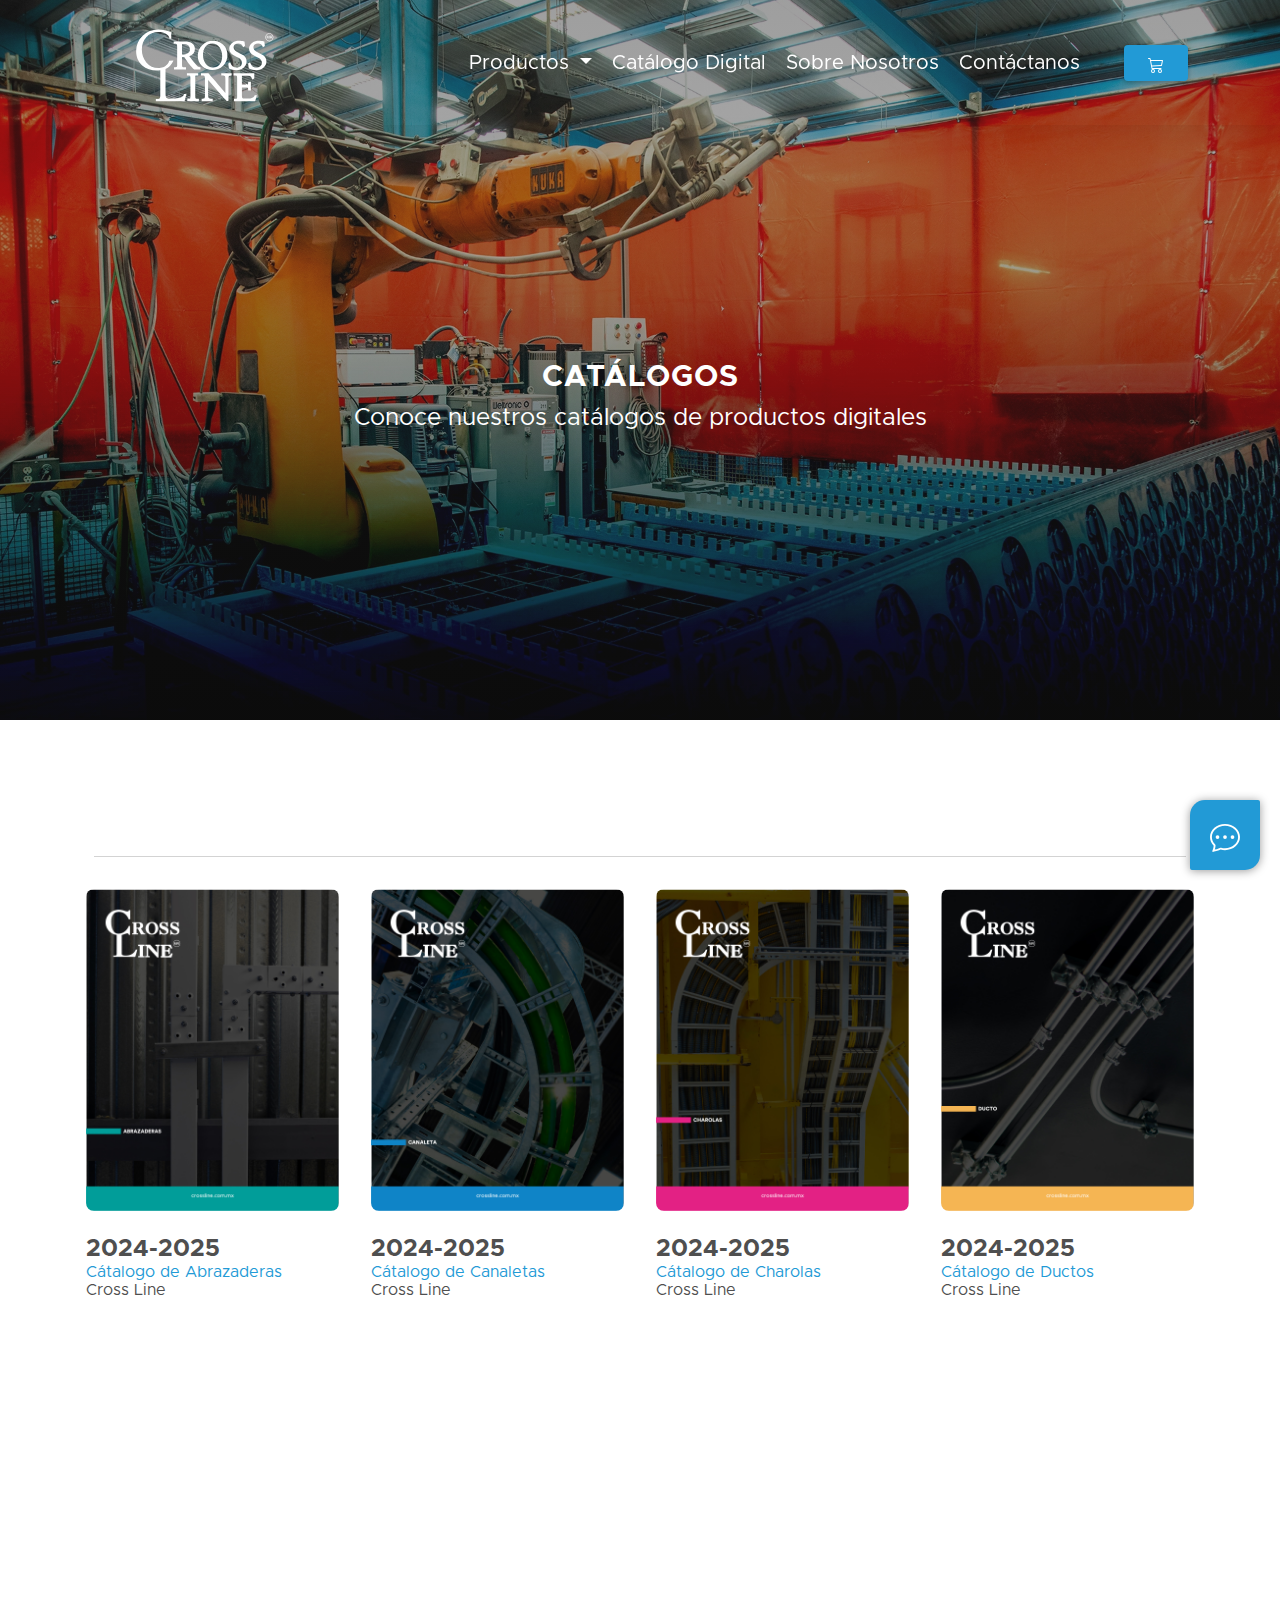
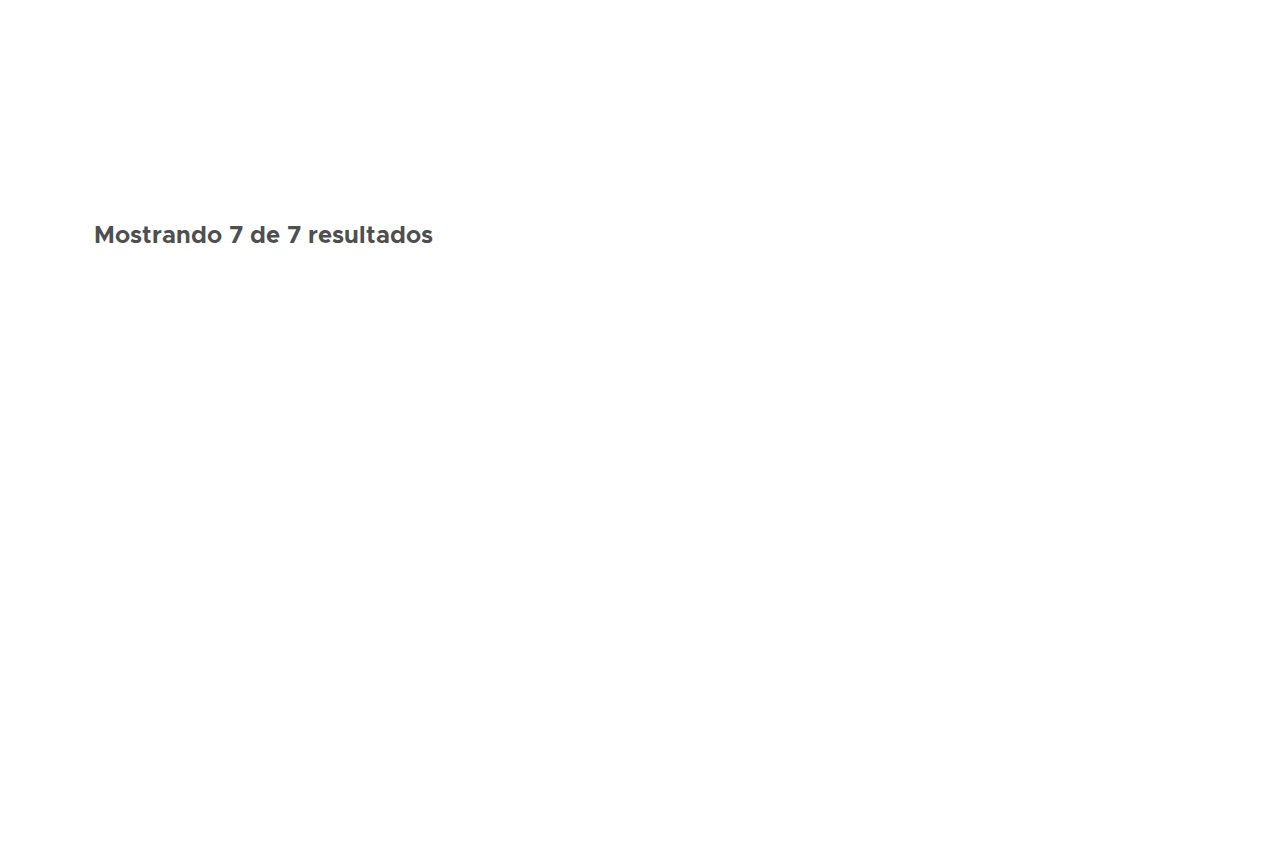
<file: catalogos/index.html>
<!doctype html>
<html lang="es">

<head>

  <meta charset="utf-8">
  <meta http-equiv="X-UA-Compatible" content="IE=edge">
  <meta name="viewport" content="width=device-width, initial-scale=1.0">

  <meta name="description" content="Catálogos Digitales - [Descarga Gratuita] Soporteria, Ductos y Charolas Eléctricas">
  <meta name="robots" content="index,follow">

  <meta name="og:title" content="Cross Line - Cátalogos Digitales">
  <meta property="og:type" content="website">
  <meta property="og:url" content="https://crossline.com.mx/" />
  <meta property="og:image" content="" />
  <meta property="og:description"
    content="▷ Fabricantes de soporteria y Ductos desde hace más de 50 años en el mercado eléctrico.">

  <meta name="author" content="Create by PhynxMorales - Copyright Crossline">
  <meta property="og:locale" content="es_ES" />

  <link href="/css/bootstrap.min.css" rel="stylesheet">
  <link href="/css/mdb.min.css" rel="stylesheet" />
  <link rel="shortcut icon" href="/Assets/logotipo_CL_azul_Mesa de trabajo 1.svg" type="image/x-icon">
  <link rel="stylesheet" href="/css/style.css">
  <link rel="stylesheet" href="/css/animate.min.css" />
  <title>Cross Line | Catalogos</title>
</head>

<body>


   <!-- Navbar -->
   <header class="header">
    <nav class="navbar navbar-expand-lg navbar-dark fixed-top" id="menu">
      <!-- Container wrapper -->
      <div class="container">
        <!-- Navbar brand -->
        <a class="navbar-brand" href="/index.html">
          <img src="/Assets/logotipo_CL_blanco.svg" height="90" alt="Logo de Crossline" class="px-xl-5 px-lg-5 mt-2 logo" id="logo" loading="lazy" style="transition: all 300ms;">
        </a>
        <!-- Toggle button -->
        <button class="navbar-toggler" type="button" data-mdb-toggle="collapse" data-mdb-target="#navbarSupportedContent" aria-controls="navbarSupportedContent" aria-expanded="false" aria-label="Toggle navigation">
          <svg xmlns="http://www.w3.org/2000/svg" width="25" height="25" fill="currentColor" class="bi bi-list" viewBox="0 0 16 16">
            <path fill-rule="evenodd" d="M2.5 11.5A.5.5 0 0 1 3 11h10a.5.5 0 0 1 0 1H3a.5.5 0 0 1-.5-.5zm0-4A.5.5 0 0 1 3 7h10a.5.5 0 0 1 0 1H3a.5.5 0 0 1-.5-.5zm0-4A.5.5 0 0 1 3 3h10a.5.5 0 0 1 0 1H3a.5.5 0 0 1-.5-.5z"></path>
          </svg>
        </button>

        <!-- Collapsible wrapper -->
        <div class="collapse navbar-collapse" id="navbarSupportedContent">
          <!-- Left links -->

          <ul class="navbar-nav ml-auto navbar-end mb-2 mb-lg-0 px-4 font">
            <!-- Navbar dropdown -->
            <li class="nav-item dropdown">
              <a onclick="menu();" class="nav-link dropdown-toggle" href="#" id="navbarDropdown" role="button" data-mdb-toggle="dropdown" aria-expanded="false">
                Productos


              </a>
              <!-- Dropdown menu -->


              <ul class="dropdown-menu " aria-labelledby="navbarDropdown">
                <div class="row">

                  <div class="col-xl-6 col-md-12 col-sm-12 menu">
                    <a href="/productos/productos.html">
                      <li>
                        <button class="dropdown-item" type="button">Abrazaderas</button>
                      </li>
                    </a>
                    <a href="/productos/productos.html">
                      <li>
                        <button class="dropdown-item" type="button">Canal ventilado</button>
                      </li>
                    </a>
                    <a href="/productos/productos.html">
                      <li>
                        <button class="dropdown-item" type="button">Soporte tipo charola</button>
                      </li>
                    </a>
                    <a href="/productos/productos.html">
                      <li>
                        <button class="dropdown-item" type="button">Ductos</button>
                      </li>
                    </a>
                    <a href="/productos/productos.html">
                      <li>
                        <button class="dropdown-item" type="button">Unicanal</button>
                      </li>
                    </a>
                    <a href="/productos/productos.html">
                      <li>
                        <button class="dropdown-item" type="button">Tubería</button>
                      </li>
                    </a>
                    <a href="/productos/productos.html">
                      <li>
                        <button class="dropdown-item" type="button">Eléctroregistro</button>
                      </li>
                      </a><li class=" d-none d-sm-none d-md-none d-lg-block d-xl-block"><a href="/productos/productos.html">
                        </a><div class="row"><a href="/productos/productos.html">

                          </a><div class="col-1"><a href="/productos/productos.html"></a><a class="btn btn-outline-light btn-floating m-1" href="https://www.instagram.com/crosslinemex" role="button"><svg xmlns="http://www.w3.org/2000/svg" width="20" height="32" fill="currentColor" class="bi redes" viewBox="0 0 16 16">
                                <path d="M8 0C5.829 0 5.556.01 4.703.048 3.85.088 3.269.222 2.76.42a3.917 3.917 0 0 0-1.417.923A3.927 3.927 0 0 0 .42 2.76C.222 3.268.087 3.85.048 4.7.01 5.555 0 5.827 0 8.001c0 2.172.01 2.444.048 3.297.04.852.174 1.433.372 1.942.205.526.478.972.923 1.417.444.445.89.719 1.416.923.51.198 1.09.333 1.942.372C5.555 15.99 5.827 16 8 16s2.444-.01 3.298-.048c.851-.04 1.434-.174 1.943-.372a3.916 3.916 0 0 0 1.416-.923c.445-.445.718-.891.923-1.417.197-.509.332-1.09.372-1.942C15.99 10.445 16 10.173 16 8s-.01-2.445-.048-3.299c-.04-.851-.175-1.433-.372-1.941a3.926 3.926 0 0 0-.923-1.417A3.911 3.911 0 0 0 13.24.42c-.51-.198-1.092-.333-1.943-.372C10.443.01 10.172 0 7.998 0h.003zm-.717 1.442h.718c2.136 0 2.389.007 3.232.046.78.035 1.204.166 1.486.275.373.145.64.319.92.599.28.28.453.546.598.92.11.281.24.705.275 1.485.039.843.047 1.096.047 3.231s-.008 2.389-.047 3.232c-.035.78-.166 1.203-.275 1.485a2.47 2.47 0 0 1-.599.919c-.28.28-.546.453-.92.598-.28.11-.704.24-1.485.276-.843.038-1.096.047-3.232.047s-2.39-.009-3.233-.047c-.78-.036-1.203-.166-1.485-.276a2.478 2.478 0 0 1-.92-.598 2.48 2.48 0 0 1-.6-.92c-.109-.281-.24-.705-.275-1.485-.038-.843-.046-1.096-.046-3.233 0-2.136.008-2.388.046-3.231.036-.78.166-1.204.276-1.486.145-.373.319-.64.599-.92.28-.28.546-.453.92-.598.282-.11.705-.24 1.485-.276.738-.034 1.024-.044 2.515-.045v.002zm4.988 1.328a.96.96 0 1 0 0 1.92.96.96 0 0 0 0-1.92zm-4.27 1.122a4.109 4.109 0 1 0 0 8.217 4.109 4.109 0 0 0 0-8.217zm0 1.441a2.667 2.667 0 1 1 0 5.334 2.667 2.667 0 0 1 0-5.334z"></path>
                              </svg></a></div>
                          <div class="col-1"><a class="btn btn-outline-light btn-floating m-1" href="https://www.facebook.com/crosslinemx/" role="button"><svg xmlns="http://www.w3.org/2000/svg" width="20" height="33" fill="currentColor" class="bi redes" viewBox="0 0 16 16">
                                <path d="M16 8.049c0-4.446-3.582-8.05-8-8.05C3.58 0-.002 3.603-.002 8.05c0 4.017 2.926 7.347 6.75 7.951v-5.625h-2.03V8.05H6.75V6.275c0-2.017 1.195-3.131 3.022-3.131.876 0 1.791.157 1.791.157v1.98h-1.009c-.993 0-1.303.621-1.303 1.258v1.51h2.218l-.354 2.326H9.25V16c3.824-.604 6.75-3.934 6.75-7.951z"></path>
                              </svg></a></div>
                          <div class="col-1">
                            <a class="btn btn-outline-light btn-floating m-1" href="https://www.youtube.com/channel/UCWDmoGNaLzr-luP98msJFNw" role="button"><svg xmlns="http://www.w3.org/2000/svg" width="20" height="32" fill="currentColor" class="bi redes" viewBox="0 0 16 16">
                                <path d="M8.051 1.999h.089c.822.003 4.987.033 6.11.335a2.01 2.01 0 0 1 1.415 1.42c.101.38.172.883.22 1.402l.01.104.022.26.008.104c.065.914.073 1.77.074 1.957v.075c-.001.194-.01 1.108-.082 2.06l-.008.105-.009.104c-.05.572-.124 1.14-.235 1.558a2.007 2.007 0 0 1-1.415 1.42c-1.16.312-5.569.334-6.18.335h-.142c-.309 0-1.587-.006-2.927-.052l-.17-.006-.087-.004-.171-.007-.171-.007c-1.11-.049-2.167-.128-2.654-.26a2.007 2.007 0 0 1-1.415-1.419c-.111-.417-.185-.986-.235-1.558L.09 9.82l-.008-.104A31.4 31.4 0 0 1 0 7.68v-.122C.002 7.343.01 6.6.064 5.78l.007-.103.003-.052.008-.104.022-.26.01-.104c.048-.519.119-1.023.22-1.402a2.007 2.007 0 0 1 1.415-1.42c.487-.13 1.544-.21 2.654-.26l.17-.007.172-.006.086-.003.171-.007A99.788 99.788 0 0 1 7.858 2h.193zM6.4 5.209v4.818l4.157-2.408L6.4 5.209z"></path>
                              </svg>

                            </a>

                          </div>
                        </div>
                      </li>
                    
                  </div>
                  <div class="col-xl-6 col-md-0 col-sm-0 imagen-menu d-none d-sm-block d-md-block">
                    <img class="product-img" src="/Assets/Banner_Menu_Productos.webp" alt="Fabrica de cross line">
                  </div>
                </div>
              </ul>


            </li>
            <li class="nav-item">
              <a class="nav-link selected" aria-current="page" href="/catalogos/catalogos.html">
                <span>Catálogo Digital</span> </a>
            </li>
            <li class="nav-item">
              <a class="nav-link selected" aria-current="page" href="/sobre-nosotros/sobre-nosotros.html">Sobre Nosotros</a>
            </li>
            <li class="nav-item ">
              <a class="nav-link selected" href="/contactanos/contactanos.html" tabindex="-1" aria-disabled="true">Contáctanos</a>
            </li>
          </ul>
          <!-- Left links -->

          <!-- Search form -->

          <form class="d-flex">
            <ul class="navbar-nav icon-menu mb-lg-0">
              <li class="nav-item ml-3 ">
                <a href="/productos.html">
                  <button type="button" class="btn btn-carrito">
                    <svg xmlns="http://www.w3.org/2000/svg" width="16" height="16" fill="currentColor" class="bi bi-cart3" viewBox="0 0 16 16">
                      <path d="M0 1.5A.5.5 0 0 1 .5 1H2a.5.5 0 0 1 .485.379L2.89 3H14.5a.5.5 0 0 1 .49.598l-1 5a.5.5 0 0 1-.465.401l-9.397.472L4.415 11H13a.5.5 0 0 1 0 1H4a.5.5 0 0 1-.491-.408L2.01 3.607 1.61 2H.5a.5.5 0 0 1-.5-.5zM3.102 4l.84 4.479 9.144-.459L13.89 4H3.102zM5 12a2 2 0 1 0 0 4 2 2 0 0 0 0-4zm7 0a2 2 0 1 0 0 4 2 2 0 0 0 0-4zm-7 1a1 1 0 1 1 0 2 1 1 0 0 1 0-2zm7 0a1 1 0 1 1 0 2 1 1 0 0 1 0-2z"></path>
                    </svg>
                  </button>
                </a>
                <strong class="d-none d-sm-block ms-1"></strong>

              </li>

            </ul>
          </form>

        </div>
        <!-- Collapsible wrapper -->
      </div>
      <!-- Container wrapper -->
    </nav>
    <!-- Navbar -->
  </header>
  <!-- Navbar -->


  <main>


    <!--Banner-->
    <div class="container-fluid my-0 p-0">
      <div id="intro" class="bg-image banner-catalogos position-relative">
        <!-- Cortinilla negra con degradado en el overlay, usando RGBA -->
        <div class="position-absolute top-0 start-0 w-100 h-100" style="background: linear-gradient(to bottom, rgba(38, 38, 38, 0.445), rgba(38, 38, 38, 0.3)); z-index: 0;"></div>
    
        <!-- Contenedor con el texto -->
        <div class="container d-flex justify-content-center align-items-center h-100 mt-4 text-white position-relative z-index-6">
          <!--Row-->
          <div class="row mt-5 text-center">
            <!--Container-text-->
            <div class="col-lg-12 p-3">
              <h1 class="display-1 text-lowercase text-h1 wow animate__animated animate__fadeInDown" style="letter-spacing: 1px;">
                Catálogos
              </h1>
              <p class="mb-4 fs-4 wow animate__animated animate__fadeInUp animate__slow 2s">
                Conoce nuestros catálogos de productos digitales
              </p>
            </div>
            <!--Container-text-->
          </div>
          <!--Row-->
        </div>
      </div>
    </div>
    
    <!--Banner-->



    <!--Catalogo-->

    <div class="container mt-5 px-4 overflow-hidden">
      <div class="col-12">
        <h2 class="wow animate__animated  animate__fadeInLeft">Selecciona tu catálogo</h2>
        <hr class="wow animate__animated  animate__fadeInLeft animate__delay-1s">
      </div>
      <div class="row  gx-5">

        <div
          class="col-xs-12 col-sm-12 col-xl-3 catalogos p-3 wow animate__animated  animate__fadeInUp animate__slow	2s">
          <a target="_blank" href="/Assets/pdf/Catalogo_Abrazadera.pdf">
            <img src="/Assets/catalogos/portada_cat_abrazadera_Mesa de trabajo 1.jpg" alt="">
          </a>
          <div class="row">
            <div class="col-12 mt-4 text-catalogo">
              <h4>2024-2025</h4>
              <p class="title-catalogo">Cátalogo de Abrazaderas</p>
              <p>Cross Line</p>
            </div>
          </div>
        </div>

        <div
          class="col-xs-12 col-sm-12 col-xl-3  catalogos p-3 wow animate__animated  animate__fadeInUp animate__slow	2s">
          <a target="_blank" href="/Assets/pdf/Catalogo_Canaleta.pdf">
            <img src="/Assets/catalogos/portada_cat_canaleta_Mesa de trabajo 1.jpg" alt="">
          </a>
          <div class="row">
            <div class="col-12 mt-4 text-catalogo">
              <h4>2024-2025</h4>
              <p class="title-catalogo">Cátalogo de Canaletas</p>
              <p>Cross Line</p>
            </div>
          </div>
        </div>
        <div
          class=" col-xs-12 col-sm-12 col-xl-3 catalogos p-3 wow animate__animated  animate__fadeInUp animate__slow	2s">
          <a target="_blank" href="/Assets/pdf/Catalogo_Charola.pdf">
            <img src="/Assets/catalogos/portada_cat_charolas_Mesa de trabajo 1.jpg" alt="">
          </a>
          <div class="row">
            <div class="col-12 mt-4 text-catalogo">
              <h4>2024-2025</h4>
              <p class="title-catalogo">Cátalogo de Charolas</p>
              <p>Cross Line</p>
            </div>
          </div>
        </div>
        <div
          class=" col-xs-12 col-sm-12 col-xl-3  catalogos p-3 wow animate__animated  animate__fadeInUp animate__slow	2s">
          <a target="_blank" href="/Assets/pdf/Catalogo_Ducto.pdf">
            <img src="/Assets/catalogos/portada_cat_ducto_Mesa de trabajo 1.jpg" alt="">
          </a>
          <div class="row">
            <div class="col-12 mt-4 text-catalogo">
              <h4>2024-2025</h4>
              <p class="title-catalogo">Cátalogo de Ductos</p>
              <p>Cross Line</p>
            </div>
          </div>
        </div>

      </div>
    </div>
    <div class="container">
      <div class="row">
        <div
          class="col-xs-12 col-sm-12 col-xl-3 catalogos p-3 wow animate__animated  animate__fadeInUp animate__slow	2s">
          <a target="_blank" href="/Assets/pdf/Catalogo_Novedades.pdf">
            <img src="/Assets/catalogos/portada_cat_novedades_Mesa de trabajo 1.jpg" alt="">
          </a>
          <div class="row">
            <div class="col-12 mt-4 text-catalogo">
              <h4>2024-2025</h4>
              <p class="title-catalogo">Cátalogo de Novedades</p>
              <p>Cross Line</p>
            </div>
          </div>
        </div>
        <div
          class="col-xs-12 col-sm-12 col-xl-3  catalogos p-3 wow animate__animated  animate__fadeInUp animate__slow	2s">
          <a target="_blank" href="/Assets/pdf/Catalogo_Tuberia.pdf">
            <img src="/Assets/catalogos/portada_cat_tuberia_Mesa de trabajo 1.jpg" alt="">
          </a>
          <div class="row">
            <div class="col-12 mt-4 text-catalogo">
              <h4>2024-2025</h4>
              <p class="title-catalogo">Cátalogo de Tuberia</p>
              <p>Cross Line</p>
            </div>
          </div>
        </div>
        <div
          class=" col-xs-12 col-sm-12 col-xl-3 catalogos p-3 wow animate__animated  animate__fadeInUp animate__slow	2s">
          <a target="_blank" href="/Assets/pdf/Catalogo_Unicanal.pdf">
            <img src="/Assets/catalogos/portada_cat_unicanal_Mesa de trabajo 1.jpg" alt="">
          </a>
          <div class="row">
            <div class="col-12 mt-4 text-catalogo">
              <h4>2024-2025</h4>
              <p class="title-catalogo">Cátalogo de Unicanal</p>
              <p>Cross Line</p>
            </div>
          </div>
        </div>
        <div class="col-12 mt-5 mb-4 px-4">
          <h4>Mostrando 7 de 7 resultados</h4>
        </div>
      </div>
    </div>

    <div class="btn-container">
      <input type="checkbox" id="btn-mas">
      <div class="social">

        <a href="tel:+5215558701197">
          <svg xmlns="http://www.w3.org/2000/svg" width="20" height="20" fill="currentColor" class="bi bi-whatsapp"
            viewBox="0 0 16 16">
            <path
              d="M13.601 2.326A7.854 7.854 0 0 0 7.994 0C3.627 0 .068 3.558.064 7.926c0 1.399.366 2.76 1.057 3.965L0 16l4.204-1.102a7.933 7.933 0 0 0 3.79.965h.004c4.368 0 7.926-3.558 7.93-7.93A7.898 7.898 0 0 0 13.6 2.326zM7.994 14.521a6.573 6.573 0 0 1-3.356-.92l-.24-.144-2.494.654.666-2.433-.156-.251a6.56 6.56 0 0 1-1.007-3.505c0-3.626 2.957-6.584 6.591-6.584a6.56 6.56 0 0 1 4.66 1.931 6.557 6.557 0 0 1 1.928 4.66c-.004 3.639-2.961 6.592-6.592 6.592zm3.615-4.934c-.197-.099-1.17-.578-1.353-.646-.182-.065-.315-.099-.445.099-.133.197-.513.646-.627.775-.114.133-.232.148-.43.05-.197-.1-.836-.308-1.592-.985-.59-.525-.985-1.175-1.103-1.372-.114-.198-.011-.304.088-.403.087-.088.197-.232.296-.346.1-.114.133-.198.198-.33.065-.134.034-.248-.015-.347-.05-.099-.445-1.076-.612-1.47-.16-.389-.323-.335-.445-.34-.114-.007-.247-.007-.38-.007a.729.729 0 0 0-.529.247c-.182.198-.691.677-.691 1.654 0 .977.71 1.916.81 2.049.098.133 1.394 2.132 3.383 2.992.47.205.84.326 1.129.418.475.152.904.129 1.246.08.38-.058 1.171-.48 1.338-.943.164-.464.164-.86.114-.943-.049-.084-.182-.133-.38-.232z">
            </path>
          </svg>
        </a>
        <a href="mailto:ventasinternet@crossline.com.mx">
          <svg xmlns="http://www.w3.org/2000/svg" width="20" height="20" fill="currentColor" class="bi bi-envelope-fill"
            viewBox="0 0 16 16">
            <path
              d="M.05 3.555A2 2 0 0 1 2 2h12a2 2 0 0 1 1.95 1.555L8 8.414.05 3.555zM0 4.697v7.104l5.803-3.558L0 4.697zM6.761 8.83l-6.57 4.027A2 2 0 0 0 2 14h12a2 2 0 0 0 1.808-1.144l-6.57-4.027L8 9.586l-1.239-.757zm3.436-.586L16 11.801V4.697l-5.803 3.546z">
            </path>
          </svg>
        </a>
      </div>

      <div class="btn-mas">
        <label for="btn-mas" class="icon-mas"><svg xmlns="http://www.w3.org/2000/svg" width="30" height="30"
            fill="currentColor" class="bi bi-chat-dots" viewBox="0 0 16 16">
            <path
              d="M5 8a1 1 0 1 1-2 0 1 1 0 0 1 2 0zm4 0a1 1 0 1 1-2 0 1 1 0 0 1 2 0zm3 1a1 1 0 1 0 0-2 1 1 0 0 0 0 2z" />
            <path
              d="m2.165 15.803.02-.004c1.83-.363 2.948-.842 3.468-1.105A9.06 9.06 0 0 0 8 15c4.418 0 8-3.134 8-7s-3.582-7-8-7-8 3.134-8 7c0 1.76.743 3.37 1.97 4.6a10.437 10.437 0 0 1-.524 2.318l-.003.011a10.722 10.722 0 0 1-.244.637c-.079.186.074.394.273.362a21.673 21.673 0 0 0 .693-.125zm.8-3.108a1 1 0 0 0-.287-.801C1.618 10.83 1 9.468 1 8c0-3.192 3.004-6 7-6s7 2.808 7 6c0 3.193-3.004 6-7 6a8.06 8.06 0 0 1-2.088-.272 1 1 0 0 0-.711.074c-.387.196-1.24.57-2.634.893a10.97 10.97 0 0 0 .398-2z" />
          </svg></label>
      </div>
    </div>



    <!--Sucursales-->
  </main>

  <!-- Footer -->
  <footer class="footer bg-footer text-center text-custom ">
    <!-- Grid container -->
    <div class="container p-4">


      <!-- Section: Links -->
      <section>
        <!--Grid row-->
        <div class="row mt-4 mb-4">
          <!--Grid column-->
          <div class="col-lg-3 col-md-6 mb-4">
            <h5 class="text-uppercase text-start mb-3">
              <img width="150" src="/Assets/logotipo_CL_blanco.svg" alt="">
            </h5>
            <div class="col-12">
              <div class="text-footer">
                <p class="text-start text-white text-justify">Somos fabricantes de ductos y soportes para instalaciones
                  eléctricas, con los estándares más altos de calidad. Contamos con representación en todas las regiones
                  de México</p>
                <a class="btn btn-outline-light btn-floating m-1" href="#!" role="button"><svg
                    xmlns="http://www.w3.org/2000/svg" width="20" height="33" fill="currentColor" class="bi bi-facebook"
                    viewBox="0 0 16 16">
                    <path
                      d="M16 8.049c0-4.446-3.582-8.05-8-8.05C3.58 0-.002 3.603-.002 8.05c0 4.017 2.926 7.347 6.75 7.951v-5.625h-2.03V8.05H6.75V6.275c0-2.017 1.195-3.131 3.022-3.131.876 0 1.791.157 1.791.157v1.98h-1.009c-.993 0-1.303.621-1.303 1.258v1.51h2.218l-.354 2.326H9.25V16c3.824-.604 6.75-3.934 6.75-7.951z" />
                  </svg></a>

                <!-- Twitter -->
                <a class="btn btn-outline-light btn-floating m-1" href="#!" role="button">
                  <svg xmlns="http://www.w3.org/2000/svg" width="20" height="32" fill="currentColor"
                    class="bi bi-twitter" viewBox="0 0 16 16">
                    <path
                      d="M5.026 15c6.038 0 9.341-5.003 9.341-9.334 0-.14 0-.282-.006-.422A6.685 6.685 0 0 0 16 3.542a6.658 6.658 0 0 1-1.889.518 3.301 3.301 0 0 0 1.447-1.817 6.533 6.533 0 0 1-2.087.793A3.286 3.286 0 0 0 7.875 6.03a9.325 9.325 0 0 1-6.767-3.429 3.289 3.289 0 0 0 1.018 4.382A3.323 3.323 0 0 1 .64 6.575v.045a3.288 3.288 0 0 0 2.632 3.218 3.203 3.203 0 0 1-.865.115 3.23 3.23 0 0 1-.614-.057 3.283 3.283 0 0 0 3.067 2.277A6.588 6.588 0 0 1 .78 13.58a6.32 6.32 0 0 1-.78-.045A9.344 9.344 0 0 0 5.026 15z" />
                  </svg>
                </a>

                <!-- Google -->
                <a class="btn btn-outline-light btn-floating m-1" href="#!" role="button"><svg
                    xmlns="http://www.w3.org/2000/svg" width="20" height="32" fill="currentColor" class="bi bi-youtube"
                    viewBox="0 0 16 16">
                    <path
                      d="M8.051 1.999h.089c.822.003 4.987.033 6.11.335a2.01 2.01 0 0 1 1.415 1.42c.101.38.172.883.22 1.402l.01.104.022.26.008.104c.065.914.073 1.77.074 1.957v.075c-.001.194-.01 1.108-.082 2.06l-.008.105-.009.104c-.05.572-.124 1.14-.235 1.558a2.007 2.007 0 0 1-1.415 1.42c-1.16.312-5.569.334-6.18.335h-.142c-.309 0-1.587-.006-2.927-.052l-.17-.006-.087-.004-.171-.007-.171-.007c-1.11-.049-2.167-.128-2.654-.26a2.007 2.007 0 0 1-1.415-1.419c-.111-.417-.185-.986-.235-1.558L.09 9.82l-.008-.104A31.4 31.4 0 0 1 0 7.68v-.122C.002 7.343.01 6.6.064 5.78l.007-.103.003-.052.008-.104.022-.26.01-.104c.048-.519.119-1.023.22-1.402a2.007 2.007 0 0 1 1.415-1.42c.487-.13 1.544-.21 2.654-.26l.17-.007.172-.006.086-.003.171-.007A99.788 99.788 0 0 1 7.858 2h.193zM6.4 5.209v4.818l4.157-2.408L6.4 5.209z" />
                  </svg></a>
              </div>
            </div>
          </div>
          <!--Grid column-->

          <!--Grid column-->
          <div class="col-lg-3 col-md-6 mb-4 mx-auto text-lg-start">
            <h5 class="text-uppercase fw-bold">Nuestros Productos</h5>

            <ul class="list-unstyled ">
              <li>
                <a href="#!" class="text-custom"><svg xmlns="http://www.w3.org/2000/svg" width="16" height="16"
                    fill="currentColor" class="bi bi-chevron-compact-right" viewBox="0 0 16 16">
                    <path fill-rule="evenodd"
                      d="M6.776 1.553a.5.5 0 0 1 .671.223l3 6a.5.5 0 0 1 0 .448l-3 6a.5.5 0 1 1-.894-.448L9.44 8 6.553 2.224a.5.5 0 0 1 .223-.671z" />
                  </svg> Abrazaderas para tubería</a>
              </li>
              <li>
                <a href="#!" class="text-custom"><svg xmlns="http://www.w3.org/2000/svg" width="16" height="16"
                    fill="currentColor" class="bi bi-chevron-compact-right" viewBox="0 0 16 16">
                    <path fill-rule="evenodd"
                      d="M6.776 1.553a.5.5 0 0 1 .671.223l3 6a.5.5 0 0 1 0 .448l-3 6a.5.5 0 1 1-.894-.448L9.44 8 6.553 2.224a.5.5 0 0 1 .223-.671z" />
                  </svg> Canal ventilado</a>
              </li>
              <li>
                <a href="#!" class="text-custom"><svg xmlns="http://www.w3.org/2000/svg" width="16" height="16"
                    fill="currentColor" class="bi bi-chevron-compact-right" viewBox="0 0 16 16">
                    <path fill-rule="evenodd"
                      d="M6.776 1.553a.5.5 0 0 1 .671.223l3 6a.5.5 0 0 1 0 .448l-3 6a.5.5 0 1 1-.894-.448L9.44 8 6.553 2.224a.5.5 0 0 1 .223-.671z" />
                  </svg> Soporte tipo charola</a>
              </li>
              <li>
                <a href="#!" class="text-custom"><svg xmlns="http://www.w3.org/2000/svg" width="16" height="16"
                    fill="currentColor" class="bi bi-chevron-compact-right" viewBox="0 0 16 16">
                    <path fill-rule="evenodd"
                      d="M6.776 1.553a.5.5 0 0 1 .671.223l3 6a.5.5 0 0 1 0 .448l-3 6a.5.5 0 1 1-.894-.448L9.44 8 6.553 2.224a.5.5 0 0 1 .223-.671z" />
                  </svg> Ductos</a>
              </li>
              <li>
                <a href="#!" class="text-custom"><svg xmlns="http://www.w3.org/2000/svg" width="16" height="16"
                    fill="currentColor" class="bi bi-chevron-compact-right" viewBox="0 0 16 16">
                    <path fill-rule="evenodd"
                      d="M6.776 1.553a.5.5 0 0 1 .671.223l3 6a.5.5 0 0 1 0 .448l-3 6a.5.5 0 1 1-.894-.448L9.44 8 6.553 2.224a.5.5 0 0 1 .223-.671z" />
                  </svg> Unicanal</a>
              </li>
              <li>
                <a href="#!" class="text-custom"><svg xmlns="http://www.w3.org/2000/svg" width="16" height="16"
                    fill="currentColor" class="bi bi-chevron-compact-right" viewBox="0 0 16 16">
                    <path fill-rule="evenodd"
                      d="M6.776 1.553a.5.5 0 0 1 .671.223l3 6a.5.5 0 0 1 0 .448l-3 6a.5.5 0 1 1-.894-.448L9.44 8 6.553 2.224a.5.5 0 0 1 .223-.671z" />
                  </svg> Tubería</a>
              </li>
              <li>
                <a href="#!" class="text-custom"><svg xmlns="http://www.w3.org/2000/svg" width="16" height="16"
                    fill="currentColor" class="bi bi-chevron-compact-right" viewBox="0 0 16 16">
                    <path fill-rule="evenodd"
                      d="M6.776 1.553a.5.5 0 0 1 .671.223l3 6a.5.5 0 0 1 0 .448l-3 6a.5.5 0 1 1-.894-.448L9.44 8 6.553 2.224a.5.5 0 0 1 .223-.671z" />
                  </svg> Eléctroregistro</a>
              </li>

            </ul>
          </div>
          <!--Grid column-->

          <!--Grid column-->
          <div class="col-lg-3 col-md-6 mb-4 text-lg-start">
            <h5 class="text-uppercase fw-bold">Contáctanos
            </h5>

            <ul class="list-unstyled mb-0">
              <li>
                <a href="mailto:ventas.cdmx@siemsupply.com.mx" class="text-custom mb-2"><svg
                    xmlns="http://www.w3.org/2000/svg" width="16" height="16" fill="currentColor" class="bi bi-envelope"
                    viewBox="0 0 16 16">
                    <path
                      d="M0 4a2 2 0 0 1 2-2h12a2 2 0 0 1 2 2v8a2 2 0 0 1-2 2H2a2 2 0 0 1-2-2V4zm2-1a1 1 0 0 0-1 1v.217l7 4.2 7-4.2V4a1 1 0 0 0-1-1H2zm13 2.383l-4.758 2.855L15 11.114v-5.73zm-.034 6.878L9.271 8.82 8 9.583 6.728 8.82l-5.694 3.44A1 1 0 0 0 2 13h12a1 1 0 0 0 .966-.739zM1 11.114l4.758-2.876L1 5.383v5.73z" />
                  </svg> ventasinternet@crossline.com.mx</a>
              </li>
              <li>
                <a href="tel:3323885754" class="text-custom mb-2"><svg xmlns="http://www.w3.org/2000/svg" width="16"
                    height="16" fill="currentColor" class="bi bi-telephone" viewBox="0 0 16 16">
                    <path
                      d="M3.654 1.328a.678.678 0 0 0-1.015-.063L1.605 2.3c-.483.484-.661 1.169-.45 1.77a17.568 17.568 0 0 0 4.168 6.608 17.569 17.569 0 0 0 6.608 4.168c.601.211 1.286.033 1.77-.45l1.034-1.034a.678.678 0 0 0-.063-1.015l-2.307-1.794a.678.678 0 0 0-.58-.122l-2.19.547a1.745 1.745 0 0 1-1.657-.459L5.482 8.062a1.745 1.745 0 0 1-.46-1.657l.548-2.19a.678.678 0 0 0-.122-.58L3.654 1.328zM1.884.511a1.745 1.745 0 0 1 2.612.163L6.29 2.98c.329.423.445.974.315 1.494l-.547 2.19a.678.678 0 0 0 .178.643l2.457 2.457a.678.678 0 0 0 .644.178l2.189-.547a1.745 1.745 0 0 1 1.494.315l2.306 1.794c.829.645.905 1.87.163 2.611l-1.034 1.034c-.74.74-1.846 1.065-2.877.702a18.634 18.634 0 0 1-7.01-4.42 18.634 18.634 0 0 1-4.42-7.009c-.362-1.03-.037-2.137.703-2.877L1.885.511z" />
                  </svg> Lada Sin Costo 01800-CROSS LINE (27677 5463)</a>
              </li>
              <li>
                <a href="tel:3323885754" class="text-custom mb-2"><svg xmlns="http://www.w3.org/2000/svg" width="16"
                    height="16" fill="currentColor" class="bi bi-telephone" viewBox="0 0 16 16">
                    <path
                      d="M3.654 1.328a.678.678 0 0 0-1.015-.063L1.605 2.3c-.483.484-.661 1.169-.45 1.77a17.568 17.568 0 0 0 4.168 6.608 17.569 17.569 0 0 0 6.608 4.168c.601.211 1.286.033 1.77-.45l1.034-1.034a.678.678 0 0 0-.063-1.015l-2.307-1.794a.678.678 0 0 0-.58-.122l-2.19.547a1.745 1.745 0 0 1-1.657-.459L5.482 8.062a1.745 1.745 0 0 1-.46-1.657l.548-2.19a.678.678 0 0 0-.122-.58L3.654 1.328zM1.884.511a1.745 1.745 0 0 1 2.612.163L6.29 2.98c.329.423.445.974.315 1.494l-.547 2.19a.678.678 0 0 0 .178.643l2.457 2.457a.678.678 0 0 0 .644.178l2.189-.547a1.745 1.745 0 0 1 1.494.315l2.306 1.794c.829.645.905 1.87.163 2.611l-1.034 1.034c-.74.74-1.846 1.065-2.877.702a18.634 18.634 0 0 1-7.01-4.42 18.634 18.634 0 0 1-4.42-7.009c-.362-1.03-.037-2.137.703-2.877L1.885.511z" />
                  </svg> +52 5558701197</a>
              </li>
              <li>
                <a href="mailto:ventas1.cdmx@siemsupply.com.mx" class="text-custom mb-2">
                  <svg xmlns="http://www.w3.org/2000/svg" width="16" height="16" fill="currentColor"
                    class="bi bi-geo-alt-fill" viewBox="0 0 16 16">
                    <path d="M8 16s6-5.686 6-10A6 6 0 0 0 2 6c0 4.314 6 10 6 10zm0-7a3 3 0 1 1 0-6 3 3 0 0 1 0 6z" />
                  </svg>
                  Calle Alessandro Volta Lote. 1 y 2.
                  Parque Industrial Cuamatla Cuautitlan Izcalli, Estado de México. C.P. 54730</a>
              </li>
            </ul>
          </div>
          <!--Grid column-->

          <!--Grid column-->
          <div class="col-lg-3 col-md-6 mb-4 ">

            <h5 class="text-uppercase fw-bold">Ubicación
            </h5>
            <div class="ratio ratio-16x9">
              <iframe
                src="https://www.google.com/maps/embed?pb=!1m18!1m12!1m3!1d15029.583445947681!2d-99.21091937074729!3d19.653109745922315!2m3!1f0!2f0!3f0!3m2!1i1024!2i768!4f13.1!3m3!1m2!1s0x85d21e2bd27124b7%3A0xaf266c101060cd06!2sCross%20Line!5e0!3m2!1ses-419!2smx!4v1615924725611!5m2!1ses-419!2smx"
                width="400" height="300" style="border:0;" allowfullscreen="" loading="lazy"></iframe>
            </div>
          </div>
          <!--Grid column-->
        </div>
        <!--Grid row-->
      </section>
      <!-- Section: Links -->
      <!-- Section: Social media -->
      <section class="mb-4">
        <!-- Facebook -->


      </section>
      <!-- Section: Social media -->

    </div>
    <!-- Grid container -->

    <!-- Copyright -->
    <div class="text-center copyright p-4">
      © <span id="year"></span> Copyright:
      <a class="text-white" href="https://croosline.com/">Cross Line</a><br>
      <a href="http://crossline.com.mx/aviso-priva/">Consulta nuestro aviso de privacidad</a>
  </div>
    <!-- Copyright -->
  </footer>
  <!-- Footer -->

  <!-- JQuery -->
  <script src="/include/jquery-3.5.1.min.js"></script>
  <!-- Boostrap -->
  <script type="text/javascript" src="/js/mdb.min.js"></script>
  <script src="https://cdn.jsdelivr.net/npm/bootstrap@5.0.1/dist/js/bootstrap.bundle.min.js"
    integrity="sha384-gtEjrD/SeCtmISkJkNUaaKMoLD0//ElJ19smozuHV6z3Iehds+3Ulb9Bn9Plx0x4"
    crossorigin="anonymous"></script>
  <!-- Scripts CrossLine -->
  <script src="/include/scripts.js"></script>
  <!-- WOW Animation -->
  <script src="/js/wow.min.js"></script>
  <script>
    new WOW().init();
  </script>
  <script src="/js/main.js"></script>

</body>

</html>
</file>
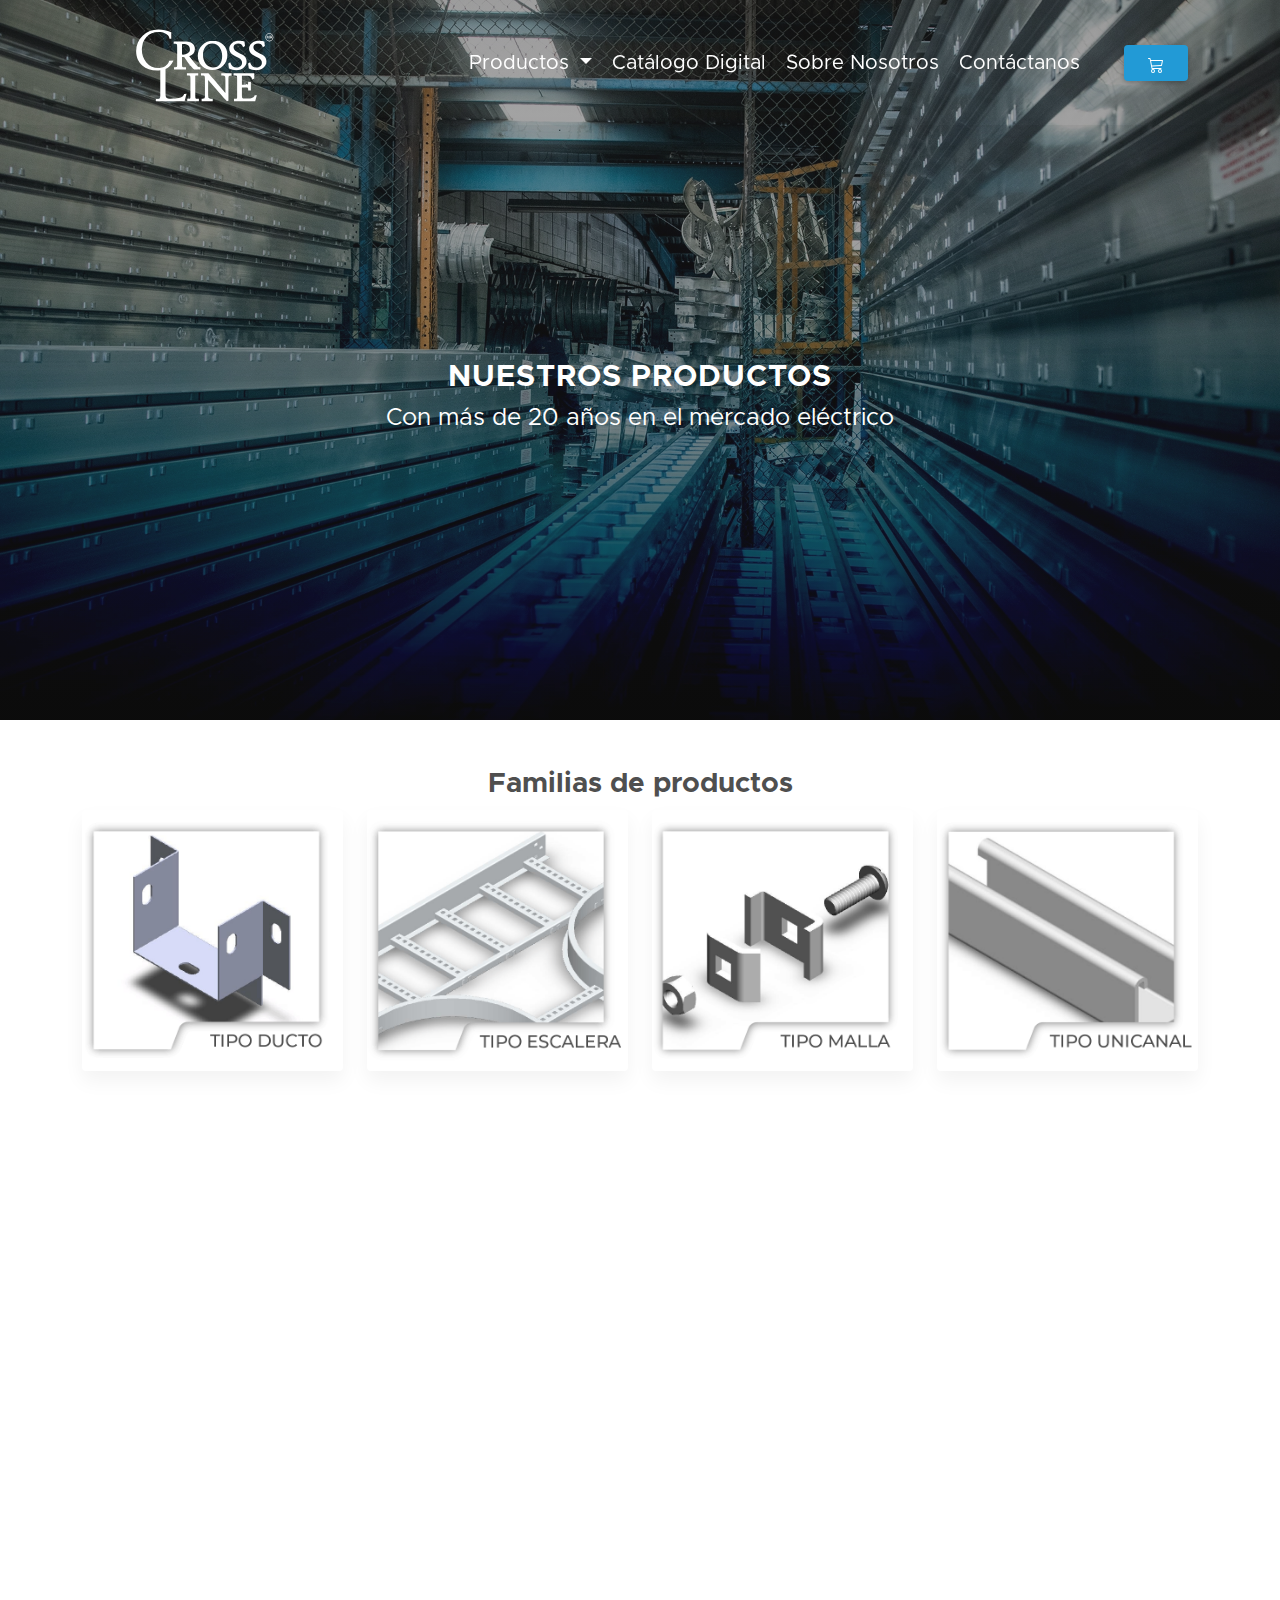
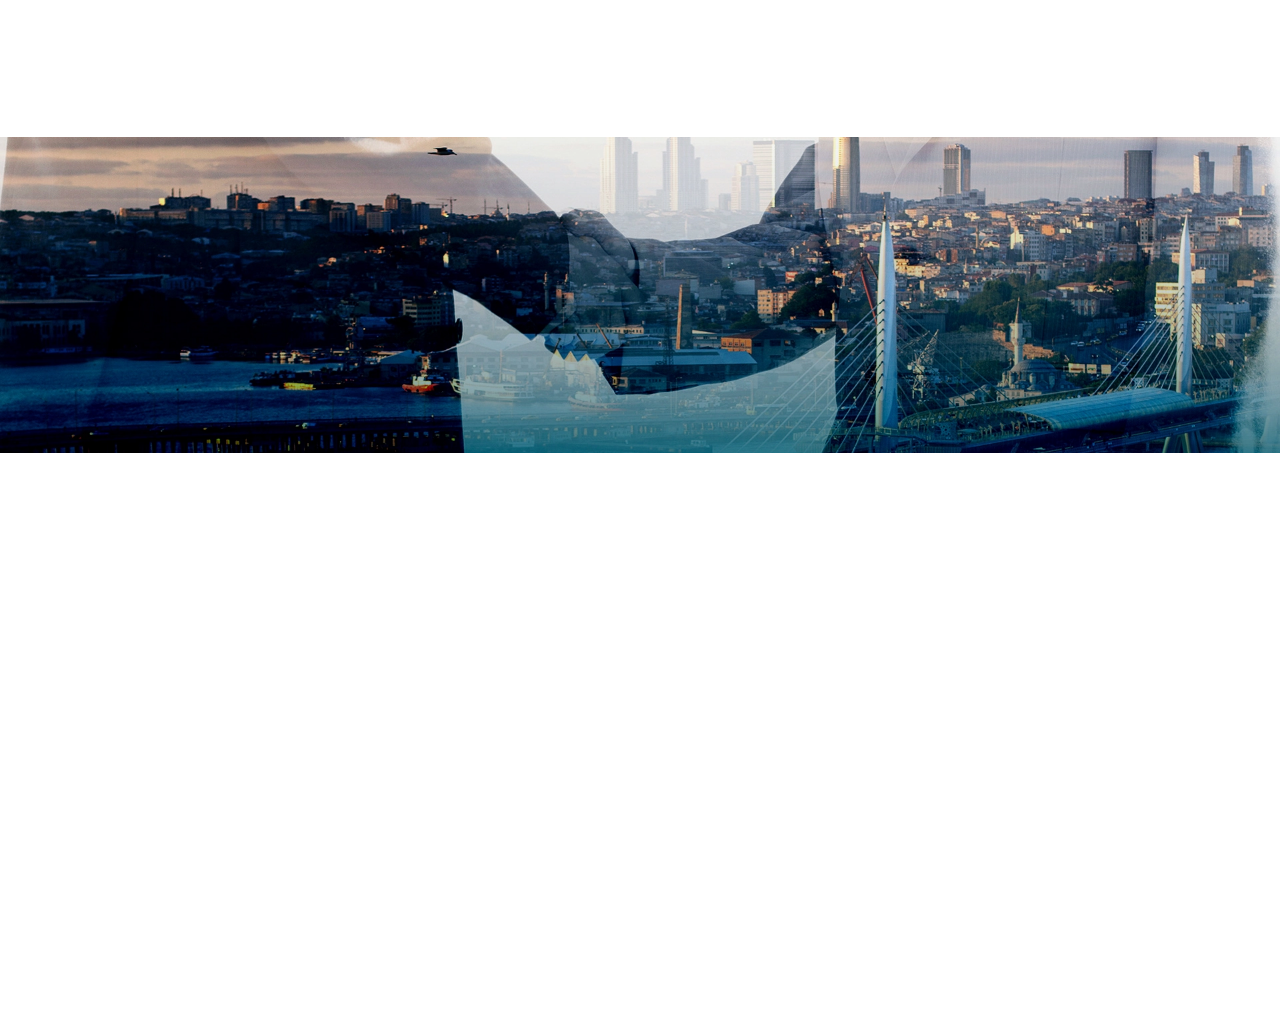
<file: productos/index.html>
<!doctype html>
<html lang="es">

<head>

  <meta charset="utf-8">
  <meta http-equiv="X-UA-Compatible" content="IE=edge">
  <meta name="viewport" content="width=device-width, initial-scale=1.0">

  <meta name="description" content="Portafolio más completo de Soporteria y Ductos Eléctricos, dentro del mercado.">
  <meta name="robots" content="index,follow">

  <meta name="og:title" content="Cross Line - Productos">
  <meta property="og:type" content="website">
  <meta property="og:url" content="https://crossline.com.mx/" />
  <meta property="og:image" content="" />
  <meta property="og:description"
    content="▷ Fabricantes de soporteria y Ductos desde hace más de 50 años en el mercado eléctrico.">

  <meta name="author" content="Create by PhynxMorales - Copyright Crossline">
  <meta property="og:locale" content="es_ES" />

  <link href="/css/bootstrap.min.css" rel="stylesheet">
  <link href="/css/mdb.min.css" rel="stylesheet" />
  <link rel="shortcut icon" href="/Assets/logotipo_CL_azul_Mesa de trabajo 1.svg" type="image/x-icon">
  <link rel="stylesheet" href="/css/style.css">
  <link rel="stylesheet" href="/css/animate.min.css" />
  <title>Cross Line | Productos</title>
</head>

<body>


  <!-- Navbar -->
  <header class="header">
    <nav class="navbar navbar-expand-lg navbar-dark fixed-top" id="menu">
      <!-- Container wrapper -->
      <div class="container">
        <!-- Navbar brand -->
        <a class="navbar-brand" href="/index.html">
          <img src="/Assets/logotipo_CL_blanco.svg" height="90" alt="Logo de Crossline" class="px-xl-5 px-lg-5 mt-2 logo" id="logo" loading="lazy" style="transition: all 300ms;">
        </a>
        <!-- Toggle button -->
        <button class="navbar-toggler" type="button" data-mdb-toggle="collapse" data-mdb-target="#navbarSupportedContent" aria-controls="navbarSupportedContent" aria-expanded="false" aria-label="Toggle navigation">
          <svg xmlns="http://www.w3.org/2000/svg" width="25" height="25" fill="currentColor" class="bi bi-list" viewBox="0 0 16 16">
            <path fill-rule="evenodd" d="M2.5 11.5A.5.5 0 0 1 3 11h10a.5.5 0 0 1 0 1H3a.5.5 0 0 1-.5-.5zm0-4A.5.5 0 0 1 3 7h10a.5.5 0 0 1 0 1H3a.5.5 0 0 1-.5-.5zm0-4A.5.5 0 0 1 3 3h10a.5.5 0 0 1 0 1H3a.5.5 0 0 1-.5-.5z"></path>
          </svg>
        </button>

        <!-- Collapsible wrapper -->
        <div class="collapse navbar-collapse" id="navbarSupportedContent">
          <!-- Left links -->

          <ul class="navbar-nav ml-auto navbar-end mb-2 mb-lg-0 px-4 font">
            <!-- Navbar dropdown -->
            <li class="nav-item dropdown">
              <a onclick="menu();" class="nav-link dropdown-toggle" href="#" id="navbarDropdown" role="button" data-mdb-toggle="dropdown" aria-expanded="false">
                Productos


              </a>
              <!-- Dropdown menu -->


              <ul class="dropdown-menu " aria-labelledby="navbarDropdown">
                <div class="row">

                  <div class="col-xl-6 col-md-12 col-sm-12 menu">
                    <a href="/productos/productos.html">
                      <li>
                        <button class="dropdown-item" type="button">Abrazaderas</button>
                      </li>
                    </a>
                    <a href="/productos/productos.html">
                      <li>
                        <button class="dropdown-item" type="button">Canal ventilado</button>
                      </li>
                    </a>
                    <a href="/productos/productos.html">
                      <li>
                        <button class="dropdown-item" type="button">Soporte tipo charola</button>
                      </li>
                    </a>
                    <a href="/productos/productos.html">
                      <li>
                        <button class="dropdown-item" type="button">Ductos</button>
                      </li>
                    </a>
                    <a href="/productos/productos.html">
                      <li>
                        <button class="dropdown-item" type="button">Unicanal</button>
                      </li>
                    </a>
                    <a href="/productos/productos.html">
                      <li>
                        <button class="dropdown-item" type="button">Tubería</button>
                      </li>
                    </a>
                    <a href="/productos/productos.html">
                      <li>
                        <button class="dropdown-item" type="button">Eléctroregistro</button>
                      </li>
                      </a><li class=" d-none d-sm-none d-md-none d-lg-block d-xl-block"><a href="/productos/productos.html">
                        </a><div class="row"><a href="/productos/productos.html">

                          </a><div class="col-1"><a href="/productos/productos.html"></a><a class="btn btn-outline-light btn-floating m-1" href="https://www.instagram.com/crosslinemex" role="button"><svg xmlns="http://www.w3.org/2000/svg" width="20" height="32" fill="currentColor" class="bi redes" viewBox="0 0 16 16">
                                <path d="M8 0C5.829 0 5.556.01 4.703.048 3.85.088 3.269.222 2.76.42a3.917 3.917 0 0 0-1.417.923A3.927 3.927 0 0 0 .42 2.76C.222 3.268.087 3.85.048 4.7.01 5.555 0 5.827 0 8.001c0 2.172.01 2.444.048 3.297.04.852.174 1.433.372 1.942.205.526.478.972.923 1.417.444.445.89.719 1.416.923.51.198 1.09.333 1.942.372C5.555 15.99 5.827 16 8 16s2.444-.01 3.298-.048c.851-.04 1.434-.174 1.943-.372a3.916 3.916 0 0 0 1.416-.923c.445-.445.718-.891.923-1.417.197-.509.332-1.09.372-1.942C15.99 10.445 16 10.173 16 8s-.01-2.445-.048-3.299c-.04-.851-.175-1.433-.372-1.941a3.926 3.926 0 0 0-.923-1.417A3.911 3.911 0 0 0 13.24.42c-.51-.198-1.092-.333-1.943-.372C10.443.01 10.172 0 7.998 0h.003zm-.717 1.442h.718c2.136 0 2.389.007 3.232.046.78.035 1.204.166 1.486.275.373.145.64.319.92.599.28.28.453.546.598.92.11.281.24.705.275 1.485.039.843.047 1.096.047 3.231s-.008 2.389-.047 3.232c-.035.78-.166 1.203-.275 1.485a2.47 2.47 0 0 1-.599.919c-.28.28-.546.453-.92.598-.28.11-.704.24-1.485.276-.843.038-1.096.047-3.232.047s-2.39-.009-3.233-.047c-.78-.036-1.203-.166-1.485-.276a2.478 2.478 0 0 1-.92-.598 2.48 2.48 0 0 1-.6-.92c-.109-.281-.24-.705-.275-1.485-.038-.843-.046-1.096-.046-3.233 0-2.136.008-2.388.046-3.231.036-.78.166-1.204.276-1.486.145-.373.319-.64.599-.92.28-.28.546-.453.92-.598.282-.11.705-.24 1.485-.276.738-.034 1.024-.044 2.515-.045v.002zm4.988 1.328a.96.96 0 1 0 0 1.92.96.96 0 0 0 0-1.92zm-4.27 1.122a4.109 4.109 0 1 0 0 8.217 4.109 4.109 0 0 0 0-8.217zm0 1.441a2.667 2.667 0 1 1 0 5.334 2.667 2.667 0 0 1 0-5.334z"></path>
                              </svg></a></div>
                          <div class="col-1"><a class="btn btn-outline-light btn-floating m-1" href="https://www.facebook.com/crosslinemx/" role="button"><svg xmlns="http://www.w3.org/2000/svg" width="20" height="33" fill="currentColor" class="bi redes" viewBox="0 0 16 16">
                                <path d="M16 8.049c0-4.446-3.582-8.05-8-8.05C3.58 0-.002 3.603-.002 8.05c0 4.017 2.926 7.347 6.75 7.951v-5.625h-2.03V8.05H6.75V6.275c0-2.017 1.195-3.131 3.022-3.131.876 0 1.791.157 1.791.157v1.98h-1.009c-.993 0-1.303.621-1.303 1.258v1.51h2.218l-.354 2.326H9.25V16c3.824-.604 6.75-3.934 6.75-7.951z"></path>
                              </svg></a></div>
                          <div class="col-1">
                            <a class="btn btn-outline-light btn-floating m-1" href="https://www.youtube.com/channel/UCWDmoGNaLzr-luP98msJFNw" role="button"><svg xmlns="http://www.w3.org/2000/svg" width="20" height="32" fill="currentColor" class="bi redes" viewBox="0 0 16 16">
                                <path d="M8.051 1.999h.089c.822.003 4.987.033 6.11.335a2.01 2.01 0 0 1 1.415 1.42c.101.38.172.883.22 1.402l.01.104.022.26.008.104c.065.914.073 1.77.074 1.957v.075c-.001.194-.01 1.108-.082 2.06l-.008.105-.009.104c-.05.572-.124 1.14-.235 1.558a2.007 2.007 0 0 1-1.415 1.42c-1.16.312-5.569.334-6.18.335h-.142c-.309 0-1.587-.006-2.927-.052l-.17-.006-.087-.004-.171-.007-.171-.007c-1.11-.049-2.167-.128-2.654-.26a2.007 2.007 0 0 1-1.415-1.419c-.111-.417-.185-.986-.235-1.558L.09 9.82l-.008-.104A31.4 31.4 0 0 1 0 7.68v-.122C.002 7.343.01 6.6.064 5.78l.007-.103.003-.052.008-.104.022-.26.01-.104c.048-.519.119-1.023.22-1.402a2.007 2.007 0 0 1 1.415-1.42c.487-.13 1.544-.21 2.654-.26l.17-.007.172-.006.086-.003.171-.007A99.788 99.788 0 0 1 7.858 2h.193zM6.4 5.209v4.818l4.157-2.408L6.4 5.209z"></path>
                              </svg>

                            </a>

                          </div>
                        </div>
                      </li>
                    
                  </div>
                  <div class="col-xl-6 col-md-0 col-sm-0 imagen-menu d-none d-sm-block d-md-block">
                    <img class="product-img" src="/Assets/Banner_Menu_Productos.webp" alt="Fabrica de cross line">
                  </div>
                </div>
              </ul>


            </li>
            <li class="nav-item">
              <a class="nav-link selected" aria-current="page" href="/catalogos/catalogos.html">
                <span>Catálogo Digital</span> </a>
            </li>
            <li class="nav-item">
              <a class="nav-link selected" aria-current="page" href="/sobre-nosotros/sobre-nosotros.html">Sobre Nosotros</a>
            </li>
            <li class="nav-item ">
              <a class="nav-link selected" href="/contactanos/contactanos.html" tabindex="-1" aria-disabled="true">Contáctanos</a>
            </li>
          </ul>
          <!-- Left links -->

          <!-- Search form -->

          <form class="d-flex">
            <ul class="navbar-nav icon-menu mb-lg-0">
              <li class="nav-item ml-3 ">
                <a href="/productos.html">
                  <button type="button" class="btn btn-carrito">
                    <svg xmlns="http://www.w3.org/2000/svg" width="16" height="16" fill="currentColor" class="bi bi-cart3" viewBox="0 0 16 16">
                      <path d="M0 1.5A.5.5 0 0 1 .5 1H2a.5.5 0 0 1 .485.379L2.89 3H14.5a.5.5 0 0 1 .49.598l-1 5a.5.5 0 0 1-.465.401l-9.397.472L4.415 11H13a.5.5 0 0 1 0 1H4a.5.5 0 0 1-.491-.408L2.01 3.607 1.61 2H.5a.5.5 0 0 1-.5-.5zM3.102 4l.84 4.479 9.144-.459L13.89 4H3.102zM5 12a2 2 0 1 0 0 4 2 2 0 0 0 0-4zm7 0a2 2 0 1 0 0 4 2 2 0 0 0 0-4zm-7 1a1 1 0 1 1 0 2 1 1 0 0 1 0-2zm7 0a1 1 0 1 1 0 2 1 1 0 0 1 0-2z"></path>
                    </svg>
                  </button>
                </a>
                <strong class="d-none d-sm-block ms-1"></strong>

              </li>

            </ul>
          </form>

        </div>
        <!-- Collapsible wrapper -->
      </div>
      <!-- Container wrapper -->
    </nav>
    <!-- Navbar -->
  </header>
  <!-- Navbar -->





  <main>
    <!--Banner-->
    <div class="container-fluid my-0 p-0">
      <div id="intro" class="bg-image banner-productos position-relative">
        <!-- Cortinilla negra con degradado en el overlay, usando RGBA -->
        <div class="position-absolute top-0 start-0 w-100 h-100" style="background: linear-gradient(to bottom, rgba(38, 38, 38, 0.445), rgba(38, 38, 38, 0.3)); z-index: 0;"></div>
    
        <!-- Contenedor con el texto -->
        <div class="container d-flex justify-content-center align-items-center h-100 mt-4 text-white position-relative z-index-6">
          <!--Row-->
          <div class="row mt-5 text-center">
            <!--Container-text-->
            <div class="col-lg-12 col-xl-12 p-3">
              <h1 class="display-1 text-lowercase text-h1 wow animate__animated animate__fadeInDown" style="letter-spacing: 1px;">
                Nuestros Productos
              </h1>
              <p class="mb-4 fs-4 wow animate__animated animate__fadeInUp animate__slow 2s">
                Con más de 20 años en el mercado eléctrico
              </p>
            </div>
            <!--Container-text-->
          </div>
          <!--Row-->
        </div>
      </div>
    </div>
    
    <!--Banner-->





    <!--Productos-->
    <section>

      <div class="container my-5">
        <div class="col-12">
          <h3 class="text-center wow animate__animated animate__fadeInDown animate__slow">Familias de productos</h3>
        </div>
        <div class="row">
          <div class="col-lg-3">
            <div class="card wow animate__animated animate__flipInX">
              <div class="productos bg-image hover-overlay ripple" data-mdb-ripple-color="light">
                <img src="/Assets/tipo_ducto.png" class="img-fluid hover-zoom" />
                <a href="https://cross-line-soporteria.myshopify.com/collections/canalizacion-tipo-ducto">
                  <div class="mask" style="background-color: rgba(251, 251, 251, 0.15)"></div>
                </a>

              </div>
            </div>
          </div>
          <div class="col-lg-3">
            <div class="card wow animate__animated animate__flipInX ">
              <div class="bg-image hover-overlay ripple" data-mdb-ripple-color="light">
                <img src="/Assets/tipo_escalera.png" class="img-fluid" />
                <a href="https://cross-line-soporteria.myshopify.com/collections/charola-tipo-escalera">
                  <div class="mask" style="background-color: rgba(251, 251, 251, 0.15)"></div>
                </a>
              </div>
            </div>
          </div>
          <div class="col-lg-3">
            <div class="card wow animate__animated animate__flipInX ">
              <div class="bg-image hover-overlay ripple" data-mdb-ripple-color="light">
                <img src="/Assets/tipo_malla.png" class="img-fluid" />
                <a href="https://cross-line-soporteria.myshopify.com/collections/canalizacion-tipo-malla">
                  <div class="mask" style="background-color: rgba(251, 251, 251, 0.15)"></div>
                </a>
              </div>
            </div>
          </div>

          <div class="col-lg-3">
            <div class="card wow animate__animated animate__flipInX ">
              <div class="bg-image hover-overlay ripple" data-mdb-ripple-color="light">
                <img src="/Assets/tipo_unicanal.png" class="img-fluid" />
                <a href="https://cross-line-soporteria.myshopify.com/collections/canalizacion-tipo-unicanal">
                  <div class="mask" style="background-color: rgba(251, 251, 251, 0.15)"></div>
                </a>
              </div>
            </div>
          </div>

          <div class="col-lg-3 mt-5">
            <div class="card wow animate__animated  animate__flipInX">
              <div class="bg-image hover-overlay ripple" data-mdb-ripple-color="light">
                <img src="/Assets/ductos.png" class="img-fluid" />
                <a href="#!">
                  <div class="mask" style="background-color: rgba(251, 251, 251, 0.15)"></div>
                </a>
              </div>
            </div>
          </div>
          <div class="col-lg-3 mt-5">
            <div class="card wow animate__animated animate__flipInX ">
              <div class="bg-image hover-overlay ripple" data-mdb-ripple-color="light">
                <img src="/Assets/canaleta.png" class="img-fluid" />
                <a href="#!">
                  <div class="mask" style="background-color: rgba(251, 251, 251, 0.15)"></div>
                </a>
              </div>
            </div>
          </div>
          <div class="col-lg-3 mt-5">
            <div class="card wow animate__animated  animate__flipInX">
              <div class="bg-image hover-overlay ripple" data-mdb-ripple-color="light">
                <img src="/Assets/electroregistro.png" class="img-fluid" />
                <a href="#!">
                  <div class="mask" style="background-color: rgba(251, 251, 251, 0.15)"></div>
                </a>
              </div>
            </div>
          </div>
          <div class="col-lg-3 mt-5">
            <div class="card wow animate__animated animate__flipInX ">
              <div class="bg-image hover-overlay ripple" data-mdb-ripple-color="light">
                <img src="/Assets/abrazadera.png" class=" img-fluid" />
                <a href="#!">
                  <div class="mask" style="background-color: rgba(251, 251, 251, 0.15)"></div>
                </a>
              </div>
            </div>
          </div>
          <div class="col-lg-3 mt-5">
            <div class="card wow animate__animated  animate__flipInX">
              <div class="bg-image hover-overlay ripple" data-mdb-ripple-color="light">
                <img src="/Assets/tuberia.png" class="img-fluid" />
                <a href="#!">
                  <div class="mask" style="background-color: rgba(251, 251, 251, 0.15)"></div>
                </a>
              </div>
            </div>
          </div>
          <div class="col-lg-3 mt-5">
            <div class="card wow animate__animated animate__flipInX">
              <div class="bg-image hover-overlay ripple" data-mdb-ripple-color="light">
                <img src="/Assets/unicanal.png" class="img-fluid" />
                <a href="#!">
                  <div class="mask" style="background-color: rgba(251, 251, 251, 0.15)"></div>
                </a>
              </div>
            </div>
          </div>
          <div class="col-lg-3 mt-5">
            <div class="card wow animate__animated animate__flipInX">
              <div class="bg-image hover-overlay ripple" data-mdb-ripple-color="light">
                <img src="/Assets/escalera.png" class="img-fluid" />
                <a href="#!">
                  <div class="mask" style="background-color: rgba(251, 251, 251, 0.15)"></div>
                </a>
              </div>
            </div>
          </div>
        </div>
      </div>
    </section>
    <!--Productos-->



    <!--Call to action-->
    <div class="container-fluid mt-4 pd-0 bg-call" style=" background-color: #3d3a3a;">

      <section>

        <div class="container text-center   py-5">

          <h3 class="wow animate__animated animate__slideInUp text-white font-weight-bold text-left white-text pb-2  ">
            Solicita tu cotización</h3>
          <p class="wow animate__animated animate__slideInUp lead text-white text-left white-text pt-2 mb-5  ">
            Contactanos directamente de WhatsApp, <br> estamos listo para poder atenderte.</p>
          <div class="col-12 text-left ml-0 pl-0">
            <div class="col-12 btn-crossline wow animate__animated animate__pulse animate__repeat-3">

              <button type="button" class="btn-home "><a
                  href="https://api.whatsapp.com/send/?phone=%2B525569179117&text=Hola,%20me%20gustar%C3%ADa%20cotizar&type=phone_number&app_absent=0"><span>¡Compra
                    ahora!</span>
              </button></a>
            </div>
          </div>




        </div>

      </section>

    </div>
    <!--Call to action-->

    <div class="modal fade" id="boton1" tabindex="0" role="dialog" aria-labelledby="exampleModalLabel"
      aria-hidden="true">
      <div class="modal-dialog modal-lg modal-dialog-centered" role="document">
        <div class="modal-content">
          <div class="modal-header">
            <button type="button" class="close" data-dismiss="modal" aria-label="Close"><span
                aria-hidden="true">×</span></button>
            <div class="col-12">

              <p class=" modal-title text-center h3">Nuestro Objetivo</p>
            </div>
          </div>
          <div class="modal-body">
            <iframe width="100%" height="400" src="https://www.youtube.com/embed/tz4XMGTUzAY" frameborder="0"
              allowfullscreen=""></iframe>

            <div class="col-12">
              <p class="text-justify">La iluminación ha experimentado una gran transición con LED, pero no todo el mundo
                está preparado para emprender una transición tecnológica completa. Si bien Satco ofrece una de las
                selecciones más grandes y en crecimiento de tecnologías LED emergentes en accesorios y lámparas en la
                industria, también entendemos que la transición de tecnologías antiguas a tecnologías nuevas puede
                llevar
                tiempo y dinero</p>
            </div>
          </div>
        </div>
      </div>
    </div>




  </main>


  <!-- Footer -->
  <footer class="footer bg-footer text-center text-custom ">
    <!-- Grid container -->
    <div class="container p-4">


      <!-- Section: Links -->
      <section>
        <!--Grid row-->
        <div class="row mt-4 mb-4">
          <!--Grid column-->
          <div class="col-lg-3 col-md-6 mb-4">
            <h5 class="text-uppercase text-start mb-3">
              <img width="150" src="/Assets/logotipo_CL_blanco.svg" alt="">
            </h5>
            <div class="col-12">
              <div class="text-footer">
                <p class="text-start text-white text-justify">Somos fabricantes de ductos y soportes para instalaciones
                  eléctricas, con los estándares más altos de calidad. Contamos con representación en todas las regiones
                  de México</p>
                <a class="btn btn-outline-light btn-floating m-1" href="#!" role="button"><svg
                    xmlns="http://www.w3.org/2000/svg" width="20" height="33" fill="currentColor" class="bi bi-facebook"
                    viewBox="0 0 16 16">
                    <path
                      d="M16 8.049c0-4.446-3.582-8.05-8-8.05C3.58 0-.002 3.603-.002 8.05c0 4.017 2.926 7.347 6.75 7.951v-5.625h-2.03V8.05H6.75V6.275c0-2.017 1.195-3.131 3.022-3.131.876 0 1.791.157 1.791.157v1.98h-1.009c-.993 0-1.303.621-1.303 1.258v1.51h2.218l-.354 2.326H9.25V16c3.824-.604 6.75-3.934 6.75-7.951z" />
                  </svg></a>

                <!-- Twitter -->
                <a class="btn btn-outline-light btn-floating m-1" href="#!" role="button">
                  <svg xmlns="http://www.w3.org/2000/svg" width="20" height="32" fill="currentColor"
                    class="bi bi-twitter" viewBox="0 0 16 16">
                    <path
                      d="M5.026 15c6.038 0 9.341-5.003 9.341-9.334 0-.14 0-.282-.006-.422A6.685 6.685 0 0 0 16 3.542a6.658 6.658 0 0 1-1.889.518 3.301 3.301 0 0 0 1.447-1.817 6.533 6.533 0 0 1-2.087.793A3.286 3.286 0 0 0 7.875 6.03a9.325 9.325 0 0 1-6.767-3.429 3.289 3.289 0 0 0 1.018 4.382A3.323 3.323 0 0 1 .64 6.575v.045a3.288 3.288 0 0 0 2.632 3.218 3.203 3.203 0 0 1-.865.115 3.23 3.23 0 0 1-.614-.057 3.283 3.283 0 0 0 3.067 2.277A6.588 6.588 0 0 1 .78 13.58a6.32 6.32 0 0 1-.78-.045A9.344 9.344 0 0 0 5.026 15z" />
                  </svg>
                </a>

                <!-- Google -->
                <a class="btn btn-outline-light btn-floating m-1" href="#!" role="button"><svg
                    xmlns="http://www.w3.org/2000/svg" width="20" height="32" fill="currentColor" class="bi bi-youtube"
                    viewBox="0 0 16 16">
                    <path
                      d="M8.051 1.999h.089c.822.003 4.987.033 6.11.335a2.01 2.01 0 0 1 1.415 1.42c.101.38.172.883.22 1.402l.01.104.022.26.008.104c.065.914.073 1.77.074 1.957v.075c-.001.194-.01 1.108-.082 2.06l-.008.105-.009.104c-.05.572-.124 1.14-.235 1.558a2.007 2.007 0 0 1-1.415 1.42c-1.16.312-5.569.334-6.18.335h-.142c-.309 0-1.587-.006-2.927-.052l-.17-.006-.087-.004-.171-.007-.171-.007c-1.11-.049-2.167-.128-2.654-.26a2.007 2.007 0 0 1-1.415-1.419c-.111-.417-.185-.986-.235-1.558L.09 9.82l-.008-.104A31.4 31.4 0 0 1 0 7.68v-.122C.002 7.343.01 6.6.064 5.78l.007-.103.003-.052.008-.104.022-.26.01-.104c.048-.519.119-1.023.22-1.402a2.007 2.007 0 0 1 1.415-1.42c.487-.13 1.544-.21 2.654-.26l.17-.007.172-.006.086-.003.171-.007A99.788 99.788 0 0 1 7.858 2h.193zM6.4 5.209v4.818l4.157-2.408L6.4 5.209z" />
                  </svg></a>
              </div>
            </div>
          </div>
          <!--Grid column-->

          <!--Grid column-->
          <div class="col-lg-3 col-md-6 mb-4 mx-auto text-lg-start">
            <h5 class="text-uppercase fw-bold">Nuestros Productos</h5>

            <ul class="list-unstyled ">
              <li>
                <a href="#!" class="text-custom"><svg xmlns="http://www.w3.org/2000/svg" width="16" height="16"
                    fill="currentColor" class="bi bi-chevron-compact-right" viewBox="0 0 16 16">
                    <path fill-rule="evenodd"
                      d="M6.776 1.553a.5.5 0 0 1 .671.223l3 6a.5.5 0 0 1 0 .448l-3 6a.5.5 0 1 1-.894-.448L9.44 8 6.553 2.224a.5.5 0 0 1 .223-.671z" />
                  </svg> Abrazaderas para tubería</a>
              </li>
              <li>
                <a href="#!" class="text-custom"><svg xmlns="http://www.w3.org/2000/svg" width="16" height="16"
                    fill="currentColor" class="bi bi-chevron-compact-right" viewBox="0 0 16 16">
                    <path fill-rule="evenodd"
                      d="M6.776 1.553a.5.5 0 0 1 .671.223l3 6a.5.5 0 0 1 0 .448l-3 6a.5.5 0 1 1-.894-.448L9.44 8 6.553 2.224a.5.5 0 0 1 .223-.671z" />
                  </svg> Canal ventilado</a>
              </li>
              <li>
                <a href="#!" class="text-custom"><svg xmlns="http://www.w3.org/2000/svg" width="16" height="16"
                    fill="currentColor" class="bi bi-chevron-compact-right" viewBox="0 0 16 16">
                    <path fill-rule="evenodd"
                      d="M6.776 1.553a.5.5 0 0 1 .671.223l3 6a.5.5 0 0 1 0 .448l-3 6a.5.5 0 1 1-.894-.448L9.44 8 6.553 2.224a.5.5 0 0 1 .223-.671z" />
                  </svg> Soporte tipo charola</a>
              </li>
              <li>
                <a href="#!" class="text-custom"><svg xmlns="http://www.w3.org/2000/svg" width="16" height="16"
                    fill="currentColor" class="bi bi-chevron-compact-right" viewBox="0 0 16 16">
                    <path fill-rule="evenodd"
                      d="M6.776 1.553a.5.5 0 0 1 .671.223l3 6a.5.5 0 0 1 0 .448l-3 6a.5.5 0 1 1-.894-.448L9.44 8 6.553 2.224a.5.5 0 0 1 .223-.671z" />
                  </svg> Ductos</a>
              </li>
              <li>
                <a href="#!" class="text-custom"><svg xmlns="http://www.w3.org/2000/svg" width="16" height="16"
                    fill="currentColor" class="bi bi-chevron-compact-right" viewBox="0 0 16 16">
                    <path fill-rule="evenodd"
                      d="M6.776 1.553a.5.5 0 0 1 .671.223l3 6a.5.5 0 0 1 0 .448l-3 6a.5.5 0 1 1-.894-.448L9.44 8 6.553 2.224a.5.5 0 0 1 .223-.671z" />
                  </svg> Unicanal</a>
              </li>
              <li>
                <a href="#!" class="text-custom"><svg xmlns="http://www.w3.org/2000/svg" width="16" height="16"
                    fill="currentColor" class="bi bi-chevron-compact-right" viewBox="0 0 16 16">
                    <path fill-rule="evenodd"
                      d="M6.776 1.553a.5.5 0 0 1 .671.223l3 6a.5.5 0 0 1 0 .448l-3 6a.5.5 0 1 1-.894-.448L9.44 8 6.553 2.224a.5.5 0 0 1 .223-.671z" />
                  </svg> Tubería</a>
              </li>
              <li>
                <a href="#!" class="text-custom"><svg xmlns="http://www.w3.org/2000/svg" width="16" height="16"
                    fill="currentColor" class="bi bi-chevron-compact-right" viewBox="0 0 16 16">
                    <path fill-rule="evenodd"
                      d="M6.776 1.553a.5.5 0 0 1 .671.223l3 6a.5.5 0 0 1 0 .448l-3 6a.5.5 0 1 1-.894-.448L9.44 8 6.553 2.224a.5.5 0 0 1 .223-.671z" />
                  </svg> Eléctroregistro</a>
              </li>

            </ul>
          </div>
          <!--Grid column-->

          <!--Grid column-->
          <div class="col-lg-3 col-md-6 mb-4 text-lg-start">
            <h5 class="text-uppercase fw-bold">Contáctanos
            </h5>

            <ul class="list-unstyled mb-0">
              <li>
                <a href="mailto:ventas.cdmx@siemsupply.com.mx" class="text-custom mb-2"><svg
                    xmlns="http://www.w3.org/2000/svg" width="16" height="16" fill="currentColor" class="bi bi-envelope"
                    viewBox="0 0 16 16">
                    <path
                      d="M0 4a2 2 0 0 1 2-2h12a2 2 0 0 1 2 2v8a2 2 0 0 1-2 2H2a2 2 0 0 1-2-2V4zm2-1a1 1 0 0 0-1 1v.217l7 4.2 7-4.2V4a1 1 0 0 0-1-1H2zm13 2.383l-4.758 2.855L15 11.114v-5.73zm-.034 6.878L9.271 8.82 8 9.583 6.728 8.82l-5.694 3.44A1 1 0 0 0 2 13h12a1 1 0 0 0 .966-.739zM1 11.114l4.758-2.876L1 5.383v5.73z" />
                  </svg> ventasinternet@crossline.com.mx</a>
              </li>
              <li>
                <a href="tel:3323885754" class="text-custom mb-2"><svg xmlns="http://www.w3.org/2000/svg" width="16"
                    height="16" fill="currentColor" class="bi bi-telephone" viewBox="0 0 16 16">
                    <path
                      d="M3.654 1.328a.678.678 0 0 0-1.015-.063L1.605 2.3c-.483.484-.661 1.169-.45 1.77a17.568 17.568 0 0 0 4.168 6.608 17.569 17.569 0 0 0 6.608 4.168c.601.211 1.286.033 1.77-.45l1.034-1.034a.678.678 0 0 0-.063-1.015l-2.307-1.794a.678.678 0 0 0-.58-.122l-2.19.547a1.745 1.745 0 0 1-1.657-.459L5.482 8.062a1.745 1.745 0 0 1-.46-1.657l.548-2.19a.678.678 0 0 0-.122-.58L3.654 1.328zM1.884.511a1.745 1.745 0 0 1 2.612.163L6.29 2.98c.329.423.445.974.315 1.494l-.547 2.19a.678.678 0 0 0 .178.643l2.457 2.457a.678.678 0 0 0 .644.178l2.189-.547a1.745 1.745 0 0 1 1.494.315l2.306 1.794c.829.645.905 1.87.163 2.611l-1.034 1.034c-.74.74-1.846 1.065-2.877.702a18.634 18.634 0 0 1-7.01-4.42 18.634 18.634 0 0 1-4.42-7.009c-.362-1.03-.037-2.137.703-2.877L1.885.511z" />
                  </svg> Lada Sin Costo 01800-CROSS LINE (27677 5463)</a>
              </li>
              <li>
                <a href="tel:3323885754" class="text-custom mb-2"><svg xmlns="http://www.w3.org/2000/svg" width="16"
                    height="16" fill="currentColor" class="bi bi-telephone" viewBox="0 0 16 16">
                    <path
                      d="M3.654 1.328a.678.678 0 0 0-1.015-.063L1.605 2.3c-.483.484-.661 1.169-.45 1.77a17.568 17.568 0 0 0 4.168 6.608 17.569 17.569 0 0 0 6.608 4.168c.601.211 1.286.033 1.77-.45l1.034-1.034a.678.678 0 0 0-.063-1.015l-2.307-1.794a.678.678 0 0 0-.58-.122l-2.19.547a1.745 1.745 0 0 1-1.657-.459L5.482 8.062a1.745 1.745 0 0 1-.46-1.657l.548-2.19a.678.678 0 0 0-.122-.58L3.654 1.328zM1.884.511a1.745 1.745 0 0 1 2.612.163L6.29 2.98c.329.423.445.974.315 1.494l-.547 2.19a.678.678 0 0 0 .178.643l2.457 2.457a.678.678 0 0 0 .644.178l2.189-.547a1.745 1.745 0 0 1 1.494.315l2.306 1.794c.829.645.905 1.87.163 2.611l-1.034 1.034c-.74.74-1.846 1.065-2.877.702a18.634 18.634 0 0 1-7.01-4.42 18.634 18.634 0 0 1-4.42-7.009c-.362-1.03-.037-2.137.703-2.877L1.885.511z" />
                  </svg> +52 5558701197</a>
              </li>
              <li>
                <a href="mailto:ventas1.cdmx@siemsupply.com.mx" class="text-custom mb-2">
                  <svg xmlns="http://www.w3.org/2000/svg" width="16" height="16" fill="currentColor"
                    class="bi bi-geo-alt-fill" viewBox="0 0 16 16">
                    <path d="M8 16s6-5.686 6-10A6 6 0 0 0 2 6c0 4.314 6 10 6 10zm0-7a3 3 0 1 1 0-6 3 3 0 0 1 0 6z" />
                  </svg>
                  Calle Alessandro Volta Lote. 1 y 2.
                  Parque Industrial Cuamatla Cuautitlan Izcalli, Estado de México. C.P. 54730</a>
              </li>
            </ul>
          </div>
          <!--Grid column-->

          <!--Grid column-->
          <div class="col-lg-3 col-md-6 mb-4 ">

            <h5 class="text-uppercase fw-bold">Ubicación
            </h5>
            <div class="ratio ratio-16x9">
              <iframe
                src="https://www.google.com/maps/embed?pb=!1m18!1m12!1m3!1d15029.583445947681!2d-99.21091937074729!3d19.653109745922315!2m3!1f0!2f0!3f0!3m2!1i1024!2i768!4f13.1!3m3!1m2!1s0x85d21e2bd27124b7%3A0xaf266c101060cd06!2sCross%20Line!5e0!3m2!1ses-419!2smx!4v1615924725611!5m2!1ses-419!2smx"
                width="400" height="300" style="border:0;" allowfullscreen="" loading="lazy"></iframe>
            </div>
          </div>
          <!--Grid column-->
        </div>
        <!--Grid row-->
      </section>
      <!-- Section: Links -->
      <!-- Section: Social media -->
      <section class="mb-4">
        <!-- Facebook -->


      </section>
      <!-- Section: Social media -->

    </div>
    <!-- Grid container -->

    <!-- Copyright -->
    <div class="text-center copyright p-4">
      © <span id="year"></span> Copyright:
      <a class="text-white" href="https://croosline.com/">Cross Line</a><br>
      <a href="http://crossline.com.mx/aviso-priva/">Consulta nuestro aviso de privacidad</a>
  </div>
    <!-- Copyright -->
  </footer>
  <!-- Footer -->

  <!-- JQuery -->
  <script src="/include/jquery-3.5.1.min.js"></script>
  <!-- Boostrap -->
  <script type="text/javascript" src="/js/mdb.min.js"></script>
  <script src="https://cdn.jsdelivr.net/npm/bootstrap@5.0.1/dist/js/bootstrap.bundle.min.js"
    integrity="sha384-gtEjrD/SeCtmISkJkNUaaKMoLD0//ElJ19smozuHV6z3Iehds+3Ulb9Bn9Plx0x4"
    crossorigin="anonymous"></script>
  <!-- Scripts CrossLine -->
  <script src="/include/scripts.js"></script>
  <!-- WOW Animation -->
  <script src="/js/wow.min.js"></script>
  <script>
    new WOW().init();
  </script>
<script src="/js/main.js"></script>
</body>

</html>
</file>
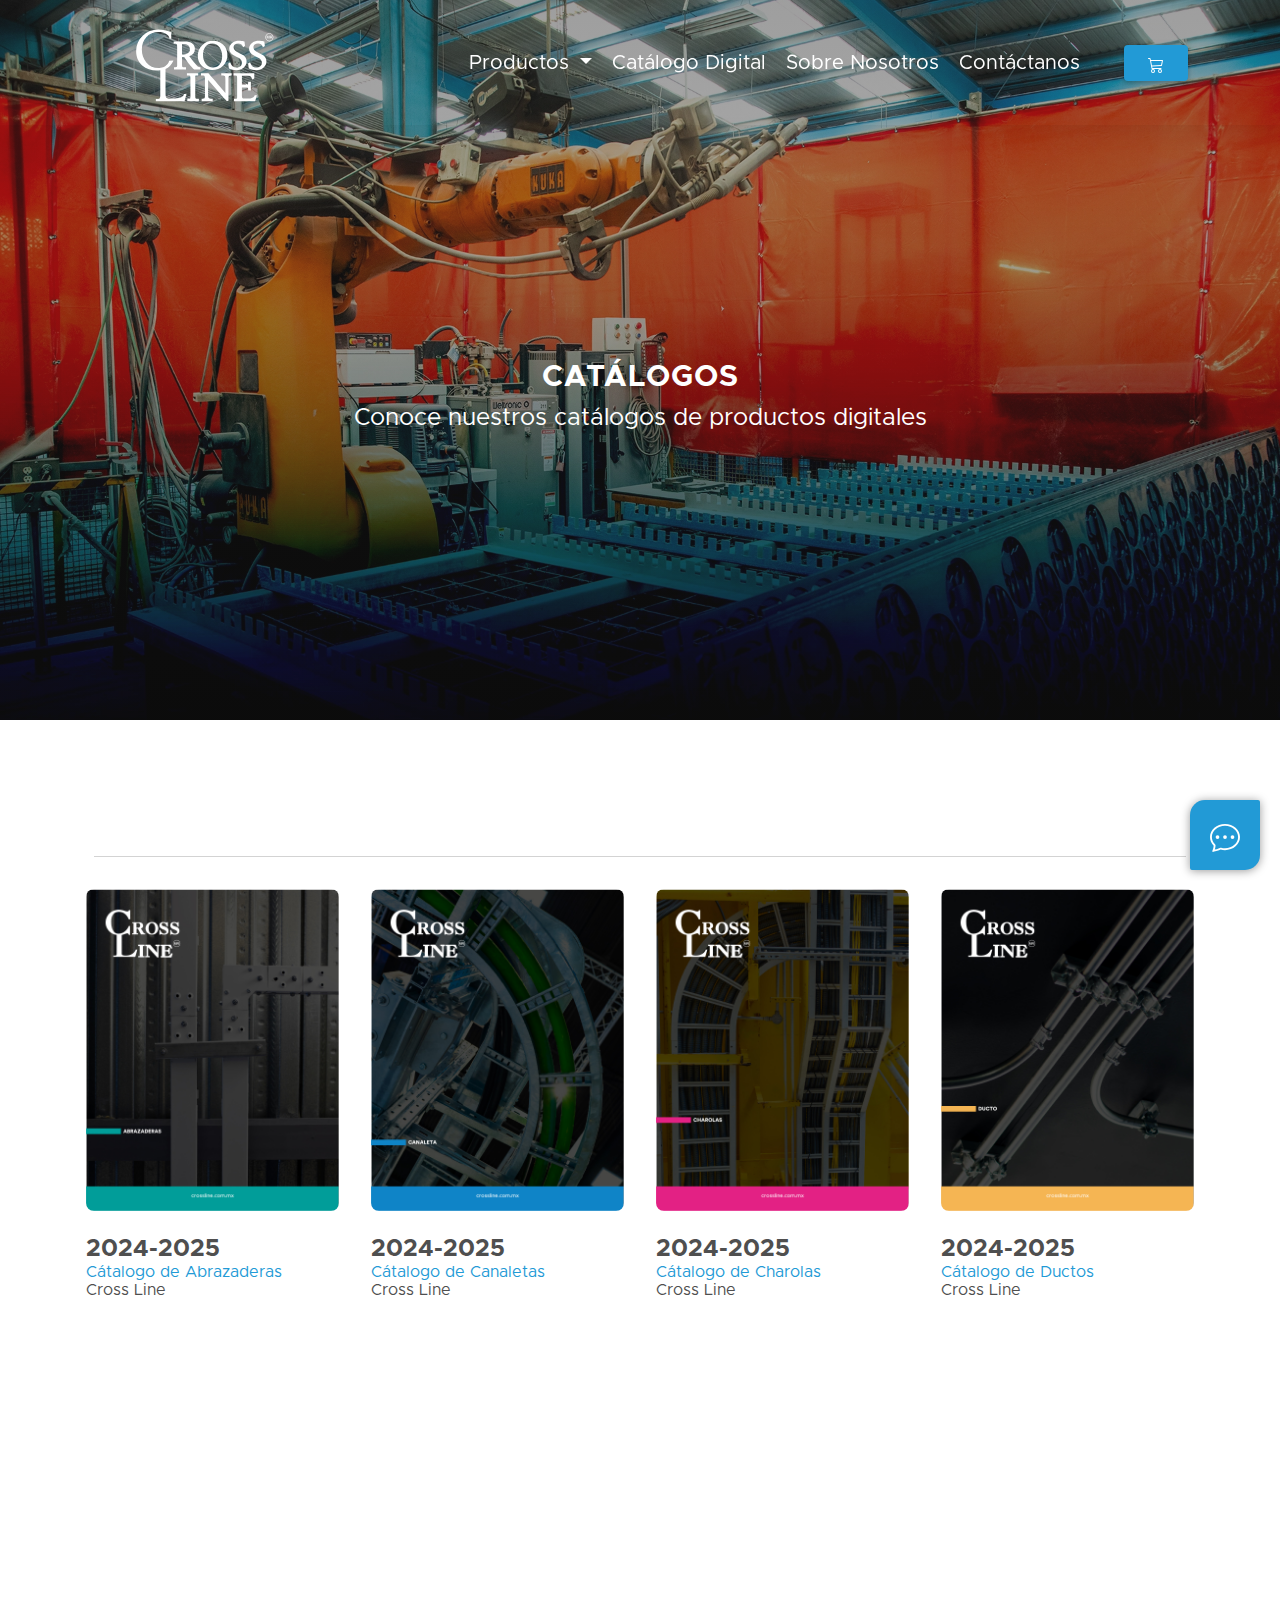
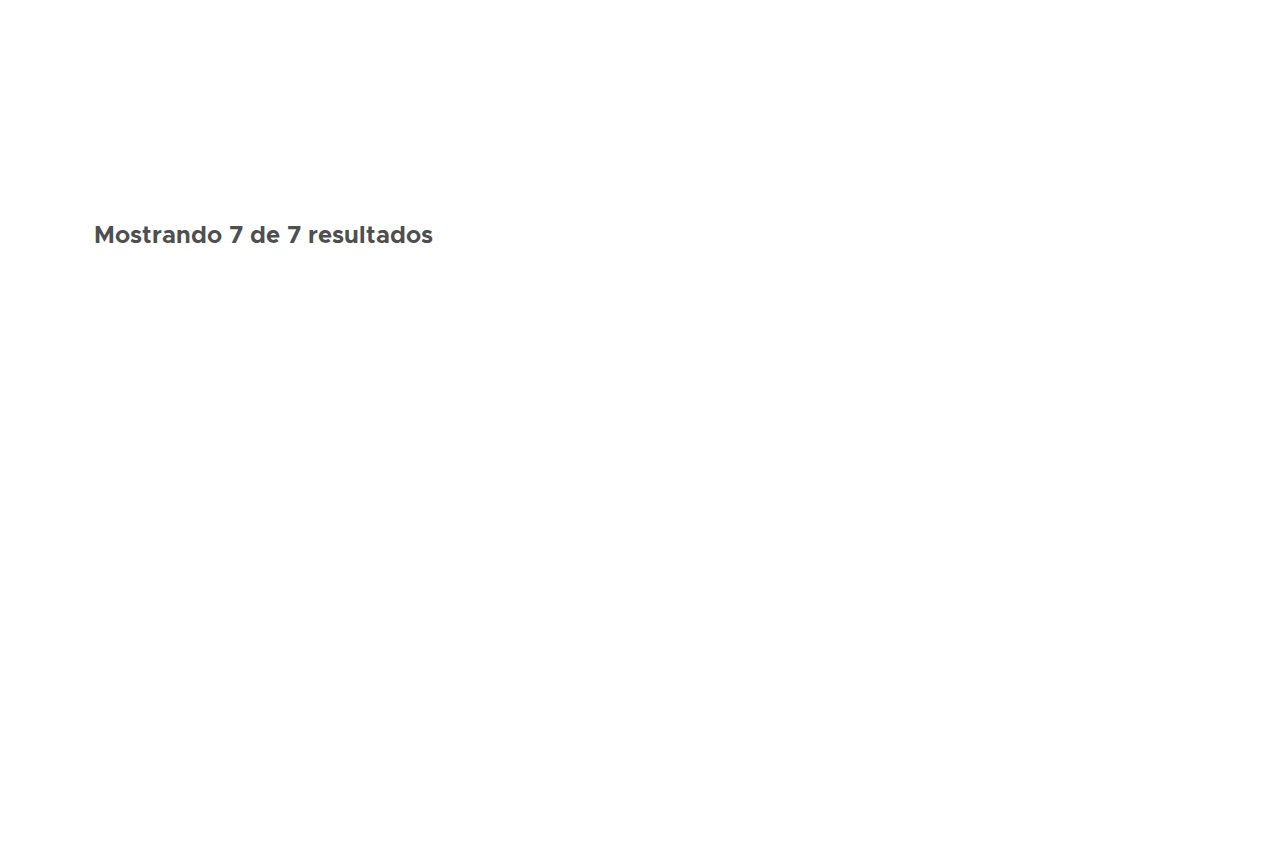
<file: catalogos.html>
<!doctype html>
<html lang="es">

<head>

  <meta charset="utf-8">
  <meta http-equiv="X-UA-Compatible" content="IE=edge">
  <meta name="viewport" content="width=device-width, initial-scale=1.0">

  <meta name="description" content="Catálogos Digitales - [Descarga Gratuita] Soporteria, Ductos y Charolas Eléctricas">
  <meta name="robots" content="index,follow">

  <meta name="og:title" content="Cross Line - Cátalogos Digitales">
  <meta property="og:type" content="website">
  <meta property="og:url" content="https://crossline.com.mx/" />
  <meta property="og:image" content="" />
  <meta property="og:description"
    content="▷ Fabricantes de soporteria y Ductos desde hace más de 50 años en el mercado eléctrico.">

  <meta name="author" content="Create by PhynxMorales - Copyright Crossline">
  <meta property="og:locale" content="es_ES" />

  <link href="./css/bootstrap.min.css" rel="stylesheet">
  <link href="./css/mdb.min.css" rel="stylesheet" />
  <link rel="shortcut icon" href="./Assets/logotipo_CL_azul_Mesa de trabajo 1.svg" type="image/x-icon">
  <link rel="stylesheet" href="./css/style.css">
  <link rel="stylesheet" href="./css/animate.min.css" />
  <title>Cross Line | Catalogos</title>
</head>

<body>


   <!-- Navbar -->
   <header class="header">
    <nav class="navbar navbar-expand-lg navbar-dark fixed-top" id="menu" style="">
      <!-- Container wrapper -->
      <div class="container">
        <!-- Navbar brand -->
        <a class="navbar-brand" href="./index.html">
          <img src="./Assets/logotipo_CL_blanco.svg" height="90" alt="Logo de Crossline" class="px-xl-5 px-lg-5 mt-2 logo" id="logo" loading="lazy" style="transition: all 300ms;">
        </a>
        <!-- Toggle button -->
        <button class="navbar-toggler" type="button" data-mdb-toggle="collapse" data-mdb-target="#navbarSupportedContent" aria-controls="navbarSupportedContent" aria-expanded="false" aria-label="Toggle navigation">
          <svg xmlns="http://www.w3.org/2000/svg" width="25" height="25" fill="currentColor" class="bi bi-list" viewBox="0 0 16 16">
            <path fill-rule="evenodd" d="M2.5 11.5A.5.5 0 0 1 3 11h10a.5.5 0 0 1 0 1H3a.5.5 0 0 1-.5-.5zm0-4A.5.5 0 0 1 3 7h10a.5.5 0 0 1 0 1H3a.5.5 0 0 1-.5-.5zm0-4A.5.5 0 0 1 3 3h10a.5.5 0 0 1 0 1H3a.5.5 0 0 1-.5-.5z"></path>
          </svg>
        </button>

        <!-- Collapsible wrapper -->
        <div class="collapse navbar-collapse" id="navbarSupportedContent">
          <!-- Left links -->

          <ul class="navbar-nav ml-auto navbar-end mb-2 mb-lg-0 px-4 font">
            <!-- Navbar dropdown -->
            <li class="nav-item dropdown">
              <a onclick="menu();" class="nav-link dropdown-toggle" href="#" id="navbarDropdown" role="button" data-mdb-toggle="dropdown" aria-expanded="false">
                Productos


              </a>
              <!-- Dropdown menu -->


              <ul class="dropdown-menu " aria-labelledby="navbarDropdown">
                <div class="row">

                  <div class="col-xl-6 col-md-12 col-sm-12 menu">
                    <a href="./productos.html">
                      <li>
                        <button class="dropdown-item" type="button">Abrazaderas</button>
                      </li>
                    </a>
                    <a href="./productos.html">
                      <li>
                        <button class="dropdown-item" type="button">Canal ventilado</button>
                      </li>
                    </a>
                    <a href="./productos.html">
                      <li>
                        <button class="dropdown-item" type="button">Soporte tipo charola</button>
                      </li>
                    </a>
                    <a href="./productos.html">
                      <li>
                        <button class="dropdown-item" type="button">Ductos</button>
                      </li>
                    </a>
                    <a href="./productos.html">
                      <li>
                        <button class="dropdown-item" type="button">Unicanal</button>
                      </li>
                    </a>
                    <a href="./productos.html">
                      <li>
                        <button class="dropdown-item" type="button">Tubería</button>
                      </li>
                    </a>
                    <a href="./productos.html">
                      <li>
                        <button class="dropdown-item" type="button">Eléctroregistro</button>
                      </li>
                      </a><li class=" d-none d-sm-none d-md-none d-lg-block d-xl-block"><a href="./productos.html">
                        </a><div class="row"><a href="./productos.html">

                          </a><div class="col-1"><a href="./productos.html"></a><a class="btn btn-outline-light btn-floating m-1" href="https://www.instagram.com/crosslinemex" role="button"><svg xmlns="http://www.w3.org/2000/svg" width="20" height="32" fill="currentColor" class="bi redes" viewBox="0 0 16 16">
                                <path d="M8 0C5.829 0 5.556.01 4.703.048 3.85.088 3.269.222 2.76.42a3.917 3.917 0 0 0-1.417.923A3.927 3.927 0 0 0 .42 2.76C.222 3.268.087 3.85.048 4.7.01 5.555 0 5.827 0 8.001c0 2.172.01 2.444.048 3.297.04.852.174 1.433.372 1.942.205.526.478.972.923 1.417.444.445.89.719 1.416.923.51.198 1.09.333 1.942.372C5.555 15.99 5.827 16 8 16s2.444-.01 3.298-.048c.851-.04 1.434-.174 1.943-.372a3.916 3.916 0 0 0 1.416-.923c.445-.445.718-.891.923-1.417.197-.509.332-1.09.372-1.942C15.99 10.445 16 10.173 16 8s-.01-2.445-.048-3.299c-.04-.851-.175-1.433-.372-1.941a3.926 3.926 0 0 0-.923-1.417A3.911 3.911 0 0 0 13.24.42c-.51-.198-1.092-.333-1.943-.372C10.443.01 10.172 0 7.998 0h.003zm-.717 1.442h.718c2.136 0 2.389.007 3.232.046.78.035 1.204.166 1.486.275.373.145.64.319.92.599.28.28.453.546.598.92.11.281.24.705.275 1.485.039.843.047 1.096.047 3.231s-.008 2.389-.047 3.232c-.035.78-.166 1.203-.275 1.485a2.47 2.47 0 0 1-.599.919c-.28.28-.546.453-.92.598-.28.11-.704.24-1.485.276-.843.038-1.096.047-3.232.047s-2.39-.009-3.233-.047c-.78-.036-1.203-.166-1.485-.276a2.478 2.478 0 0 1-.92-.598 2.48 2.48 0 0 1-.6-.92c-.109-.281-.24-.705-.275-1.485-.038-.843-.046-1.096-.046-3.233 0-2.136.008-2.388.046-3.231.036-.78.166-1.204.276-1.486.145-.373.319-.64.599-.92.28-.28.546-.453.92-.598.282-.11.705-.24 1.485-.276.738-.034 1.024-.044 2.515-.045v.002zm4.988 1.328a.96.96 0 1 0 0 1.92.96.96 0 0 0 0-1.92zm-4.27 1.122a4.109 4.109 0 1 0 0 8.217 4.109 4.109 0 0 0 0-8.217zm0 1.441a2.667 2.667 0 1 1 0 5.334 2.667 2.667 0 0 1 0-5.334z"></path>
                              </svg></a></div>
                          <div class="col-1"><a class="btn btn-outline-light btn-floating m-1" href="https://www.facebook.com/crosslinemx/" role="button"><svg xmlns="http://www.w3.org/2000/svg" width="20" height="33" fill="currentColor" class="bi redes" viewBox="0 0 16 16">
                                <path d="M16 8.049c0-4.446-3.582-8.05-8-8.05C3.58 0-.002 3.603-.002 8.05c0 4.017 2.926 7.347 6.75 7.951v-5.625h-2.03V8.05H6.75V6.275c0-2.017 1.195-3.131 3.022-3.131.876 0 1.791.157 1.791.157v1.98h-1.009c-.993 0-1.303.621-1.303 1.258v1.51h2.218l-.354 2.326H9.25V16c3.824-.604 6.75-3.934 6.75-7.951z"></path>
                              </svg></a></div>
                          <div class="col-1">
                            <a class="btn btn-outline-light btn-floating m-1" href="https://www.youtube.com/channel/UCWDmoGNaLzr-luP98msJFNw" role="button"><svg xmlns="http://www.w3.org/2000/svg" width="20" height="32" fill="currentColor" class="bi redes" viewBox="0 0 16 16">
                                <path d="M8.051 1.999h.089c.822.003 4.987.033 6.11.335a2.01 2.01 0 0 1 1.415 1.42c.101.38.172.883.22 1.402l.01.104.022.26.008.104c.065.914.073 1.77.074 1.957v.075c-.001.194-.01 1.108-.082 2.06l-.008.105-.009.104c-.05.572-.124 1.14-.235 1.558a2.007 2.007 0 0 1-1.415 1.42c-1.16.312-5.569.334-6.18.335h-.142c-.309 0-1.587-.006-2.927-.052l-.17-.006-.087-.004-.171-.007-.171-.007c-1.11-.049-2.167-.128-2.654-.26a2.007 2.007 0 0 1-1.415-1.419c-.111-.417-.185-.986-.235-1.558L.09 9.82l-.008-.104A31.4 31.4 0 0 1 0 7.68v-.122C.002 7.343.01 6.6.064 5.78l.007-.103.003-.052.008-.104.022-.26.01-.104c.048-.519.119-1.023.22-1.402a2.007 2.007 0 0 1 1.415-1.42c.487-.13 1.544-.21 2.654-.26l.17-.007.172-.006.086-.003.171-.007A99.788 99.788 0 0 1 7.858 2h.193zM6.4 5.209v4.818l4.157-2.408L6.4 5.209z"></path>
                              </svg>

                            </a>

                          </div>
                        </div>
                      </li>
                    
                  </div>
                  <div class="col-xl-6 col-md-0 col-sm-0 imagen-menu d-none d-sm-block d-md-block">
                    <img class="product-img" src="./Assets/Banner_Menu_Productos.webp" alt="Fabrica de cross line">
                  </div>
                </div>
              </ul>


            </li>
            <li class="nav-item">
              <a class="nav-link selected" aria-current="page" href="./catalogos.html">
                <span>Catálogo Digital</span> </a>
            </li>
            <li class="nav-item">
              <a class="nav-link selected" aria-current="page" href="./sobre-nosotros.html">Sobre Nosotros</a>
            </li>
            <li class="nav-item ">
              <a class="nav-link selected" href="./contactanos.html" tabindex="-1" aria-disabled="true">Contáctanos</a>
            </li>
          </ul>
          <!-- Left links -->

          <!-- Search form -->

          <form class="d-flex">
            <ul class="navbar-nav icon-menu mb-lg-0">
              <li class="nav-item ml-3 ">
                <a href="./productos.html">
                  <button type="button" class="btn btn-carrito">
                    <svg xmlns="http://www.w3.org/2000/svg" width="16" height="16" fill="currentColor" class="bi bi-cart3" viewBox="0 0 16 16">
                      <path d="M0 1.5A.5.5 0 0 1 .5 1H2a.5.5 0 0 1 .485.379L2.89 3H14.5a.5.5 0 0 1 .49.598l-1 5a.5.5 0 0 1-.465.401l-9.397.472L4.415 11H13a.5.5 0 0 1 0 1H4a.5.5 0 0 1-.491-.408L2.01 3.607 1.61 2H.5a.5.5 0 0 1-.5-.5zM3.102 4l.84 4.479 9.144-.459L13.89 4H3.102zM5 12a2 2 0 1 0 0 4 2 2 0 0 0 0-4zm7 0a2 2 0 1 0 0 4 2 2 0 0 0 0-4zm-7 1a1 1 0 1 1 0 2 1 1 0 0 1 0-2zm7 0a1 1 0 1 1 0 2 1 1 0 0 1 0-2z"></path>
                    </svg>
                  </button>
                </a>
                <strong class="d-none d-sm-block ms-1"></strong>

              </li>

            </ul>
          </form>

        </div>
        <!-- Collapsible wrapper -->
      </div>
      <!-- Container wrapper -->
    </nav>
    <!-- Navbar -->
  </header>
  <!-- Navbar -->


  <main>


    <!--Banner-->
    <div class="container-fluid my-0 p-0">
      <div id="intro" class="bg-image banner-catalogos position-relative">
        <!-- Cortinilla negra con degradado en el overlay, usando RGBA -->
        <div class="position-absolute top-0 start-0 w-100 h-100" style="background: linear-gradient(to bottom, rgba(38, 38, 38, 0.445), rgba(38, 38, 38, 0.3)); z-index: 0;"></div>
    
        <!-- Contenedor con el texto -->
        <div class="container d-flex justify-content-center align-items-center h-100 mt-4 text-white position-relative z-index-6">
          <!--Row-->
          <div class="row mt-5 text-center">
            <!--Container-text-->
            <div class="col-lg-12 p-3">
              <h1 class="display-1 text-lowercase text-h1 wow animate__animated animate__fadeInDown" style="letter-spacing: 1px;">
                Catálogos
              </h1>
              <p class="mb-4 fs-4 wow animate__animated animate__fadeInUp animate__slow 2s">
                Conoce nuestros catálogos de productos digitales
              </p>
            </div>
            <!--Container-text-->
          </div>
          <!--Row-->
        </div>
      </div>
    </div>
    
    <!--Banner-->



    <!--Catalogo-->

    <div class="container mt-5 px-4 overflow-hidden">
      <div class="col-12">
        <h2 class="wow animate__animated  animate__fadeInLeft">Selecciona tu catálogo</h2>
        <hr class="wow animate__animated  animate__fadeInLeft animate__delay-1s">
      </div>
      <div class="row  gx-5">

        <div
          class="col-xs-12 col-sm-12 col-xl-3 catalogos p-3 wow animate__animated  animate__fadeInUp animate__slow	2s">
          <a target="_blank" href="./Assets/pdf/Catalogo_Abrazadera.pdf">
            <img src="../Assets/catalogos/portada_cat_abrazadera_Mesa de trabajo 1.jpg" alt="">
          </a>
          <div class="row">
            <div class="col-12 mt-4 text-catalogo">
              <h4>2024-2025</h4>
              <p class="title-catalogo">Cátalogo de Abrazaderas</p>
              <p>Cross Line</p>
            </div>
          </div>
        </div>

        <div
          class="col-xs-12 col-sm-12 col-xl-3  catalogos p-3 wow animate__animated  animate__fadeInUp animate__slow	2s">
          <a target="_blank" href="./Assets/pdf/Catalogo_Canaleta.pdf">
            <img src="../Assets/catalogos/portada_cat_canaleta_Mesa de trabajo 1.jpg" alt="">
          </a>
          <div class="row">
            <div class="col-12 mt-4 text-catalogo">
              <h4>2024-2025</h4>
              <p class="title-catalogo">Cátalogo de Canaletas</p>
              <p>Cross Line</p>
            </div>
          </div>
        </div>
        <div
          class=" col-xs-12 col-sm-12 col-xl-3 catalogos p-3 wow animate__animated  animate__fadeInUp animate__slow	2s">
          <a target="_blank" href="./Assets/pdf/Catalogo_Charola.pdf">
            <img src="../Assets/catalogos/portada_cat_charolas_Mesa de trabajo 1.jpg" alt="">
          </a>
          <div class="row">
            <div class="col-12 mt-4 text-catalogo">
              <h4>2024-2025</h4>
              <p class="title-catalogo">Cátalogo de Charolas</p>
              <p>Cross Line</p>
            </div>
          </div>
        </div>
        <div
          class=" col-xs-12 col-sm-12 col-xl-3  catalogos p-3 wow animate__animated  animate__fadeInUp animate__slow	2s">
          <a target="_blank" href="./Assets/pdf/Catalogo_Ducto.pdf">
            <img src="../Assets/catalogos/portada_cat_ducto_Mesa de trabajo 1.jpg" alt="">
          </a>
          <div class="row">
            <div class="col-12 mt-4 text-catalogo">
              <h4>2024-2025</h4>
              <p class="title-catalogo">Cátalogo de Ductos</p>
              <p>Cross Line</p>
            </div>
          </div>
        </div>

      </div>
    </div>
    <div class="container">
      <div class="row">
        <div
          class="col-xs-12 col-sm-12 col-xl-3 catalogos p-3 wow animate__animated  animate__fadeInUp animate__slow	2s">
          <a target="_blank" href="./Assets/pdf/Catalogo_Novedades.pdf">
            <img src="../Assets/catalogos/portada_cat_novedades_Mesa de trabajo 1.jpg" alt="">
          </a>
          <div class="row">
            <div class="col-12 mt-4 text-catalogo">
              <h4>2024-2025</h4>
              <p class="title-catalogo">Cátalogo de Novedades</p>
              <p>Cross Line</p>
            </div>
          </div>
        </div>
        <div
          class="col-xs-12 col-sm-12 col-xl-3  catalogos p-3 wow animate__animated  animate__fadeInUp animate__slow	2s">
          <a target="_blank" href="./Assets/pdf/Catalogo_Tuberia.pdf">
            <img src="../Assets/catalogos/portada_cat_tuberia_Mesa de trabajo 1.jpg" alt="">
          </a>
          <div class="row">
            <div class="col-12 mt-4 text-catalogo">
              <h4>2024-2025</h4>
              <p class="title-catalogo">Cátalogo de Tuberia</p>
              <p>Cross Line</p>
            </div>
          </div>
        </div>
        <div
          class=" col-xs-12 col-sm-12 col-xl-3 catalogos p-3 wow animate__animated  animate__fadeInUp animate__slow	2s">
          <a target="_blank" href="./Assets/pdf/Catalogo_Unicanal.pdf">
            <img src="../Assets/catalogos/portada_cat_unicanal_Mesa de trabajo 1.jpg" alt="">
          </a>
          <div class="row">
            <div class="col-12 mt-4 text-catalogo">
              <h4>2024-2025</h4>
              <p class="title-catalogo">Cátalogo de Unicanal</p>
              <p>Cross Line</p>
            </div>
          </div>
        </div>
        <div class="col-12 mt-5 mb-4 px-4">
          <h4>Mostrando 7 de 7 resultados</h4>
        </div>
      </div>
    </div>

    <div class="btn-container">
      <input type="checkbox" id="btn-mas">
      <div class="social">

        <a href="tel:+5215558701197">
          <svg xmlns="http://www.w3.org/2000/svg" width="20" height="20" fill="currentColor" class="bi bi-whatsapp"
            viewBox="0 0 16 16">
            <path
              d="M13.601 2.326A7.854 7.854 0 0 0 7.994 0C3.627 0 .068 3.558.064 7.926c0 1.399.366 2.76 1.057 3.965L0 16l4.204-1.102a7.933 7.933 0 0 0 3.79.965h.004c4.368 0 7.926-3.558 7.93-7.93A7.898 7.898 0 0 0 13.6 2.326zM7.994 14.521a6.573 6.573 0 0 1-3.356-.92l-.24-.144-2.494.654.666-2.433-.156-.251a6.56 6.56 0 0 1-1.007-3.505c0-3.626 2.957-6.584 6.591-6.584a6.56 6.56 0 0 1 4.66 1.931 6.557 6.557 0 0 1 1.928 4.66c-.004 3.639-2.961 6.592-6.592 6.592zm3.615-4.934c-.197-.099-1.17-.578-1.353-.646-.182-.065-.315-.099-.445.099-.133.197-.513.646-.627.775-.114.133-.232.148-.43.05-.197-.1-.836-.308-1.592-.985-.59-.525-.985-1.175-1.103-1.372-.114-.198-.011-.304.088-.403.087-.088.197-.232.296-.346.1-.114.133-.198.198-.33.065-.134.034-.248-.015-.347-.05-.099-.445-1.076-.612-1.47-.16-.389-.323-.335-.445-.34-.114-.007-.247-.007-.38-.007a.729.729 0 0 0-.529.247c-.182.198-.691.677-.691 1.654 0 .977.71 1.916.81 2.049.098.133 1.394 2.132 3.383 2.992.47.205.84.326 1.129.418.475.152.904.129 1.246.08.38-.058 1.171-.48 1.338-.943.164-.464.164-.86.114-.943-.049-.084-.182-.133-.38-.232z">
            </path>
          </svg>
        </a>
        <a href="mailto:ventasinternet@crossline.com.mx">
          <svg xmlns="http://www.w3.org/2000/svg" width="20" height="20" fill="currentColor" class="bi bi-envelope-fill"
            viewBox="0 0 16 16">
            <path
              d="M.05 3.555A2 2 0 0 1 2 2h12a2 2 0 0 1 1.95 1.555L8 8.414.05 3.555zM0 4.697v7.104l5.803-3.558L0 4.697zM6.761 8.83l-6.57 4.027A2 2 0 0 0 2 14h12a2 2 0 0 0 1.808-1.144l-6.57-4.027L8 9.586l-1.239-.757zm3.436-.586L16 11.801V4.697l-5.803 3.546z">
            </path>
          </svg>
        </a>
      </div>

      <div class="btn-mas">
        <label for="btn-mas" class="icon-mas"><svg xmlns="http://www.w3.org/2000/svg" width="30" height="30"
            fill="currentColor" class="bi bi-chat-dots" viewBox="0 0 16 16">
            <path
              d="M5 8a1 1 0 1 1-2 0 1 1 0 0 1 2 0zm4 0a1 1 0 1 1-2 0 1 1 0 0 1 2 0zm3 1a1 1 0 1 0 0-2 1 1 0 0 0 0 2z" />
            <path
              d="m2.165 15.803.02-.004c1.83-.363 2.948-.842 3.468-1.105A9.06 9.06 0 0 0 8 15c4.418 0 8-3.134 8-7s-3.582-7-8-7-8 3.134-8 7c0 1.76.743 3.37 1.97 4.6a10.437 10.437 0 0 1-.524 2.318l-.003.011a10.722 10.722 0 0 1-.244.637c-.079.186.074.394.273.362a21.673 21.673 0 0 0 .693-.125zm.8-3.108a1 1 0 0 0-.287-.801C1.618 10.83 1 9.468 1 8c0-3.192 3.004-6 7-6s7 2.808 7 6c0 3.193-3.004 6-7 6a8.06 8.06 0 0 1-2.088-.272 1 1 0 0 0-.711.074c-.387.196-1.24.57-2.634.893a10.97 10.97 0 0 0 .398-2z" />
          </svg></label>
      </div>
    </div>



    <!--Sucursales-->
  </main>

  <!-- Footer -->
  <footer class="footer bg-footer text-center text-custom ">
    <!-- Grid container -->
    <div class="container p-4">


      <!-- Section: Links -->
      <section>
        <!--Grid row-->
        <div class="row mt-4 mb-4">
          <!--Grid column-->
          <div class="col-lg-3 col-md-6 mb-4">
            <h5 class="text-uppercase text-start mb-3">
              <img width="150" src="/Assets/logotipo_CL_blanco.svg" alt="">
            </h5>
            <div class="col-12">
              <div class="text-footer">
                <p class="text-start text-white text-justify">Somos fabricantes de ductos y soportes para instalaciones
                  eléctricas, con los estándares más altos de calidad. Contamos con representación en todas las regiones
                  de México</p>
                <a class="btn btn-outline-light btn-floating m-1" href="#!" role="button"><svg
                    xmlns="http://www.w3.org/2000/svg" width="20" height="33" fill="currentColor" class="bi bi-facebook"
                    viewBox="0 0 16 16">
                    <path
                      d="M16 8.049c0-4.446-3.582-8.05-8-8.05C3.58 0-.002 3.603-.002 8.05c0 4.017 2.926 7.347 6.75 7.951v-5.625h-2.03V8.05H6.75V6.275c0-2.017 1.195-3.131 3.022-3.131.876 0 1.791.157 1.791.157v1.98h-1.009c-.993 0-1.303.621-1.303 1.258v1.51h2.218l-.354 2.326H9.25V16c3.824-.604 6.75-3.934 6.75-7.951z" />
                  </svg></a>

                <!-- Twitter -->
                <a class="btn btn-outline-light btn-floating m-1" href="#!" role="button">
                  <svg xmlns="http://www.w3.org/2000/svg" width="20" height="32" fill="currentColor"
                    class="bi bi-twitter" viewBox="0 0 16 16">
                    <path
                      d="M5.026 15c6.038 0 9.341-5.003 9.341-9.334 0-.14 0-.282-.006-.422A6.685 6.685 0 0 0 16 3.542a6.658 6.658 0 0 1-1.889.518 3.301 3.301 0 0 0 1.447-1.817 6.533 6.533 0 0 1-2.087.793A3.286 3.286 0 0 0 7.875 6.03a9.325 9.325 0 0 1-6.767-3.429 3.289 3.289 0 0 0 1.018 4.382A3.323 3.323 0 0 1 .64 6.575v.045a3.288 3.288 0 0 0 2.632 3.218 3.203 3.203 0 0 1-.865.115 3.23 3.23 0 0 1-.614-.057 3.283 3.283 0 0 0 3.067 2.277A6.588 6.588 0 0 1 .78 13.58a6.32 6.32 0 0 1-.78-.045A9.344 9.344 0 0 0 5.026 15z" />
                  </svg>
                </a>

                <!-- Google -->
                <a class="btn btn-outline-light btn-floating m-1" href="#!" role="button"><svg
                    xmlns="http://www.w3.org/2000/svg" width="20" height="32" fill="currentColor" class="bi bi-youtube"
                    viewBox="0 0 16 16">
                    <path
                      d="M8.051 1.999h.089c.822.003 4.987.033 6.11.335a2.01 2.01 0 0 1 1.415 1.42c.101.38.172.883.22 1.402l.01.104.022.26.008.104c.065.914.073 1.77.074 1.957v.075c-.001.194-.01 1.108-.082 2.06l-.008.105-.009.104c-.05.572-.124 1.14-.235 1.558a2.007 2.007 0 0 1-1.415 1.42c-1.16.312-5.569.334-6.18.335h-.142c-.309 0-1.587-.006-2.927-.052l-.17-.006-.087-.004-.171-.007-.171-.007c-1.11-.049-2.167-.128-2.654-.26a2.007 2.007 0 0 1-1.415-1.419c-.111-.417-.185-.986-.235-1.558L.09 9.82l-.008-.104A31.4 31.4 0 0 1 0 7.68v-.122C.002 7.343.01 6.6.064 5.78l.007-.103.003-.052.008-.104.022-.26.01-.104c.048-.519.119-1.023.22-1.402a2.007 2.007 0 0 1 1.415-1.42c.487-.13 1.544-.21 2.654-.26l.17-.007.172-.006.086-.003.171-.007A99.788 99.788 0 0 1 7.858 2h.193zM6.4 5.209v4.818l4.157-2.408L6.4 5.209z" />
                  </svg></a>
              </div>
            </div>
          </div>
          <!--Grid column-->

          <!--Grid column-->
          <div class="col-lg-3 col-md-6 mb-4 mx-auto text-lg-start">
            <h5 class="text-uppercase fw-bold">Nuestros Productos</h5>

            <ul class="list-unstyled ">
              <li>
                <a href="#!" class="text-custom"><svg xmlns="http://www.w3.org/2000/svg" width="16" height="16"
                    fill="currentColor" class="bi bi-chevron-compact-right" viewBox="0 0 16 16">
                    <path fill-rule="evenodd"
                      d="M6.776 1.553a.5.5 0 0 1 .671.223l3 6a.5.5 0 0 1 0 .448l-3 6a.5.5 0 1 1-.894-.448L9.44 8 6.553 2.224a.5.5 0 0 1 .223-.671z" />
                  </svg> Abrazaderas para tubería</a>
              </li>
              <li>
                <a href="#!" class="text-custom"><svg xmlns="http://www.w3.org/2000/svg" width="16" height="16"
                    fill="currentColor" class="bi bi-chevron-compact-right" viewBox="0 0 16 16">
                    <path fill-rule="evenodd"
                      d="M6.776 1.553a.5.5 0 0 1 .671.223l3 6a.5.5 0 0 1 0 .448l-3 6a.5.5 0 1 1-.894-.448L9.44 8 6.553 2.224a.5.5 0 0 1 .223-.671z" />
                  </svg> Canal ventilado</a>
              </li>
              <li>
                <a href="#!" class="text-custom"><svg xmlns="http://www.w3.org/2000/svg" width="16" height="16"
                    fill="currentColor" class="bi bi-chevron-compact-right" viewBox="0 0 16 16">
                    <path fill-rule="evenodd"
                      d="M6.776 1.553a.5.5 0 0 1 .671.223l3 6a.5.5 0 0 1 0 .448l-3 6a.5.5 0 1 1-.894-.448L9.44 8 6.553 2.224a.5.5 0 0 1 .223-.671z" />
                  </svg> Soporte tipo charola</a>
              </li>
              <li>
                <a href="#!" class="text-custom"><svg xmlns="http://www.w3.org/2000/svg" width="16" height="16"
                    fill="currentColor" class="bi bi-chevron-compact-right" viewBox="0 0 16 16">
                    <path fill-rule="evenodd"
                      d="M6.776 1.553a.5.5 0 0 1 .671.223l3 6a.5.5 0 0 1 0 .448l-3 6a.5.5 0 1 1-.894-.448L9.44 8 6.553 2.224a.5.5 0 0 1 .223-.671z" />
                  </svg> Ductos</a>
              </li>
              <li>
                <a href="#!" class="text-custom"><svg xmlns="http://www.w3.org/2000/svg" width="16" height="16"
                    fill="currentColor" class="bi bi-chevron-compact-right" viewBox="0 0 16 16">
                    <path fill-rule="evenodd"
                      d="M6.776 1.553a.5.5 0 0 1 .671.223l3 6a.5.5 0 0 1 0 .448l-3 6a.5.5 0 1 1-.894-.448L9.44 8 6.553 2.224a.5.5 0 0 1 .223-.671z" />
                  </svg> Unicanal</a>
              </li>
              <li>
                <a href="#!" class="text-custom"><svg xmlns="http://www.w3.org/2000/svg" width="16" height="16"
                    fill="currentColor" class="bi bi-chevron-compact-right" viewBox="0 0 16 16">
                    <path fill-rule="evenodd"
                      d="M6.776 1.553a.5.5 0 0 1 .671.223l3 6a.5.5 0 0 1 0 .448l-3 6a.5.5 0 1 1-.894-.448L9.44 8 6.553 2.224a.5.5 0 0 1 .223-.671z" />
                  </svg> Tubería</a>
              </li>
              <li>
                <a href="#!" class="text-custom"><svg xmlns="http://www.w3.org/2000/svg" width="16" height="16"
                    fill="currentColor" class="bi bi-chevron-compact-right" viewBox="0 0 16 16">
                    <path fill-rule="evenodd"
                      d="M6.776 1.553a.5.5 0 0 1 .671.223l3 6a.5.5 0 0 1 0 .448l-3 6a.5.5 0 1 1-.894-.448L9.44 8 6.553 2.224a.5.5 0 0 1 .223-.671z" />
                  </svg> Eléctroregistro</a>
              </li>

            </ul>
          </div>
          <!--Grid column-->

          <!--Grid column-->
          <div class="col-lg-3 col-md-6 mb-4 text-lg-start">
            <h5 class="text-uppercase fw-bold">Contáctanos
            </h5>

            <ul class="list-unstyled mb-0">
              <li>
                <a href="mailto:ventas.cdmx@siemsupply.com.mx" class="text-custom mb-2"><svg
                    xmlns="http://www.w3.org/2000/svg" width="16" height="16" fill="currentColor" class="bi bi-envelope"
                    viewBox="0 0 16 16">
                    <path
                      d="M0 4a2 2 0 0 1 2-2h12a2 2 0 0 1 2 2v8a2 2 0 0 1-2 2H2a2 2 0 0 1-2-2V4zm2-1a1 1 0 0 0-1 1v.217l7 4.2 7-4.2V4a1 1 0 0 0-1-1H2zm13 2.383l-4.758 2.855L15 11.114v-5.73zm-.034 6.878L9.271 8.82 8 9.583 6.728 8.82l-5.694 3.44A1 1 0 0 0 2 13h12a1 1 0 0 0 .966-.739zM1 11.114l4.758-2.876L1 5.383v5.73z" />
                  </svg> ventasinternet@crossline.com.mx</a>
              </li>
              <li>
                <a href="tel:3323885754" class="text-custom mb-2"><svg xmlns="http://www.w3.org/2000/svg" width="16"
                    height="16" fill="currentColor" class="bi bi-telephone" viewBox="0 0 16 16">
                    <path
                      d="M3.654 1.328a.678.678 0 0 0-1.015-.063L1.605 2.3c-.483.484-.661 1.169-.45 1.77a17.568 17.568 0 0 0 4.168 6.608 17.569 17.569 0 0 0 6.608 4.168c.601.211 1.286.033 1.77-.45l1.034-1.034a.678.678 0 0 0-.063-1.015l-2.307-1.794a.678.678 0 0 0-.58-.122l-2.19.547a1.745 1.745 0 0 1-1.657-.459L5.482 8.062a1.745 1.745 0 0 1-.46-1.657l.548-2.19a.678.678 0 0 0-.122-.58L3.654 1.328zM1.884.511a1.745 1.745 0 0 1 2.612.163L6.29 2.98c.329.423.445.974.315 1.494l-.547 2.19a.678.678 0 0 0 .178.643l2.457 2.457a.678.678 0 0 0 .644.178l2.189-.547a1.745 1.745 0 0 1 1.494.315l2.306 1.794c.829.645.905 1.87.163 2.611l-1.034 1.034c-.74.74-1.846 1.065-2.877.702a18.634 18.634 0 0 1-7.01-4.42 18.634 18.634 0 0 1-4.42-7.009c-.362-1.03-.037-2.137.703-2.877L1.885.511z" />
                  </svg> Lada Sin Costo 01800-CROSS LINE (27677 5463)</a>
              </li>
              <li>
                <a href="tel:3323885754" class="text-custom mb-2"><svg xmlns="http://www.w3.org/2000/svg" width="16"
                    height="16" fill="currentColor" class="bi bi-telephone" viewBox="0 0 16 16">
                    <path
                      d="M3.654 1.328a.678.678 0 0 0-1.015-.063L1.605 2.3c-.483.484-.661 1.169-.45 1.77a17.568 17.568 0 0 0 4.168 6.608 17.569 17.569 0 0 0 6.608 4.168c.601.211 1.286.033 1.77-.45l1.034-1.034a.678.678 0 0 0-.063-1.015l-2.307-1.794a.678.678 0 0 0-.58-.122l-2.19.547a1.745 1.745 0 0 1-1.657-.459L5.482 8.062a1.745 1.745 0 0 1-.46-1.657l.548-2.19a.678.678 0 0 0-.122-.58L3.654 1.328zM1.884.511a1.745 1.745 0 0 1 2.612.163L6.29 2.98c.329.423.445.974.315 1.494l-.547 2.19a.678.678 0 0 0 .178.643l2.457 2.457a.678.678 0 0 0 .644.178l2.189-.547a1.745 1.745 0 0 1 1.494.315l2.306 1.794c.829.645.905 1.87.163 2.611l-1.034 1.034c-.74.74-1.846 1.065-2.877.702a18.634 18.634 0 0 1-7.01-4.42 18.634 18.634 0 0 1-4.42-7.009c-.362-1.03-.037-2.137.703-2.877L1.885.511z" />
                  </svg> +52 5558701197</a>
              </li>
              <li>
                <a href="mailto:ventas1.cdmx@siemsupply.com.mx" class="text-custom mb-2">
                  <svg xmlns="http://www.w3.org/2000/svg" width="16" height="16" fill="currentColor"
                    class="bi bi-geo-alt-fill" viewBox="0 0 16 16">
                    <path d="M8 16s6-5.686 6-10A6 6 0 0 0 2 6c0 4.314 6 10 6 10zm0-7a3 3 0 1 1 0-6 3 3 0 0 1 0 6z" />
                  </svg>
                  Calle Alessandro Volta Lote. 1 y 2.
                  Parque Industrial Cuamatla Cuautitlan Izcalli, Estado de México. C.P. 54730</a>
              </li>
            </ul>
          </div>
          <!--Grid column-->

          <!--Grid column-->
          <div class="col-lg-3 col-md-6 mb-4 ">

            <h5 class="text-uppercase fw-bold">Ubicación
            </h5>
            <div class="ratio ratio-16x9">
              <iframe
                src="https://www.google.com/maps/embed?pb=!1m18!1m12!1m3!1d15029.583445947681!2d-99.21091937074729!3d19.653109745922315!2m3!1f0!2f0!3f0!3m2!1i1024!2i768!4f13.1!3m3!1m2!1s0x85d21e2bd27124b7%3A0xaf266c101060cd06!2sCross%20Line!5e0!3m2!1ses-419!2smx!4v1615924725611!5m2!1ses-419!2smx"
                width="400" height="300" style="border:0;" allowfullscreen="" loading="lazy"></iframe>
            </div>
          </div>
          <!--Grid column-->
        </div>
        <!--Grid row-->
      </section>
      <!-- Section: Links -->
      <!-- Section: Social media -->
      <section class="mb-4">
        <!-- Facebook -->


      </section>
      <!-- Section: Social media -->

    </div>
    <!-- Grid container -->

    <!-- Copyright -->
    <div class="text-center copyright p-4">
      © <span id="year"></span> Copyright:
      <a class="text-white" href="https://croosline.com/">Cross Line</a><br>
      <a href="http://crossline.com.mx/aviso-priva/">Consulta nuestro aviso de privacidad</a>
  </div>
    <!-- Copyright -->
  </footer>
  <!-- Footer -->

 <!-- jQuery -->
<script src="./include/jquery-3.5.1.min.js"></script>
<!-- Bootstrap Bundle with Popper -->
<script src="https://cdn.jsdelivr.net/npm/bootstrap@5.0.1/dist/js/bootstrap.bundle.min.js"
  integrity="sha384-gtEjrD/SeCtmISkJkNUaaKMoLD0//ElJ19smozuHV6z3Iehds+3Ulb9Bn9Plx0x4"
  crossorigin="anonymous"></script>
<!-- MDB -->
<script type="text/javascript" src="./js/mdb.min.js"></script>
<!-- WOW Animation -->
<script src="./js/wow.min.js"></script>
<script>
  new WOW().init();
</script>
<!-- Custom Scripts -->
<script src="./js/main.js"></script>
<script src="./include/scripts.js"></script>

</body>

</html>
</file>
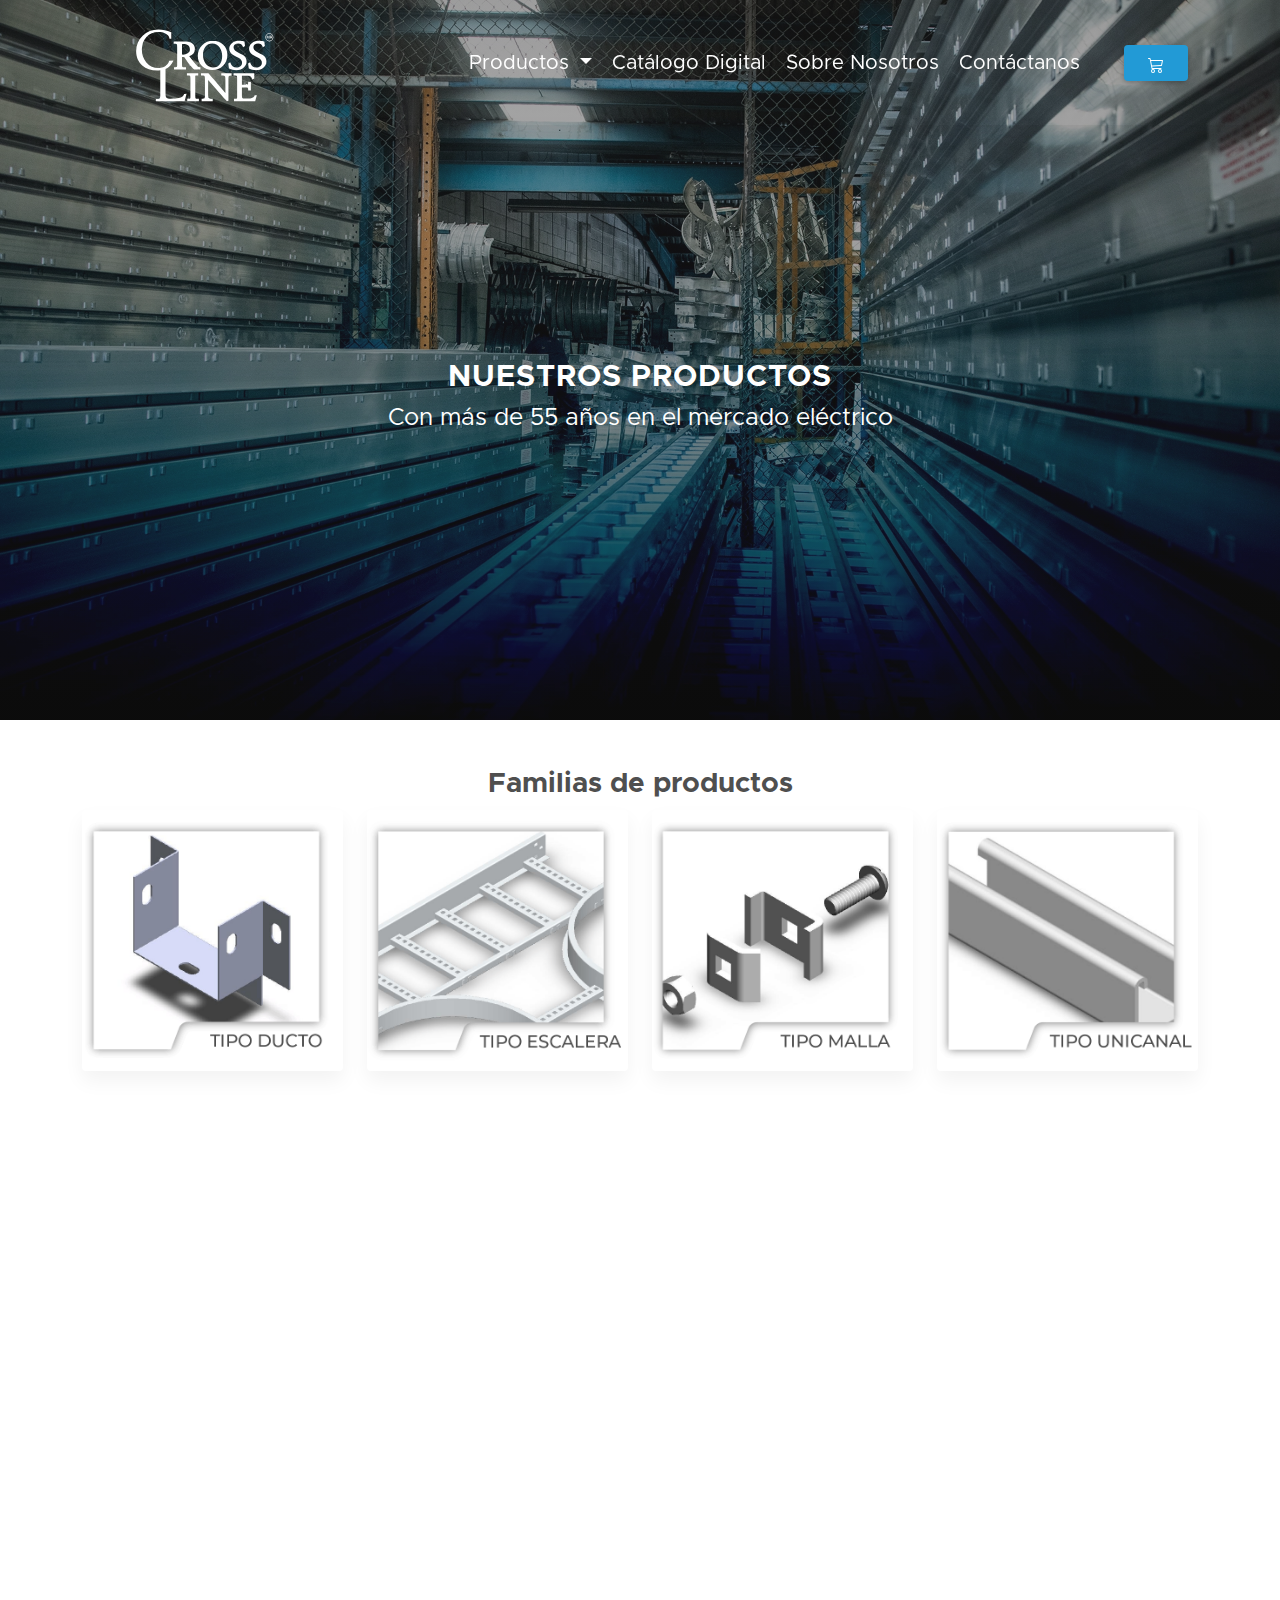
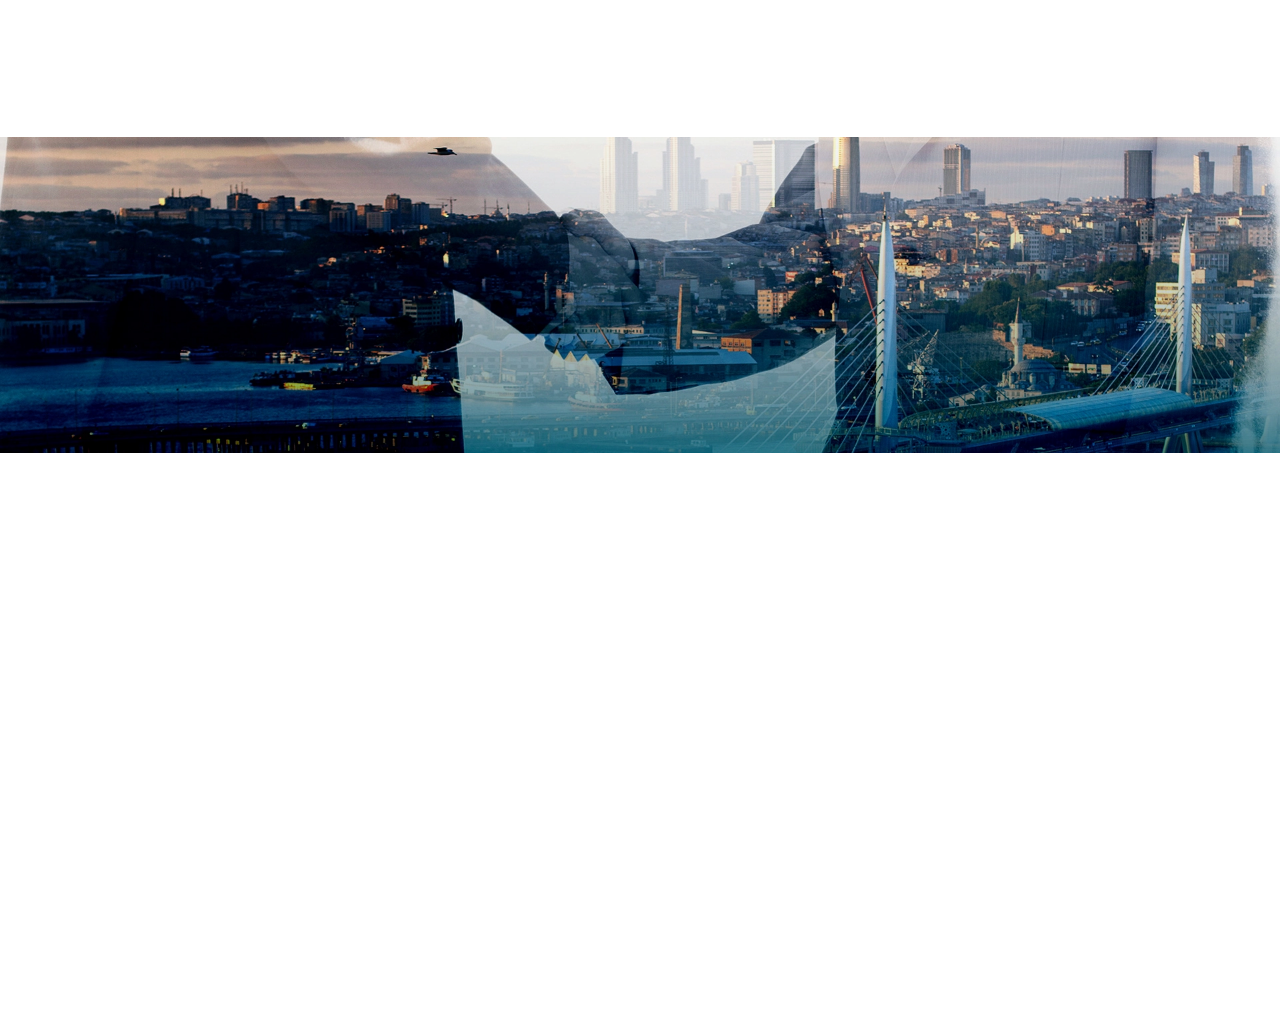
<file: productos.html>
<!doctype html>
<html lang="es">

<head>

  <meta charset="utf-8">
  <meta http-equiv="X-UA-Compatible" content="IE=edge">
  <meta name="viewport" content="width=device-width, initial-scale=1.0">

  <meta name="description" content="Portafolio más completo de Soporteria y Ductos Eléctricos, dentro del mercado.">
  <meta name="robots" content="index,follow">

  <meta name="og:title" content="Cross Line - Productos">
  <meta property="og:type" content="website">
  <meta property="og:url" content="https://crossline.com.mx/" />
  <meta property="og:image" content="" />
  <meta property="og:description"
    content="▷ Fabricantes de soporteria y Ductos desde hace más de 50 años en el mercado eléctrico.">

  <meta name="author" content="Create by PhynxMorales - Copyright Crossline">
  <meta property="og:locale" content="es_ES" />

  <link href="./css/bootstrap.min.css" rel="stylesheet">
  <link href="./css/mdb.min.css" rel="stylesheet" />
  <link rel="shortcut icon" href="./Assets/logotipo_CL_azul_Mesa de trabajo 1.svg" type="image/x-icon">
  <link rel="stylesheet" href="./css/style.css">
  <link rel="stylesheet" href="./css/animate.min.css" />
  <title>Cross Line | Productos</title>
</head>

<body>


  <!-- Navbar -->
  <header class="header">
    <nav class="navbar navbar-expand-lg navbar-dark fixed-top" id="menu" style="">
      <!-- Container wrapper -->
      <div class="container">
        <!-- Navbar brand -->
        <a class="navbar-brand" href="./index.html">
          <img src="./Assets/logotipo_CL_blanco.svg" height="90" alt="Logo de Crossline" class="px-xl-5 px-lg-5 mt-2 logo" id="logo" loading="lazy" style="transition: all 300ms;">
        </a>
        <!-- Toggle button -->
        <button class="navbar-toggler" type="button" data-mdb-toggle="collapse" data-mdb-target="#navbarSupportedContent" aria-controls="navbarSupportedContent" aria-expanded="false" aria-label="Toggle navigation">
          <svg xmlns="http://www.w3.org/2000/svg" width="25" height="25" fill="currentColor" class="bi bi-list" viewBox="0 0 16 16">
            <path fill-rule="evenodd" d="M2.5 11.5A.5.5 0 0 1 3 11h10a.5.5 0 0 1 0 1H3a.5.5 0 0 1-.5-.5zm0-4A.5.5 0 0 1 3 7h10a.5.5 0 0 1 0 1H3a.5.5 0 0 1-.5-.5zm0-4A.5.5 0 0 1 3 3h10a.5.5 0 0 1 0 1H3a.5.5 0 0 1-.5-.5z"></path>
          </svg>
        </button>

        <!-- Collapsible wrapper -->
        <div class="collapse navbar-collapse" id="navbarSupportedContent">
          <!-- Left links -->

          <ul class="navbar-nav ml-auto navbar-end mb-2 mb-lg-0 px-4 font">
            <!-- Navbar dropdown -->
            <li class="nav-item dropdown">
              <a onclick="menu();" class="nav-link dropdown-toggle" href="#" id="navbarDropdown" role="button" data-mdb-toggle="dropdown" aria-expanded="false">
                Productos


              </a>
              <!-- Dropdown menu -->


              <ul class="dropdown-menu " aria-labelledby="navbarDropdown">
                <div class="row">

                  <div class="col-xl-6 col-md-12 col-sm-12 menu">
                    <a href="./productos.html">
                      <li>
                        <button class="dropdown-item" type="button">Abrazaderas</button>
                      </li>
                    </a>
                    <a href="./productos.html">
                      <li>
                        <button class="dropdown-item" type="button">Canal ventilado</button>
                      </li>
                    </a>
                    <a href="./productos.html">
                      <li>
                        <button class="dropdown-item" type="button">Soporte tipo charola</button>
                      </li>
                    </a>
                    <a href="./productos.html">
                      <li>
                        <button class="dropdown-item" type="button">Ductos</button>
                      </li>
                    </a>
                    <a href="./productos.html">
                      <li>
                        <button class="dropdown-item" type="button">Unicanal</button>
                      </li>
                    </a>
                    <a href="./productos.html">
                      <li>
                        <button class="dropdown-item" type="button">Tubería</button>
                      </li>
                    </a>
                    <a href="./productos.html">
                      <li>
                        <button class="dropdown-item" type="button">Eléctroregistro</button>
                      </li>
                      </a><li class=" d-none d-sm-none d-md-none d-lg-block d-xl-block"><a href="./productos.html">
                        </a><div class="row"><a href="./productos.html">

                          </a><div class="col-1"><a href="./productos.html"></a><a class="btn btn-outline-light btn-floating m-1" href="https://www.instagram.com/crosslinemex" role="button"><svg xmlns="http://www.w3.org/2000/svg" width="20" height="32" fill="currentColor" class="bi redes" viewBox="0 0 16 16">
                                <path d="M8 0C5.829 0 5.556.01 4.703.048 3.85.088 3.269.222 2.76.42a3.917 3.917 0 0 0-1.417.923A3.927 3.927 0 0 0 .42 2.76C.222 3.268.087 3.85.048 4.7.01 5.555 0 5.827 0 8.001c0 2.172.01 2.444.048 3.297.04.852.174 1.433.372 1.942.205.526.478.972.923 1.417.444.445.89.719 1.416.923.51.198 1.09.333 1.942.372C5.555 15.99 5.827 16 8 16s2.444-.01 3.298-.048c.851-.04 1.434-.174 1.943-.372a3.916 3.916 0 0 0 1.416-.923c.445-.445.718-.891.923-1.417.197-.509.332-1.09.372-1.942C15.99 10.445 16 10.173 16 8s-.01-2.445-.048-3.299c-.04-.851-.175-1.433-.372-1.941a3.926 3.926 0 0 0-.923-1.417A3.911 3.911 0 0 0 13.24.42c-.51-.198-1.092-.333-1.943-.372C10.443.01 10.172 0 7.998 0h.003zm-.717 1.442h.718c2.136 0 2.389.007 3.232.046.78.035 1.204.166 1.486.275.373.145.64.319.92.599.28.28.453.546.598.92.11.281.24.705.275 1.485.039.843.047 1.096.047 3.231s-.008 2.389-.047 3.232c-.035.78-.166 1.203-.275 1.485a2.47 2.47 0 0 1-.599.919c-.28.28-.546.453-.92.598-.28.11-.704.24-1.485.276-.843.038-1.096.047-3.232.047s-2.39-.009-3.233-.047c-.78-.036-1.203-.166-1.485-.276a2.478 2.478 0 0 1-.92-.598 2.48 2.48 0 0 1-.6-.92c-.109-.281-.24-.705-.275-1.485-.038-.843-.046-1.096-.046-3.233 0-2.136.008-2.388.046-3.231.036-.78.166-1.204.276-1.486.145-.373.319-.64.599-.92.28-.28.546-.453.92-.598.282-.11.705-.24 1.485-.276.738-.034 1.024-.044 2.515-.045v.002zm4.988 1.328a.96.96 0 1 0 0 1.92.96.96 0 0 0 0-1.92zm-4.27 1.122a4.109 4.109 0 1 0 0 8.217 4.109 4.109 0 0 0 0-8.217zm0 1.441a2.667 2.667 0 1 1 0 5.334 2.667 2.667 0 0 1 0-5.334z"></path>
                              </svg></a></div>
                          <div class="col-1"><a class="btn btn-outline-light btn-floating m-1" href="https://www.facebook.com/crosslinemx/" role="button"><svg xmlns="http://www.w3.org/2000/svg" width="20" height="33" fill="currentColor" class="bi redes" viewBox="0 0 16 16">
                                <path d="M16 8.049c0-4.446-3.582-8.05-8-8.05C3.58 0-.002 3.603-.002 8.05c0 4.017 2.926 7.347 6.75 7.951v-5.625h-2.03V8.05H6.75V6.275c0-2.017 1.195-3.131 3.022-3.131.876 0 1.791.157 1.791.157v1.98h-1.009c-.993 0-1.303.621-1.303 1.258v1.51h2.218l-.354 2.326H9.25V16c3.824-.604 6.75-3.934 6.75-7.951z"></path>
                              </svg></a></div>
                          <div class="col-1">
                            <a class="btn btn-outline-light btn-floating m-1" href="https://www.youtube.com/channel/UCWDmoGNaLzr-luP98msJFNw" role="button"><svg xmlns="http://www.w3.org/2000/svg" width="20" height="32" fill="currentColor" class="bi redes" viewBox="0 0 16 16">
                                <path d="M8.051 1.999h.089c.822.003 4.987.033 6.11.335a2.01 2.01 0 0 1 1.415 1.42c.101.38.172.883.22 1.402l.01.104.022.26.008.104c.065.914.073 1.77.074 1.957v.075c-.001.194-.01 1.108-.082 2.06l-.008.105-.009.104c-.05.572-.124 1.14-.235 1.558a2.007 2.007 0 0 1-1.415 1.42c-1.16.312-5.569.334-6.18.335h-.142c-.309 0-1.587-.006-2.927-.052l-.17-.006-.087-.004-.171-.007-.171-.007c-1.11-.049-2.167-.128-2.654-.26a2.007 2.007 0 0 1-1.415-1.419c-.111-.417-.185-.986-.235-1.558L.09 9.82l-.008-.104A31.4 31.4 0 0 1 0 7.68v-.122C.002 7.343.01 6.6.064 5.78l.007-.103.003-.052.008-.104.022-.26.01-.104c.048-.519.119-1.023.22-1.402a2.007 2.007 0 0 1 1.415-1.42c.487-.13 1.544-.21 2.654-.26l.17-.007.172-.006.086-.003.171-.007A99.788 99.788 0 0 1 7.858 2h.193zM6.4 5.209v4.818l4.157-2.408L6.4 5.209z"></path>
                              </svg>

                            </a>

                          </div>
                        </div>
                      </li>
                    
                  </div>
                  <div class="col-xl-6 col-md-0 col-sm-0 imagen-menu d-none d-sm-block d-md-block">
                    <img class="product-img" src="./Assets/Banner_Menu_Productos.webp" alt="Fabrica de cross line">
                  </div>
                </div>
              </ul>


            </li>
            <li class="nav-item">
              <a class="nav-link selected" aria-current="page" href="./catalogos.html">
                <span>Catálogo Digital</span> </a>
            </li>
            <li class="nav-item">
              <a class="nav-link selected" aria-current="page" href="./sobre-nosotros.html">Sobre Nosotros</a>
            </li>
            <li class="nav-item ">
              <a class="nav-link selected" href="./contactanos.html" tabindex="-1" aria-disabled="true">Contáctanos</a>
            </li>
          </ul>
          <!-- Left links -->

          <!-- Search form -->

          <form class="d-flex">
            <ul class="navbar-nav icon-menu mb-lg-0">
              <li class="nav-item ml-3 ">
                <a href="./productos.html">
                  <button type="button" class="btn btn-carrito">
                    <svg xmlns="http://www.w3.org/2000/svg" width="16" height="16" fill="currentColor" class="bi bi-cart3" viewBox="0 0 16 16">
                      <path d="M0 1.5A.5.5 0 0 1 .5 1H2a.5.5 0 0 1 .485.379L2.89 3H14.5a.5.5 0 0 1 .49.598l-1 5a.5.5 0 0 1-.465.401l-9.397.472L4.415 11H13a.5.5 0 0 1 0 1H4a.5.5 0 0 1-.491-.408L2.01 3.607 1.61 2H.5a.5.5 0 0 1-.5-.5zM3.102 4l.84 4.479 9.144-.459L13.89 4H3.102zM5 12a2 2 0 1 0 0 4 2 2 0 0 0 0-4zm7 0a2 2 0 1 0 0 4 2 2 0 0 0 0-4zm-7 1a1 1 0 1 1 0 2 1 1 0 0 1 0-2zm7 0a1 1 0 1 1 0 2 1 1 0 0 1 0-2z"></path>
                    </svg>
                  </button>
                </a>
                <strong class="d-none d-sm-block ms-1"></strong>

              </li>

            </ul>
          </form>

        </div>
        <!-- Collapsible wrapper -->
      </div>
      <!-- Container wrapper -->
    </nav>
    <!-- Navbar -->
  </header>
  <!-- Navbar -->





  <main>
    <!--Banner-->
    <div class="container-fluid my-0 p-0">
      <div id="intro" class="bg-image banner-productos position-relative">
        <!-- Cortinilla negra con degradado en el overlay, usando RGBA -->
        <div class="position-absolute top-0 start-0 w-100 h-100" style="background: linear-gradient(to bottom, rgba(38, 38, 38, 0.445), rgba(38, 38, 38, 0.3)); z-index: 0;"></div>
    
        <!-- Contenedor con el texto -->
        <div class="container d-flex justify-content-center align-items-center h-100 mt-4 text-white position-relative z-index-6">
          <!--Row-->
          <div class="row mt-5 text-center">
            <!--Container-text-->
            <div class="col-lg-12 col-xl-12 p-3">
              <h1 class="display-1 text-lowercase text-h1 wow animate__animated animate__fadeInDown" style="letter-spacing: 1px;">
                Nuestros Productos
              </h1>
              <p class="mb-4 fs-4 wow animate__animated animate__fadeInUp animate__slow 2s">
                Con más de 55 años en el mercado eléctrico
              </p>
            </div>
            <!--Container-text-->
          </div>
          <!--Row-->
        </div>
      </div>
    </div>
    
    <!--Banner-->





    <!--Productos-->
    <section>

      <div class="container my-5">
        <div class="col-12">
          <h3 class="text-center wow animate__animated animate__fadeInDown animate__slow">Familias de productos</h3>
        </div>
        <div class="row">
          <div class="col-lg-3">
            <div class="card wow animate__animated animate__flipInX">
              <div class="productos bg-image hover-overlay ripple" data-mdb-ripple-color="light">
                <img src="./Assets/tipo_ducto.png" class="img-fluid hover-zoom" />
                <a href="#!">
                  <div class="mask" style="background-color: rgba(251, 251, 251, 0.15)"></div>
                </a>

              </div>
            </div>
          </div>
          <div class="col-lg-3">
            <div class="card wow animate__animated animate__flipInX ">
              <div class="bg-image hover-overlay ripple" data-mdb-ripple-color="light">
                <img src="./Assets/tipo_escalera.png" class="img-fluid" />
                <a href="#!">
                  <div class="mask" style="background-color: rgba(251, 251, 251, 0.15)"></div>
                </a>
              </div>
            </div>
          </div>
          <div class="col-lg-3">
            <div class="card wow animate__animated animate__flipInX ">
              <div class="bg-image hover-overlay ripple" data-mdb-ripple-color="light">
                <img src="./Assets/tipo_malla.png" class="img-fluid" />
                <a href="#!">
                  <div class="mask" style="background-color: rgba(251, 251, 251, 0.15)"></div>
                </a>
              </div>
            </div>
          </div>

          <div class="col-lg-3">
            <div class="card wow animate__animated animate__flipInX ">
              <div class="bg-image hover-overlay ripple" data-mdb-ripple-color="light">
                <img src="./Assets/tipo_unicanal.png" class="img-fluid" />
                <a href="#!">
                  <div class="mask" style="background-color: rgba(251, 251, 251, 0.15)"></div>
                </a>
              </div>
            </div>
          </div>

          <div class="col-lg-3 mt-5">
            <div class="card wow animate__animated  animate__flipInX">
              <div class="bg-image hover-overlay ripple" data-mdb-ripple-color="light">
                <img src="./Assets/ductos.png" class="img-fluid" />
                <a href="#!">
                  <div class="mask" style="background-color: rgba(251, 251, 251, 0.15)"></div>
                </a>
              </div>
            </div>
          </div>
          <div class="col-lg-3 mt-5">
            <div class="card wow animate__animated animate__flipInX ">
              <div class="bg-image hover-overlay ripple" data-mdb-ripple-color="light">
                <img src="./Assets/canaleta.png" class="img-fluid" />
                <a href="#!">
                  <div class="mask" style="background-color: rgba(251, 251, 251, 0.15)"></div>
                </a>
              </div>
            </div>
          </div>
          <div class="col-lg-3 mt-5">
            <div class="card wow animate__animated  animate__flipInX">
              <div class="bg-image hover-overlay ripple" data-mdb-ripple-color="light">
                <img src="./Assets/electroregistro.png" class="img-fluid" />
                <a href="#!">
                  <div class="mask" style="background-color: rgba(251, 251, 251, 0.15)"></div>
                </a>
              </div>
            </div>
          </div>
          <div class="col-lg-3 mt-5">
            <div class="card wow animate__animated animate__flipInX ">
              <div class="bg-image hover-overlay ripple" data-mdb-ripple-color="light">
                <img src="./Assets/abrazadera.png" class=" img-fluid" />
                <a href="#!">
                  <div class="mask" style="background-color: rgba(251, 251, 251, 0.15)"></div>
                </a>
              </div>
            </div>
          </div>
          <div class="col-lg-3 mt-5">
            <div class="card wow animate__animated  animate__flipInX">
              <div class="bg-image hover-overlay ripple" data-mdb-ripple-color="light">
                <img src="./Assets/tuberia.png" class="img-fluid" />
                <a href="#!">
                  <div class="mask" style="background-color: rgba(251, 251, 251, 0.15)"></div>
                </a>
              </div>
            </div>
          </div>
          <div class="col-lg-3 mt-5">
            <div class="card wow animate__animated animate__flipInX">
              <div class="bg-image hover-overlay ripple" data-mdb-ripple-color="light">
                <img src="./Assets/unicanal.png" class="img-fluid" />
                <a href="#!">
                  <div class="mask" style="background-color: rgba(251, 251, 251, 0.15)"></div>
                </a>
              </div>
            </div>
          </div>
          <div class="col-lg-3 mt-5">
            <div class="card wow animate__animated animate__flipInX">
              <div class="bg-image hover-overlay ripple" data-mdb-ripple-color="light">
                <img src="./Assets/escalera.png" class="img-fluid" />
                <a href="#!">
                  <div class="mask" style="background-color: rgba(251, 251, 251, 0.15)"></div>
                </a>
              </div>
            </div>
          </div>
        </div>
      </div>
    </section>
    <!--Productos-->



    <!--Call to action-->
    <div class="container-fluid mt-4 pd-0 bg-call" style=" background-color: #3d3a3a;">

      <section>

        <div class="container text-center   py-5">

          <h3 class="wow animate__animated animate__slideInUp text-white font-weight-bold text-left white-text pb-2  ">
            Solicita tu cotización</h3>
          <p class="wow animate__animated animate__slideInUp lead text-white text-left white-text pt-2 mb-5  ">
            Contactanos directamente de WhatsApp, <br> estamos listo para poder atenderte.</p>
          <div class="col-12 text-left ml-0 pl-0">
            <div class="col-12 btn-crossline wow animate__animated animate__pulse animate__repeat-3">

              <button type="button" class="btn-home "><a
                  href="https://api.whatsapp.com/send/?phone=%2B525569179117&text=Hola,%20me%20gustar%C3%ADa%20cotizar&type=phone_number&app_absent=0"><span>¡Compra
                    ahora!</span>
              </button></a>
            </div>
          </div>




        </div>

      </section>

    </div>
    <!--Call to action-->

    <div class="modal fade" id="boton1" tabindex="0" role="dialog" aria-labelledby="exampleModalLabel"
      aria-hidden="true">
      <div class="modal-dialog modal-lg modal-dialog-centered" role="document">
        <div class="modal-content">
          <div class="modal-header">
            <button type="button" class="close" data-dismiss="modal" aria-label="Close"><span
                aria-hidden="true">×</span></button>
            <div class="col-12">

              <p class=" modal-title text-center h3">Nuestro Objetivo</p>
            </div>
          </div>
          <div class="modal-body">
            <iframe width="100%" height="400" src="https://www.youtube.com/embed/tz4XMGTUzAY" frameborder="0"
              allowfullscreen=""></iframe>

            <div class="col-12">
              <p class="text-justify">La iluminación ha experimentado una gran transición con LED, pero no todo el mundo
                está preparado para emprender una transición tecnológica completa. Si bien Satco ofrece una de las
                selecciones más grandes y en crecimiento de tecnologías LED emergentes en accesorios y lámparas en la
                industria, también entendemos que la transición de tecnologías antiguas a tecnologías nuevas puede
                llevar
                tiempo y dinero</p>
            </div>
          </div>
        </div>
      </div>
    </div>




  </main>


  <!-- Footer -->
  <footer class="footer bg-footer text-center text-custom ">
    <!-- Grid container -->
    <div class="container p-4">


      <!-- Section: Links -->
      <section>
        <!--Grid row-->
        <div class="row mt-4 mb-4">
          <!--Grid column-->
          <div class="col-lg-3 col-md-6 mb-4">
            <h5 class="text-uppercase text-start mb-3">
              <img width="150" src="./Assets/logotipo_CL_blanco.svg" alt="">
            </h5>
            <div class="col-12">
              <div class="text-footer">
                <p class="text-start text-white text-justify">Somos fabricantes de ductos y soportes para instalaciones
                  eléctricas, con los estándares más altos de calidad. Contamos con representación en todas las regiones
                  de México</p>
                <a class="btn btn-outline-light btn-floating m-1" href="#!" role="button"><svg
                    xmlns="http://www.w3.org/2000/svg" width="20" height="33" fill="currentColor" class="bi bi-facebook"
                    viewBox="0 0 16 16">
                    <path
                      d="M16 8.049c0-4.446-3.582-8.05-8-8.05C3.58 0-.002 3.603-.002 8.05c0 4.017 2.926 7.347 6.75 7.951v-5.625h-2.03V8.05H6.75V6.275c0-2.017 1.195-3.131 3.022-3.131.876 0 1.791.157 1.791.157v1.98h-1.009c-.993 0-1.303.621-1.303 1.258v1.51h2.218l-.354 2.326H9.25V16c3.824-.604 6.75-3.934 6.75-7.951z" />
                  </svg></a>

                <!-- Twitter -->
                <a class="btn btn-outline-light btn-floating m-1" href="#!" role="button">
                  <svg xmlns="http://www.w3.org/2000/svg" width="20" height="32" fill="currentColor"
                    class="bi bi-twitter" viewBox="0 0 16 16">
                    <path
                      d="M5.026 15c6.038 0 9.341-5.003 9.341-9.334 0-.14 0-.282-.006-.422A6.685 6.685 0 0 0 16 3.542a6.658 6.658 0 0 1-1.889.518 3.301 3.301 0 0 0 1.447-1.817 6.533 6.533 0 0 1-2.087.793A3.286 3.286 0 0 0 7.875 6.03a9.325 9.325 0 0 1-6.767-3.429 3.289 3.289 0 0 0 1.018 4.382A3.323 3.323 0 0 1 .64 6.575v.045a3.288 3.288 0 0 0 2.632 3.218 3.203 3.203 0 0 1-.865.115 3.23 3.23 0 0 1-.614-.057 3.283 3.283 0 0 0 3.067 2.277A6.588 6.588 0 0 1 .78 13.58a6.32 6.32 0 0 1-.78-.045A9.344 9.344 0 0 0 5.026 15z" />
                  </svg>
                </a>

                <!-- Google -->
                <a class="btn btn-outline-light btn-floating m-1" href="#!" role="button"><svg
                    xmlns="http://www.w3.org/2000/svg" width="20" height="32" fill="currentColor" class="bi bi-youtube"
                    viewBox="0 0 16 16">
                    <path
                      d="M8.051 1.999h.089c.822.003 4.987.033 6.11.335a2.01 2.01 0 0 1 1.415 1.42c.101.38.172.883.22 1.402l.01.104.022.26.008.104c.065.914.073 1.77.074 1.957v.075c-.001.194-.01 1.108-.082 2.06l-.008.105-.009.104c-.05.572-.124 1.14-.235 1.558a2.007 2.007 0 0 1-1.415 1.42c-1.16.312-5.569.334-6.18.335h-.142c-.309 0-1.587-.006-2.927-.052l-.17-.006-.087-.004-.171-.007-.171-.007c-1.11-.049-2.167-.128-2.654-.26a2.007 2.007 0 0 1-1.415-1.419c-.111-.417-.185-.986-.235-1.558L.09 9.82l-.008-.104A31.4 31.4 0 0 1 0 7.68v-.122C.002 7.343.01 6.6.064 5.78l.007-.103.003-.052.008-.104.022-.26.01-.104c.048-.519.119-1.023.22-1.402a2.007 2.007 0 0 1 1.415-1.42c.487-.13 1.544-.21 2.654-.26l.17-.007.172-.006.086-.003.171-.007A99.788 99.788 0 0 1 7.858 2h.193zM6.4 5.209v4.818l4.157-2.408L6.4 5.209z" />
                  </svg></a>
              </div>
            </div>
          </div>
          <!--Grid column-->

          <!--Grid column-->
          <div class="col-lg-3 col-md-6 mb-4 mx-auto text-lg-start">
            <h5 class="text-uppercase fw-bold">Nuestros Productos</h5>

            <ul class="list-unstyled ">
              <li>
                <a href="#!" class="text-custom"><svg xmlns="http://www.w3.org/2000/svg" width="16" height="16"
                    fill="currentColor" class="bi bi-chevron-compact-right" viewBox="0 0 16 16">
                    <path fill-rule="evenodd"
                      d="M6.776 1.553a.5.5 0 0 1 .671.223l3 6a.5.5 0 0 1 0 .448l-3 6a.5.5 0 1 1-.894-.448L9.44 8 6.553 2.224a.5.5 0 0 1 .223-.671z" />
                  </svg> Abrazaderas para tubería</a>
              </li>
              <li>
                <a href="#!" class="text-custom"><svg xmlns="http://www.w3.org/2000/svg" width="16" height="16"
                    fill="currentColor" class="bi bi-chevron-compact-right" viewBox="0 0 16 16">
                    <path fill-rule="evenodd"
                      d="M6.776 1.553a.5.5 0 0 1 .671.223l3 6a.5.5 0 0 1 0 .448l-3 6a.5.5 0 1 1-.894-.448L9.44 8 6.553 2.224a.5.5 0 0 1 .223-.671z" />
                  </svg> Canal ventilado</a>
              </li>
              <li>
                <a href="#!" class="text-custom"><svg xmlns="http://www.w3.org/2000/svg" width="16" height="16"
                    fill="currentColor" class="bi bi-chevron-compact-right" viewBox="0 0 16 16">
                    <path fill-rule="evenodd"
                      d="M6.776 1.553a.5.5 0 0 1 .671.223l3 6a.5.5 0 0 1 0 .448l-3 6a.5.5 0 1 1-.894-.448L9.44 8 6.553 2.224a.5.5 0 0 1 .223-.671z" />
                  </svg> Soporte tipo charola</a>
              </li>
              <li>
                <a href="#!" class="text-custom"><svg xmlns="http://www.w3.org/2000/svg" width="16" height="16"
                    fill="currentColor" class="bi bi-chevron-compact-right" viewBox="0 0 16 16">
                    <path fill-rule="evenodd"
                      d="M6.776 1.553a.5.5 0 0 1 .671.223l3 6a.5.5 0 0 1 0 .448l-3 6a.5.5 0 1 1-.894-.448L9.44 8 6.553 2.224a.5.5 0 0 1 .223-.671z" />
                  </svg> Ductos</a>
              </li>
              <li>
                <a href="#!" class="text-custom"><svg xmlns="http://www.w3.org/2000/svg" width="16" height="16"
                    fill="currentColor" class="bi bi-chevron-compact-right" viewBox="0 0 16 16">
                    <path fill-rule="evenodd"
                      d="M6.776 1.553a.5.5 0 0 1 .671.223l3 6a.5.5 0 0 1 0 .448l-3 6a.5.5 0 1 1-.894-.448L9.44 8 6.553 2.224a.5.5 0 0 1 .223-.671z" />
                  </svg> Unicanal</a>
              </li>
              <li>
                <a href="#!" class="text-custom"><svg xmlns="http://www.w3.org/2000/svg" width="16" height="16"
                    fill="currentColor" class="bi bi-chevron-compact-right" viewBox="0 0 16 16">
                    <path fill-rule="evenodd"
                      d="M6.776 1.553a.5.5 0 0 1 .671.223l3 6a.5.5 0 0 1 0 .448l-3 6a.5.5 0 1 1-.894-.448L9.44 8 6.553 2.224a.5.5 0 0 1 .223-.671z" />
                  </svg> Tubería</a>
              </li>
              <li>
                <a href="#!" class="text-custom"><svg xmlns="http://www.w3.org/2000/svg" width="16" height="16"
                    fill="currentColor" class="bi bi-chevron-compact-right" viewBox="0 0 16 16">
                    <path fill-rule="evenodd"
                      d="M6.776 1.553a.5.5 0 0 1 .671.223l3 6a.5.5 0 0 1 0 .448l-3 6a.5.5 0 1 1-.894-.448L9.44 8 6.553 2.224a.5.5 0 0 1 .223-.671z" />
                  </svg> Eléctroregistro</a>
              </li>

            </ul>
          </div>
          <!--Grid column-->

          <!--Grid column-->
          <div class="col-lg-3 col-md-6 mb-4 text-lg-start">
            <h5 class="text-uppercase fw-bold">Contáctanos
            </h5>

            <ul class="list-unstyled mb-0">
              <li>
                <a href="mailto:ventas.cdmx@siemsupply.com.mx" class="text-custom mb-2"><svg
                    xmlns="http://www.w3.org/2000/svg" width="16" height="16" fill="currentColor" class="bi bi-envelope"
                    viewBox="0 0 16 16">
                    <path
                      d="M0 4a2 2 0 0 1 2-2h12a2 2 0 0 1 2 2v8a2 2 0 0 1-2 2H2a2 2 0 0 1-2-2V4zm2-1a1 1 0 0 0-1 1v.217l7 4.2 7-4.2V4a1 1 0 0 0-1-1H2zm13 2.383l-4.758 2.855L15 11.114v-5.73zm-.034 6.878L9.271 8.82 8 9.583 6.728 8.82l-5.694 3.44A1 1 0 0 0 2 13h12a1 1 0 0 0 .966-.739zM1 11.114l4.758-2.876L1 5.383v5.73z" />
                  </svg> ventasinternet@crossline.com.mx</a>
              </li>
              <li>
                <a href="tel:3323885754" class="text-custom mb-2"><svg xmlns="http://www.w3.org/2000/svg" width="16"
                    height="16" fill="currentColor" class="bi bi-telephone" viewBox="0 0 16 16">
                    <path
                      d="M3.654 1.328a.678.678 0 0 0-1.015-.063L1.605 2.3c-.483.484-.661 1.169-.45 1.77a17.568 17.568 0 0 0 4.168 6.608 17.569 17.569 0 0 0 6.608 4.168c.601.211 1.286.033 1.77-.45l1.034-1.034a.678.678 0 0 0-.063-1.015l-2.307-1.794a.678.678 0 0 0-.58-.122l-2.19.547a1.745 1.745 0 0 1-1.657-.459L5.482 8.062a1.745 1.745 0 0 1-.46-1.657l.548-2.19a.678.678 0 0 0-.122-.58L3.654 1.328zM1.884.511a1.745 1.745 0 0 1 2.612.163L6.29 2.98c.329.423.445.974.315 1.494l-.547 2.19a.678.678 0 0 0 .178.643l2.457 2.457a.678.678 0 0 0 .644.178l2.189-.547a1.745 1.745 0 0 1 1.494.315l2.306 1.794c.829.645.905 1.87.163 2.611l-1.034 1.034c-.74.74-1.846 1.065-2.877.702a18.634 18.634 0 0 1-7.01-4.42 18.634 18.634 0 0 1-4.42-7.009c-.362-1.03-.037-2.137.703-2.877L1.885.511z" />
                  </svg> Lada Sin Costo 01800-CROSS LINE (27677 5463)</a>
              </li>
              <li>
                <a href="tel:3323885754" class="text-custom mb-2"><svg xmlns="http://www.w3.org/2000/svg" width="16"
                    height="16" fill="currentColor" class="bi bi-telephone" viewBox="0 0 16 16">
                    <path
                      d="M3.654 1.328a.678.678 0 0 0-1.015-.063L1.605 2.3c-.483.484-.661 1.169-.45 1.77a17.568 17.568 0 0 0 4.168 6.608 17.569 17.569 0 0 0 6.608 4.168c.601.211 1.286.033 1.77-.45l1.034-1.034a.678.678 0 0 0-.063-1.015l-2.307-1.794a.678.678 0 0 0-.58-.122l-2.19.547a1.745 1.745 0 0 1-1.657-.459L5.482 8.062a1.745 1.745 0 0 1-.46-1.657l.548-2.19a.678.678 0 0 0-.122-.58L3.654 1.328zM1.884.511a1.745 1.745 0 0 1 2.612.163L6.29 2.98c.329.423.445.974.315 1.494l-.547 2.19a.678.678 0 0 0 .178.643l2.457 2.457a.678.678 0 0 0 .644.178l2.189-.547a1.745 1.745 0 0 1 1.494.315l2.306 1.794c.829.645.905 1.87.163 2.611l-1.034 1.034c-.74.74-1.846 1.065-2.877.702a18.634 18.634 0 0 1-7.01-4.42 18.634 18.634 0 0 1-4.42-7.009c-.362-1.03-.037-2.137.703-2.877L1.885.511z" />
                  </svg> +52 5558701197</a>
              </li>
              <li>
                <a href="mailto:ventas1.cdmx@siemsupply.com.mx" class="text-custom mb-2">
                  <svg xmlns="http://www.w3.org/2000/svg" width="16" height="16" fill="currentColor"
                    class="bi bi-geo-alt-fill" viewBox="0 0 16 16">
                    <path d="M8 16s6-5.686 6-10A6 6 0 0 0 2 6c0 4.314 6 10 6 10zm0-7a3 3 0 1 1 0-6 3 3 0 0 1 0 6z" />
                  </svg>
                  Calle Alessandro Volta Lote. 1 y 2.
                  Parque Industrial Cuamatla Cuautitlan Izcalli, Estado de México. C.P. 54730</a>
              </li>
            </ul>
          </div>
          <!--Grid column-->

          <!--Grid column-->
          <div class="col-lg-3 col-md-6 mb-4 ">

            <h5 class="text-uppercase fw-bold">Ubicación
            </h5>
            <div class="ratio ratio-16x9">
              <iframe
                src="https://www.google.com/maps/embed?pb=!1m18!1m12!1m3!1d15029.583445947681!2d-99.21091937074729!3d19.653109745922315!2m3!1f0!2f0!3f0!3m2!1i1024!2i768!4f13.1!3m3!1m2!1s0x85d21e2bd27124b7%3A0xaf266c101060cd06!2sCross%20Line!5e0!3m2!1ses-419!2smx!4v1615924725611!5m2!1ses-419!2smx"
                width="400" height="300" style="border:0;" allowfullscreen="" loading="lazy"></iframe>
            </div>
          </div>
          <!--Grid column-->
        </div>
        <!--Grid row-->
      </section>
      <!-- Section: Links -->
      <!-- Section: Social media -->
      <section class="mb-4">
        <!-- Facebook -->


      </section>
      <!-- Section: Social media -->

    </div>
    <!-- Grid container -->

    <!-- Copyright -->
    <div class="text-center copyright p-4">
      © <span id="year"></span> Copyright:
      <a class="text-white" href="https://croosline.com/">Cross Line</a><br>
      <a href="http://crossline.com.mx/aviso-priva/">Consulta nuestro aviso de privacidad</a>
  </div>
    <!-- Copyright -->
  </footer>
  <!-- Footer -->

<!-- jQuery -->
<script src="./include/jquery-3.5.1.min.js"></script>
<!-- Bootstrap Bundle with Popper -->
<script src="https://cdn.jsdelivr.net/npm/bootstrap@5.0.1/dist/js/bootstrap.bundle.min.js"
  integrity="sha384-gtEjrD/SeCtmISkJkNUaaKMoLD0//ElJ19smozuHV6z3Iehds+3Ulb9Bn9Plx0x4"
  crossorigin="anonymous"></script>
<!-- MDB -->
<script type="text/javascript" src="./js/mdb.min.js"></script>
<!-- WOW Animation -->
<script src="./js/wow.min.js"></script>
<script>
  new WOW().init();
</script>
<!-- Custom Scripts -->
<script src="./js/main.js"></script>
<script src="./include/scripts.js"></script>
</body>

</html>
</file>
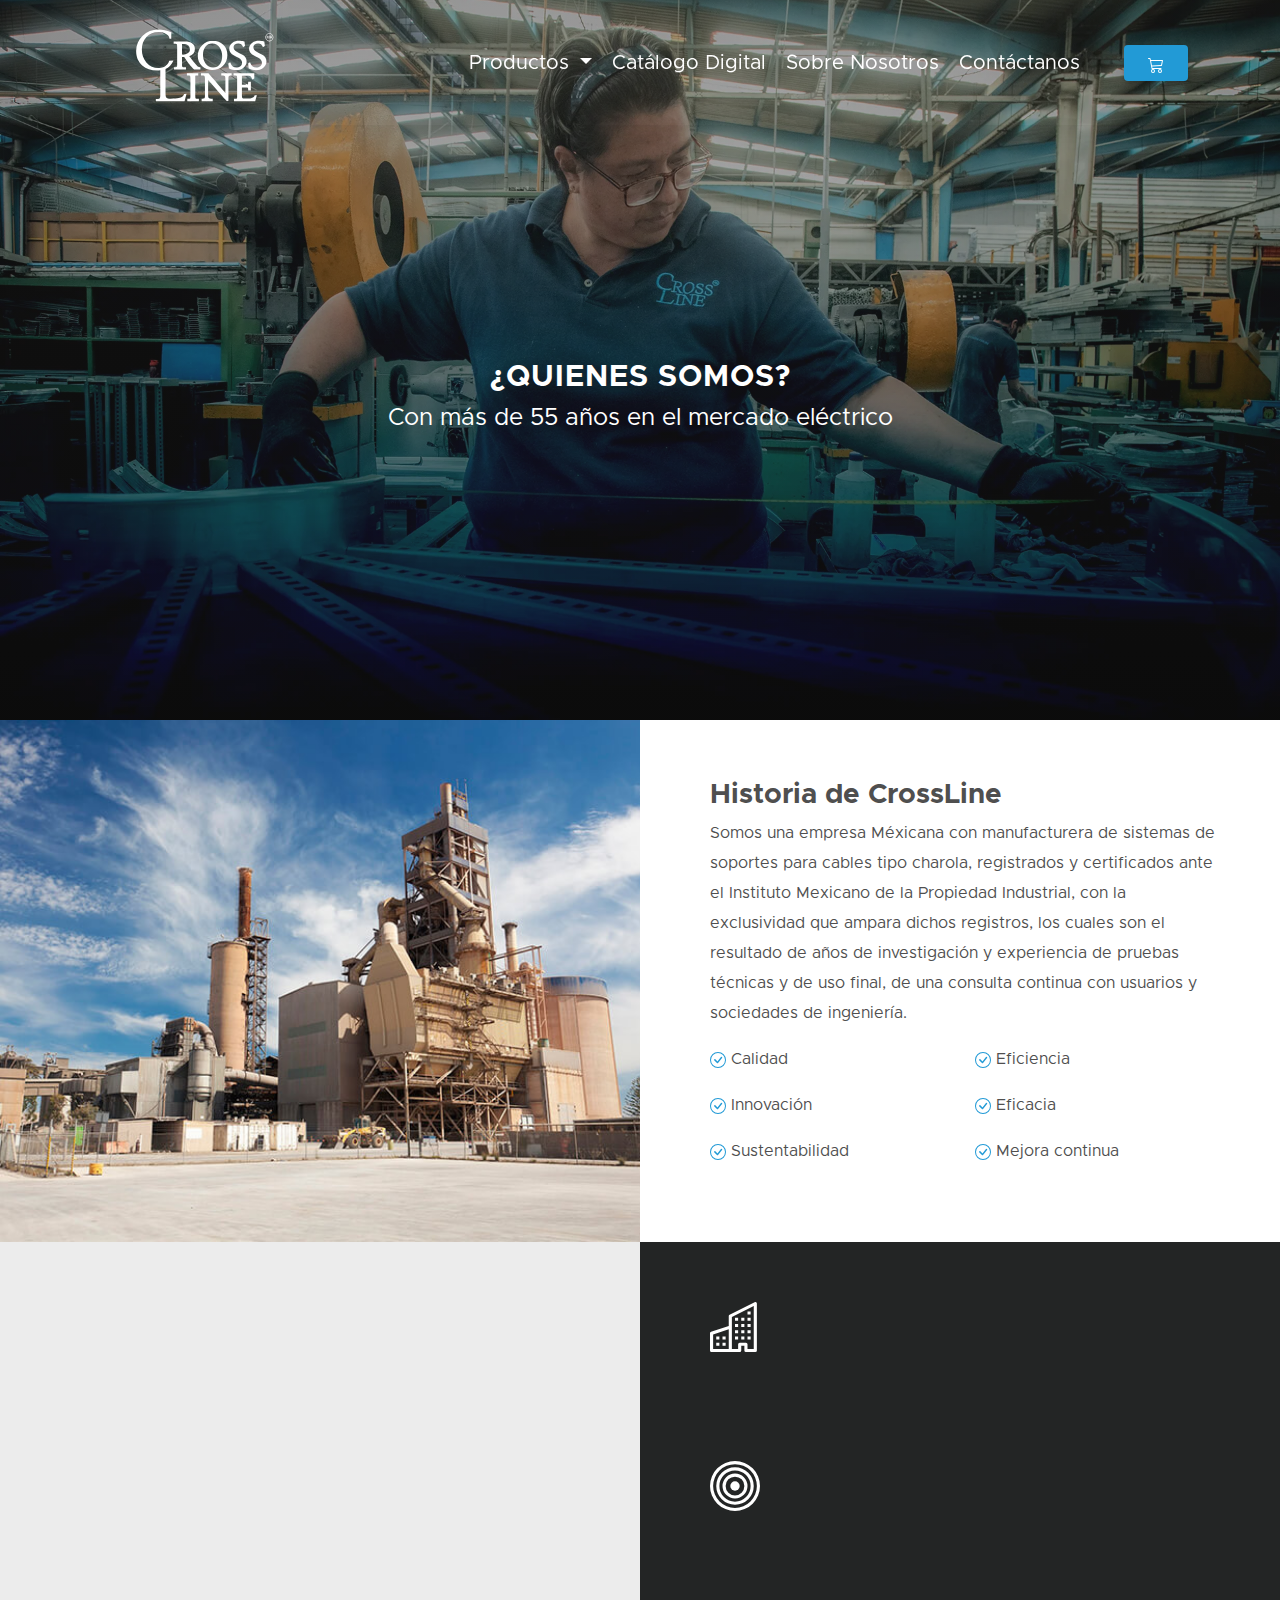
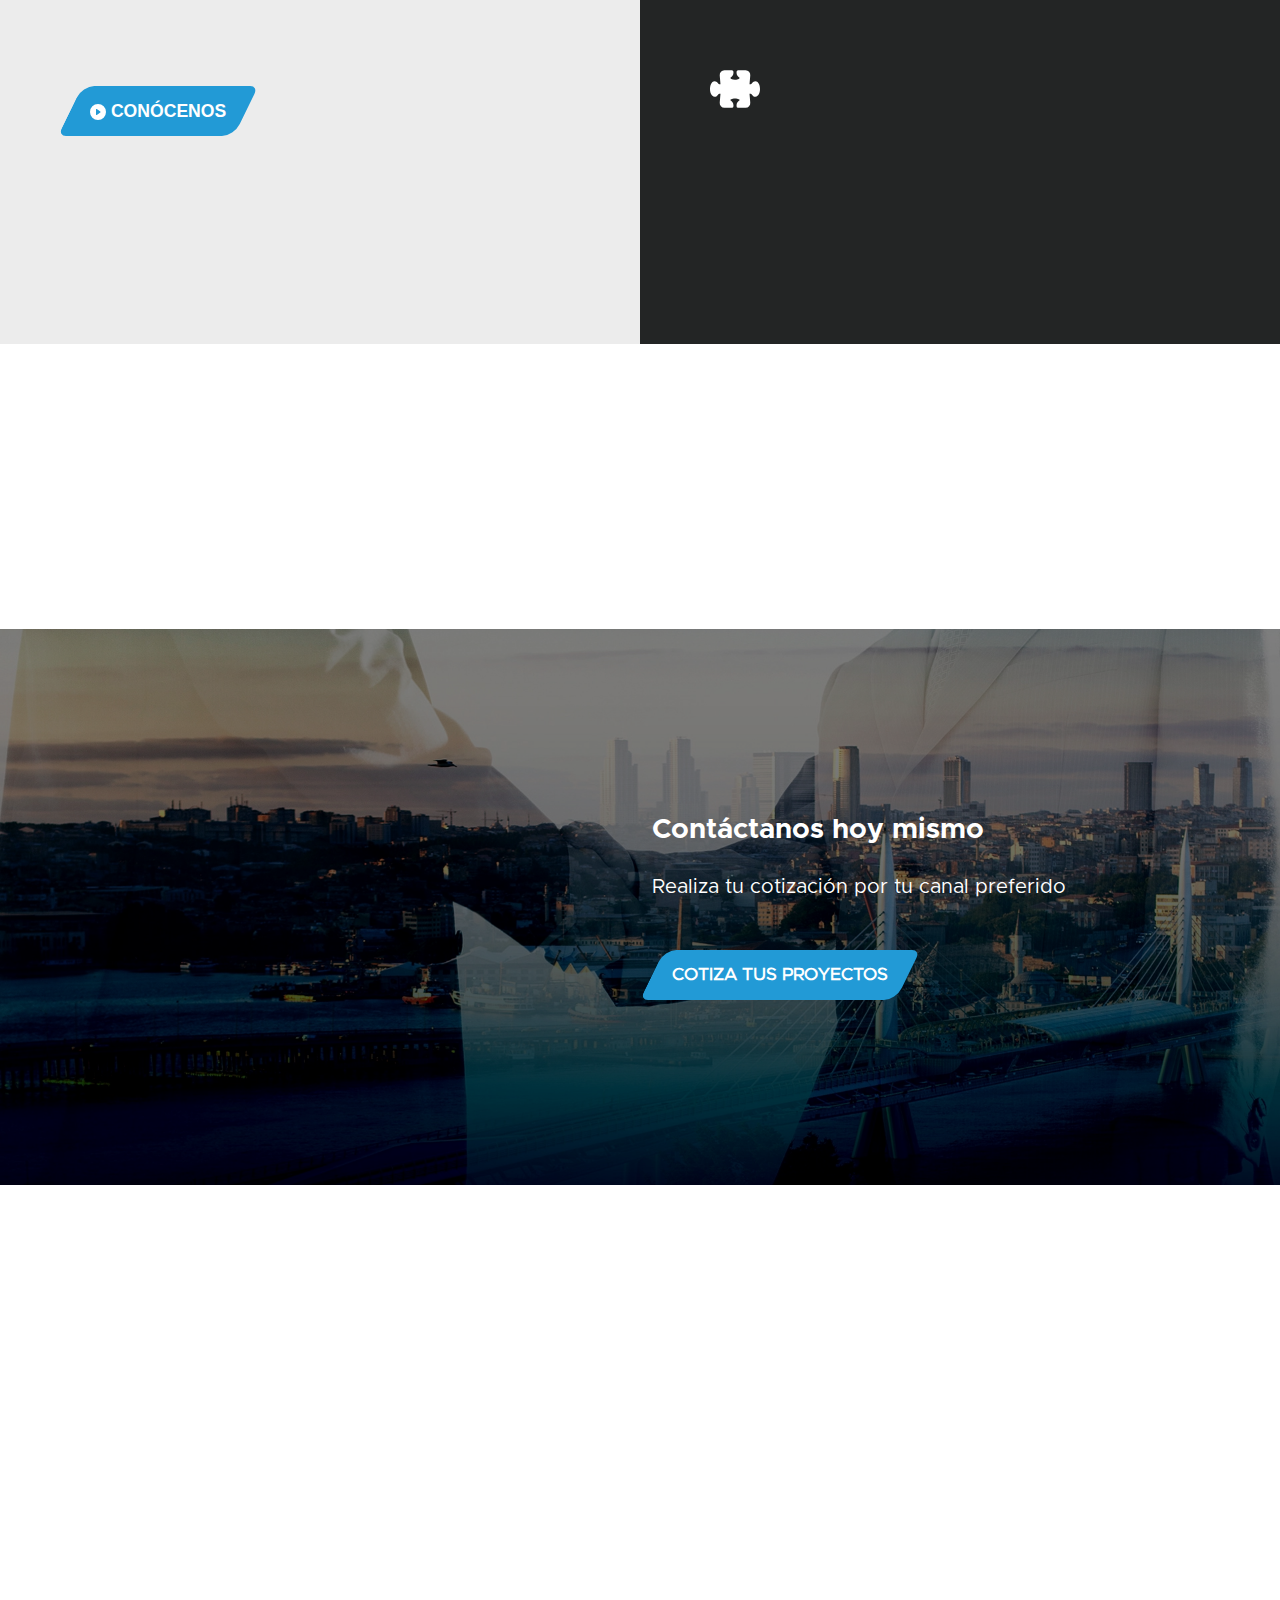
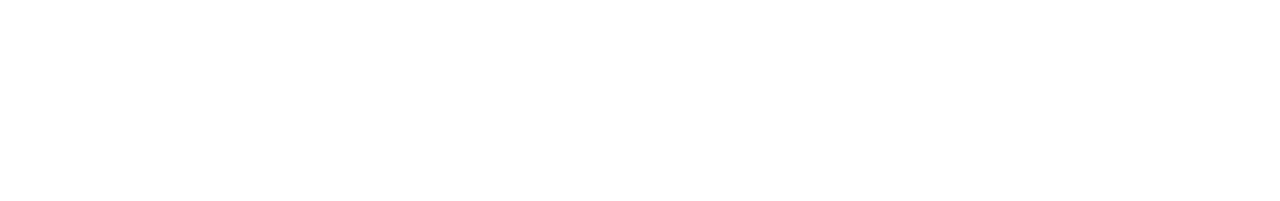
<file: sobre-nosotros.html>
<!doctype html>
<html lang="es">

<head>

  <meta charset="utf-8">
  <meta http-equiv="X-UA-Compatible" content="IE=edge">
  <meta name="viewport" content="width=device-width, initial-scale=1.0">


  <meta name="description"
    content="Somos una empres con más de 50 Años de experiencia en el mercado de Soporteria y Charolas.">
  <meta name="robots" content="index,follow">

  <meta name="og:title" content="Cross Line - Conocenos">
  <meta property="og:type" content="website">
  <meta property="og:url" content="https://crossline.com.mx/" />
  <meta property="og:image" content="" />
  <meta property="og:description"
    content="▷ Fabricantes de soporteria y Ductos desde hace más de 50 años en el mercado eléctrico.">

  <meta name="author" content="Create by PhynxMorales - Copyright Crossline">
  <meta property="og:locale" content="es_ES" />

  <link href="./css/bootstrap.min.css" rel="stylesheet">
  <link href="./css/mdb.min.css" rel="stylesheet" />
  <link rel="shortcut icon" href="./Assets/logotipo_CL_azul_Mesa de trabajo 1.svg" type="image/x-icon">
  <link rel="stylesheet" href="./css/style.css">
  <link rel="stylesheet" href="./css/animate.min.css" />
  <title>Cross Line | Sobre Nosotros</title>
</head>

<body>
  <!-- Modal -->
  <div class="modal fade" id="videoModal" tabindex="-1" role="dialog" aria-labelledby="exampleModalLabel"
  aria-hidden="true" data-backdrop="static" data-keyboard="false">
  <div class="modal-dialog modal-xl modal-dialog-centered" role="document">
    <div class="modal-content">
      <div class="embed-responsive embed-responsive-16by9 z-depth-1-half">
        <video id="player" class="embed-responsive-item" controls>
          <source src="https://cdn.shopify.com/videos/c/o/v/339f8ec6a99142fab81e7bdf1a1aac99.mp4" type="video/mp4">
          Tu navegador no soporta videos.
        </video>
      </div>
    </div>
  </div>
</div>


  <!-- Modal -->

  <!-- Navbar -->
  <header class="header">
    <nav class="navbar navbar-expand-lg navbar-dark fixed-top" id="menu" style="">
      <!-- Container wrapper -->
      <div class="container">
        <!-- Navbar brand -->
        <a class="navbar-brand" href="./index.html">
          <img src="./Assets/logotipo_CL_blanco.svg" height="90" alt="Logo de Crossline" class="px-xl-5 px-lg-5 mt-2 logo" id="logo" loading="lazy" style="transition: all 300ms;">
        </a>
        <!-- Toggle button -->
        <button class="navbar-toggler" type="button" data-mdb-toggle="collapse" data-mdb-target="#navbarSupportedContent" aria-controls="navbarSupportedContent" aria-expanded="false" aria-label="Toggle navigation">
          <svg xmlns="http://www.w3.org/2000/svg" width="25" height="25" fill="currentColor" class="bi bi-list" viewBox="0 0 16 16">
            <path fill-rule="evenodd" d="M2.5 11.5A.5.5 0 0 1 3 11h10a.5.5 0 0 1 0 1H3a.5.5 0 0 1-.5-.5zm0-4A.5.5 0 0 1 3 7h10a.5.5 0 0 1 0 1H3a.5.5 0 0 1-.5-.5zm0-4A.5.5 0 0 1 3 3h10a.5.5 0 0 1 0 1H3a.5.5 0 0 1-.5-.5z"></path>
          </svg>
        </button>

        <!-- Collapsible wrapper -->
        <div class="collapse navbar-collapse" id="navbarSupportedContent">
          <!-- Left links -->

          <ul class="navbar-nav ml-auto navbar-end mb-2 mb-lg-0 px-4 font">
            <!-- Navbar dropdown -->
            <li class="nav-item dropdown">
              <a onclick="menu();" class="nav-link dropdown-toggle" href="#" id="navbarDropdown" role="button" data-mdb-toggle="dropdown" aria-expanded="false">
                Productos


              </a>
              <!-- Dropdown menu -->


              <ul class="dropdown-menu " aria-labelledby="navbarDropdown">
                <div class="row">

                  <div class="col-xl-6 col-md-12 col-sm-12 menu">
                    <a href="./productos.html">
                      <li>
                        <button class="dropdown-item" type="button">Abrazaderas</button>
                      </li>
                    </a>
                    <a href="./productos.html">
                      <li>
                        <button class="dropdown-item" type="button">Canal ventilado</button>
                      </li>
                    </a>
                    <a href="./productos.html">
                      <li>
                        <button class="dropdown-item" type="button">Soporte tipo charola</button>
                      </li>
                    </a>
                    <a href="./productos.html">
                      <li>
                        <button class="dropdown-item" type="button">Ductos</button>
                      </li>
                    </a>
                    <a href="./productos.html">
                      <li>
                        <button class="dropdown-item" type="button">Unicanal</button>
                      </li>
                    </a>
                    <a href="./productos.html">
                      <li>
                        <button class="dropdown-item" type="button">Tubería</button>
                      </li>
                    </a>
                    <a href="./productos.html">
                      <li>
                        <button class="dropdown-item" type="button">Eléctroregistro</button>
                      </li>
                      </a><li class=" d-none d-sm-none d-md-none d-lg-block d-xl-block"><a href="./productos.html">
                        </a><div class="row"><a href="./productos.html">

                          </a><div class="col-1"><a href="./productos.html"></a><a class="btn btn-outline-light btn-floating m-1" href="https://www.instagram.com/crosslinemex" role="button"><svg xmlns="http://www.w3.org/2000/svg" width="20" height="32" fill="currentColor" class="bi redes" viewBox="0 0 16 16">
                                <path d="M8 0C5.829 0 5.556.01 4.703.048 3.85.088 3.269.222 2.76.42a3.917 3.917 0 0 0-1.417.923A3.927 3.927 0 0 0 .42 2.76C.222 3.268.087 3.85.048 4.7.01 5.555 0 5.827 0 8.001c0 2.172.01 2.444.048 3.297.04.852.174 1.433.372 1.942.205.526.478.972.923 1.417.444.445.89.719 1.416.923.51.198 1.09.333 1.942.372C5.555 15.99 5.827 16 8 16s2.444-.01 3.298-.048c.851-.04 1.434-.174 1.943-.372a3.916 3.916 0 0 0 1.416-.923c.445-.445.718-.891.923-1.417.197-.509.332-1.09.372-1.942C15.99 10.445 16 10.173 16 8s-.01-2.445-.048-3.299c-.04-.851-.175-1.433-.372-1.941a3.926 3.926 0 0 0-.923-1.417A3.911 3.911 0 0 0 13.24.42c-.51-.198-1.092-.333-1.943-.372C10.443.01 10.172 0 7.998 0h.003zm-.717 1.442h.718c2.136 0 2.389.007 3.232.046.78.035 1.204.166 1.486.275.373.145.64.319.92.599.28.28.453.546.598.92.11.281.24.705.275 1.485.039.843.047 1.096.047 3.231s-.008 2.389-.047 3.232c-.035.78-.166 1.203-.275 1.485a2.47 2.47 0 0 1-.599.919c-.28.28-.546.453-.92.598-.28.11-.704.24-1.485.276-.843.038-1.096.047-3.232.047s-2.39-.009-3.233-.047c-.78-.036-1.203-.166-1.485-.276a2.478 2.478 0 0 1-.92-.598 2.48 2.48 0 0 1-.6-.92c-.109-.281-.24-.705-.275-1.485-.038-.843-.046-1.096-.046-3.233 0-2.136.008-2.388.046-3.231.036-.78.166-1.204.276-1.486.145-.373.319-.64.599-.92.28-.28.546-.453.92-.598.282-.11.705-.24 1.485-.276.738-.034 1.024-.044 2.515-.045v.002zm4.988 1.328a.96.96 0 1 0 0 1.92.96.96 0 0 0 0-1.92zm-4.27 1.122a4.109 4.109 0 1 0 0 8.217 4.109 4.109 0 0 0 0-8.217zm0 1.441a2.667 2.667 0 1 1 0 5.334 2.667 2.667 0 0 1 0-5.334z"></path>
                              </svg></a></div>
                          <div class="col-1"><a class="btn btn-outline-light btn-floating m-1" href="https://www.facebook.com/crosslinemx/" role="button"><svg xmlns="http://www.w3.org/2000/svg" width="20" height="33" fill="currentColor" class="bi redes" viewBox="0 0 16 16">
                                <path d="M16 8.049c0-4.446-3.582-8.05-8-8.05C3.58 0-.002 3.603-.002 8.05c0 4.017 2.926 7.347 6.75 7.951v-5.625h-2.03V8.05H6.75V6.275c0-2.017 1.195-3.131 3.022-3.131.876 0 1.791.157 1.791.157v1.98h-1.009c-.993 0-1.303.621-1.303 1.258v1.51h2.218l-.354 2.326H9.25V16c3.824-.604 6.75-3.934 6.75-7.951z"></path>
                              </svg></a></div>
                          <div class="col-1">
                            <a class="btn btn-outline-light btn-floating m-1" href="https://www.youtube.com/channel/UCWDmoGNaLzr-luP98msJFNw" role="button"><svg xmlns="http://www.w3.org/2000/svg" width="20" height="32" fill="currentColor" class="bi redes" viewBox="0 0 16 16">
                                <path d="M8.051 1.999h.089c.822.003 4.987.033 6.11.335a2.01 2.01 0 0 1 1.415 1.42c.101.38.172.883.22 1.402l.01.104.022.26.008.104c.065.914.073 1.77.074 1.957v.075c-.001.194-.01 1.108-.082 2.06l-.008.105-.009.104c-.05.572-.124 1.14-.235 1.558a2.007 2.007 0 0 1-1.415 1.42c-1.16.312-5.569.334-6.18.335h-.142c-.309 0-1.587-.006-2.927-.052l-.17-.006-.087-.004-.171-.007-.171-.007c-1.11-.049-2.167-.128-2.654-.26a2.007 2.007 0 0 1-1.415-1.419c-.111-.417-.185-.986-.235-1.558L.09 9.82l-.008-.104A31.4 31.4 0 0 1 0 7.68v-.122C.002 7.343.01 6.6.064 5.78l.007-.103.003-.052.008-.104.022-.26.01-.104c.048-.519.119-1.023.22-1.402a2.007 2.007 0 0 1 1.415-1.42c.487-.13 1.544-.21 2.654-.26l.17-.007.172-.006.086-.003.171-.007A99.788 99.788 0 0 1 7.858 2h.193zM6.4 5.209v4.818l4.157-2.408L6.4 5.209z"></path>
                              </svg>

                            </a>

                          </div>
                        </div>
                      </li>
                    
                  </div>
                  <div class="col-xl-6 col-md-0 col-sm-0 imagen-menu d-none d-sm-block d-md-block">
                    <img class="product-img" src="./Assets/Banner_Menu_Productos.webp" alt="Fabrica de cross line">
                  </div>
                </div>
              </ul>


            </li>
            <li class="nav-item">
              <a class="nav-link selected" aria-current="page" href="./catalogos.html">
                <span>Catálogo Digital</span> </a>
            </li>
            <li class="nav-item">
              <a class="nav-link selected" aria-current="page" href="./sobre-nosotros.html">Sobre Nosotros</a>
            </li>
            <li class="nav-item ">
              <a class="nav-link selected" href="./contactanos.html" tabindex="-1" aria-disabled="true">Contáctanos</a>
            </li>
          </ul>
          <!-- Left links -->

          <!-- Search form -->

          <form class="d-flex">
            <ul class="navbar-nav icon-menu mb-lg-0">
              <li class="nav-item ml-3 ">
                <a href="./productos.html">
                  <button type="button" class="btn btn-carrito">
                    <svg xmlns="http://www.w3.org/2000/svg" width="16" height="16" fill="currentColor" class="bi bi-cart3" viewBox="0 0 16 16">
                      <path d="M0 1.5A.5.5 0 0 1 .5 1H2a.5.5 0 0 1 .485.379L2.89 3H14.5a.5.5 0 0 1 .49.598l-1 5a.5.5 0 0 1-.465.401l-9.397.472L4.415 11H13a.5.5 0 0 1 0 1H4a.5.5 0 0 1-.491-.408L2.01 3.607 1.61 2H.5a.5.5 0 0 1-.5-.5zM3.102 4l.84 4.479 9.144-.459L13.89 4H3.102zM5 12a2 2 0 1 0 0 4 2 2 0 0 0 0-4zm7 0a2 2 0 1 0 0 4 2 2 0 0 0 0-4zm-7 1a1 1 0 1 1 0 2 1 1 0 0 1 0-2zm7 0a1 1 0 1 1 0 2 1 1 0 0 1 0-2z"></path>
                    </svg>
                  </button>
                </a>
                <strong class="d-none d-sm-block ms-1"></strong>

              </li>

            </ul>
          </form>

        </div>
        <!-- Collapsible wrapper -->
      </div>
      <!-- Container wrapper -->
    </nav>
    <!-- Navbar -->
  </header>
  <!-- Navbar -->

  <main>



    <!--Banner-->
    <div class="container-fluid my-0 p-0">
      <div id="intro" class="bg-image banner-about position-relative">
        <!-- Cortinilla negra con degradado en el overlay, usando RGBA -->
        <div class="position-absolute top-0 start-0 w-100 h-100" style="background: linear-gradient(to bottom, rgba(38, 38, 38, 0.445), rgba(38, 38, 38, 0.3)); z-index: 0;"></div>
    
        <!-- Contenedor con el texto -->
        <div class="container d-flex justify-content-center align-items-center h-100 mt-4 text-white position-relative z-index-6">
          <!--Row-->
          <div class="row mt-5 text-center">
            <!--Container-text-->
            <div class="col-lg-12 p-3">
              <h1 class="display-1 text-lowercase text-h1 wow animate__animated animate__fadeInDown" style="letter-spacing: 1px;">
                ¿Quienes somos?
              </h1>
              <p class="mb-4 fs-4 wow animate__animated animate__fadeInUp animate__slow 2s">
                Con más de 55 años en el mercado eléctrico
              </p>
            </div>
            <!--Container-text-->
          </div>
          <!--Row-->
        </div>
      </div>
    </div>
    
    
    <!--Banner-->




    <!--Productos-->
    <div class="container-fluid">
      <div class="row">
        <div class="col-xl-6 img-about-us d-none d-sm-block wow animate__animated animate__slideInLeft"></div>
        <div class="col-xl-6 text-about-us wow animate__animated animate__backInRight">
          <h3 class="fw-bold">Historia de CrossLine</h3>
          <p>Somos una empresa Méxicana con manufacturera de sistemas de soportes para cables tipo charola, registrados
            y certificados ante el
            Instituto
            Mexicano de la Propiedad Industrial, con la exclusividad que ampara dichos registros, los cuales son el
            resultado de
            años de investigación y experiencia de pruebas técnicas y de uso final, de una consulta continua con
            usuarios y
            sociedades de ingeniería.
          </p>
          <div class="row">
            <div class=" col-sm-6 col-xl-6 col-xs-12  m-0 ">
              <p><svg style="fill: var(--color-crossline) !important;" xmlns="http://www.w3.org/2000/svg" width="16"
                  height="16" fill="currentColor" class="bi bi-check-circle" viewBox="0 0 16 16">
                  <path d="M8 15A7 7 0 1 1 8 1a7 7 0 0 1 0 14zm0 1A8 8 0 1 0 8 0a8 8 0 0 0 0 16z"></path>
                  <path
                    d="M10.97 4.97a.235.235 0 0 0-.02.022L7.477 9.417 5.384 7.323a.75.75 0 0 0-1.06 1.06L6.97 11.03a.75.75 0 0 0 1.079-.02l3.992-4.99a.75.75 0 0 0-1.071-1.05z">
                  </path>
                </svg> Calidad</p>
              <p><svg style="fill: var(--color-crossline) !important;" xmlns="http://www.w3.org/2000/svg" width="16"
                  height="16" fill="currentColor" class="bi bi-check-circle" viewBox="0 0 16 16">
                  <path d="M8 15A7 7 0 1 1 8 1a7 7 0 0 1 0 14zm0 1A8 8 0 1 0 8 0a8 8 0 0 0 0 16z"></path>
                  <path
                    d="M10.97 4.97a.235.235 0 0 0-.02.022L7.477 9.417 5.384 7.323a.75.75 0 0 0-1.06 1.06L6.97 11.03a.75.75 0 0 0 1.079-.02l3.992-4.99a.75.75 0 0 0-1.071-1.05z">
                  </path>
                </svg> Innovación</p>
              <p><svg style="fill: var(--color-crossline) !important;" xmlns="http://www.w3.org/2000/svg" width="16"
                  height="16" fill="currentColor" class="bi bi-check-circle" viewBox="0 0 16 16">
                  <path d="M8 15A7 7 0 1 1 8 1a7 7 0 0 1 0 14zm0 1A8 8 0 1 0 8 0a8 8 0 0 0 0 16z"></path>
                  <path
                    d="M10.97 4.97a.235.235 0 0 0-.02.022L7.477 9.417 5.384 7.323a.75.75 0 0 0-1.06 1.06L6.97 11.03a.75.75 0 0 0 1.079-.02l3.992-4.99a.75.75 0 0 0-1.071-1.05z">
                  </path>
                </svg> Sustentabilidad</p>
            </div>
            <div class=" col-sm-6 col-xl-6 col-xs-12 m-0 ">
              <p><svg style="fill: var(--color-crossline) !important;" xmlns="http://www.w3.org/2000/svg" width="16"
                  height="16" fill="currentColor" class="bi bi-check-circle" viewBox="0 0 16 16">
                  <path d="M8 15A7 7 0 1 1 8 1a7 7 0 0 1 0 14zm0 1A8 8 0 1 0 8 0a8 8 0 0 0 0 16z"></path>
                  <path
                    d="M10.97 4.97a.235.235 0 0 0-.02.022L7.477 9.417 5.384 7.323a.75.75 0 0 0-1.06 1.06L6.97 11.03a.75.75 0 0 0 1.079-.02l3.992-4.99a.75.75 0 0 0-1.071-1.05z">
                  </path>
                </svg> Eficiencia</p>
              <p><svg style="fill: var(--color-crossline) !important;" xmlns="http://www.w3.org/2000/svg" width="16"
                  height="16" fill="currentColor" class="bi bi-check-circle" viewBox="0 0 16 16">
                  <path d="M8 15A7 7 0 1 1 8 1a7 7 0 0 1 0 14zm0 1A8 8 0 1 0 8 0a8 8 0 0 0 0 16z"></path>
                  <path
                    d="M10.97 4.97a.235.235 0 0 0-.02.022L7.477 9.417 5.384 7.323a.75.75 0 0 0-1.06 1.06L6.97 11.03a.75.75 0 0 0 1.079-.02l3.992-4.99a.75.75 0 0 0-1.071-1.05z">
                  </path>
                </svg> Eficacia</p>
              <p><svg style="fill: var(--color-crossline) !important;" xmlns="http://www.w3.org/2000/svg" width="16"
                  height="16" fill="currentColor" class="bi bi-check-circle" viewBox="0 0 16 16">
                  <path d="M8 15A7 7 0 1 1 8 1a7 7 0 0 1 0 14zm0 1A8 8 0 1 0 8 0a8 8 0 0 0 0 16z"></path>
                  <path
                    d="M10.97 4.97a.235.235 0 0 0-.02.022L7.477 9.417 5.384 7.323a.75.75 0 0 0-1.06 1.06L6.97 11.03a.75.75 0 0 0 1.079-.02l3.992-4.99a.75.75 0 0 0-1.071-1.05z">
                  </path>
                </svg> Mejora continua</p>
            </div>

          </div>

        </div>
      </div>
    </div>
    </div>


    <div class="container-fluid">
      <div class="row">
        <div class="col-xl-6 text-about-us " style="background-color: #ececec;">
          <h3 class="fw-bold wow animate__animated animate__backInLeft ">Cómo nacimos</h3>
          <p class="wow animate__animated animate__backInLeft ">Cross Line recientemente ha cumplido sus primeros 50
            años, donde hemos logrado ser referencia en el
            mercado,
            consolidando nuestra marca y productos. Este trayecto ha requerido varias transformaciones, que han derivado
            en la
            búsqueda de nuevos retos y metas por cumplir.
            <br> <br>
            Satisfacemos con las demandas de nuestros clientes en tiempos
            de producción y entrega.
            <br> <br>
            Conoce nuestro sistema de gestión de calidad, el cual esta presente en nuestros productos y nuestros
            colaboradores
          </p>
          
            <button class="btn btn-home" id="playVideoBtn" type="button" data-mdb-toggle="modal" data-mdb-target="#videoModal" data-mdb-dismiss="modal"
            data-mdb-backdrop="false" class="wow animate__animated animate__pulse animate__repeat-3"> <span><svg xmlns="http://www.w3.org/2000/svg" width="16" height="16"
                  fill="currentColor" class="bi bi-play-circle-fill" viewBox="0 0 16 16">
                  <path
                    d="M16 8A8 8 0 1 1 0 8a8 8 0 0 1 16 0zM6.79 5.093A.5.5 0 0 0 6 5.5v5a.5.5 0 0 0 .79.407l3.5-2.5a.5.5 0 0 0 0-.814l-3.5-2.5z">
                  </path>
                </svg> Conócenos</span></button>

          </a>
        </div>
        <div class="col-xl-6 text-about-us" style="background-color: #232525; color: #fff;">
          <div class="row">
            <div class="col-2">
              <svg xmlns="http://www.w3.org/2000/svg" width="50" height="50" fill="currentColor" class="bi bi-building"
                viewBox="0 0 16 16">
                <path fill-rule="evenodd"
                  d="M14.763.075A.5.5 0 0 1 15 .5v15a.5.5 0 0 1-.5.5h-3a.5.5 0 0 1-.5-.5V14h-1v1.5a.5.5 0 0 1-.5.5h-9a.5.5 0 0 1-.5-.5V10a.5.5 0 0 1 .342-.474L6 7.64V4.5a.5.5 0 0 1 .276-.447l8-4a.5.5 0 0 1 .487.022zM6 8.694 1 10.36V15h5V8.694zM7 15h2v-1.5a.5.5 0 0 1 .5-.5h2a.5.5 0 0 1 .5.5V15h2V1.309l-7 3.5V15z" />
                <path
                  d="M2 11h1v1H2v-1zm2 0h1v1H4v-1zm-2 2h1v1H2v-1zm2 0h1v1H4v-1zm4-4h1v1H8V9zm2 0h1v1h-1V9zm-2 2h1v1H8v-1zm2 0h1v1h-1v-1zm2-2h1v1h-1V9zm0 2h1v1h-1v-1zM8 7h1v1H8V7zm2 0h1v1h-1V7zm2 0h1v1h-1V7zM8 5h1v1H8V5zm2 0h1v1h-1V5zm2 0h1v1h-1V5zm0-2h1v1h-1V3z" />
              </svg>
            </div>
            <div class="col-9 mission wow animate__animated animate__slideInRight">
              <h4 class="mt-sm-3">Nuestra Misión</h4>
              <p>Brindar la mejor solución en la fabricación de sistemas integrales de soportería para realizar diversos
                tipos
                de instalaciones.
              </p>
            </div>
            <div class="col-2 ">
              <svg xmlns="http://www.w3.org/2000/svg" width="50" height="50" fill="currentColor" class="bi bi-bullseye"
                viewBox="0 0 16 16">
                <path d="M8 15A7 7 0 1 1 8 1a7 7 0 0 1 0 14zm0 1A8 8 0 1 0 8 0a8 8 0 0 0 0 16z" />
                <path d="M8 13A5 5 0 1 1 8 3a5 5 0 0 1 0 10zm0 1A6 6 0 1 0 8 2a6 6 0 0 0 0 12z" />
                <path d="M8 11a3 3 0 1 1 0-6 3 3 0 0 1 0 6zm0 1a4 4 0 1 0 0-8 4 4 0 0 0 0 8z" />
                <path d="M9.5 8a1.5 1.5 0 1 1-3 0 1.5 1.5 0 0 1 3 0z" />
              </svg>
            </div>
            <div class="col-9 mission wow animate__animated animate__slideInRight">
              <h4>Nuestra Visión</h4>
              <p>Innovación continua para el desarrollo de nuevos sistemas que cumplan plenamente los requerimientos
                más exigentes, buscamos ser su mejor opción y lograr el liderazgo en el mercado nacional e
                internacional.
              </p>
            </div>
            <div class="col-2">
              <svg xmlns="http://www.w3.org/2000/svg" width="50" height="50" fill="currentColor"
                class="bi bi-puzzle-fill" viewBox="0 0 16 16">
                <path
                  d="M3.112 3.645A1.5 1.5 0 0 1 4.605 2H7a.5.5 0 0 1 .5.5v.382c0 .696-.497 1.182-.872 1.469a.459.459 0 0 0-.115.118.113.113 0 0 0-.012.025L6.5 4.5v.003l.003.01c.004.01.014.028.036.053a.86.86 0 0 0 .27.194C7.09 4.9 7.51 5 8 5c.492 0 .912-.1 1.19-.24a.86.86 0 0 0 .271-.194.213.213 0 0 0 .036-.054l.003-.01v-.008a.112.112 0 0 0-.012-.025.459.459 0 0 0-.115-.118c-.375-.287-.872-.773-.872-1.469V2.5A.5.5 0 0 1 9 2h2.395a1.5 1.5 0 0 1 1.493 1.645L12.645 6.5h.237c.195 0 .42-.147.675-.48.21-.274.528-.52.943-.52.568 0 .947.447 1.154.862C15.877 6.807 16 7.387 16 8s-.123 1.193-.346 1.638c-.207.415-.586.862-1.154.862-.415 0-.733-.246-.943-.52-.255-.333-.48-.48-.675-.48h-.237l.243 2.855A1.5 1.5 0 0 1 11.395 14H9a.5.5 0 0 1-.5-.5v-.382c0-.696.497-1.182.872-1.469a.459.459 0 0 0 .115-.118.113.113 0 0 0 .012-.025L9.5 11.5v-.003l-.003-.01a.214.214 0 0 0-.036-.053.859.859 0 0 0-.27-.194C8.91 11.1 8.49 11 8 11c-.491 0-.912.1-1.19.24a.859.859 0 0 0-.271.194.214.214 0 0 0-.036.054l-.003.01v.002l.001.006a.113.113 0 0 0 .012.025c.016.027.05.068.115.118.375.287.872.773.872 1.469v.382a.5.5 0 0 1-.5.5H4.605a1.5 1.5 0 0 1-1.493-1.645L3.356 9.5h-.238c-.195 0-.42.147-.675.48-.21.274-.528.52-.943.52-.568 0-.947-.447-1.154-.862C.123 9.193 0 8.613 0 8s.123-1.193.346-1.638C.553 5.947.932 5.5 1.5 5.5c.415 0 .733.246.943.52.255.333.48.48.675.48h.238l-.244-2.855z" />
              </svg>
            </div>
            <div class="col-9 mission mb-5 wow animate__animated animate__slideInRight">
              <h4>Valores</h4>
              <p>Confiabilidad
                | Calidad
                | Seguridad
                | Talento humano
                <br>

                Son valores que están presentes permanentemente en nuestra empresa.
              </p>
            </div>
          </div>
        </div>
      </div>
    </div>


    <!--Clientes-->
    <div class="container px-4  mb-3">

      <div class="row d-flex my-5 justify-content-center wow animate__animated animate__fadeInLeft">
        <div class="col-12 mb-5 ">
          <h3 class="text-center text-uppercase ">Ellos confian en nosotros</h3>
        </div>
        <div class="col-lg-2 col-sm-6 mb-4">
          <img src="./Assets/Logo de clientes/cliente-torremayor.JPG" alt="logo-torre-mayor" class="img-fluid">
        </div>
        <div class="col-lg-2 col-sm-6 mb-4">
          <img src="./Assets/Logo de clientes/cliente-papalotemuseodelniño.JPG" alt="logo-papolote-museo-del-niño"
            class="img-fluid">
        </div>
        <div class="col-lg-2 col-sm-6 mb-4">
          <img src="./Assets/Logo de clientes/cliente-cemento-cruz-azul.JPG" alt="logo-cliente-cemento-cruz-azul"
            class="img-fluid">
        </div>
        <div class="col-lg-2 col-sm-6 mb-4">
          <img src="./Assets/Logo de clientes/cliente-aicm.JPG" alt="logo-cliente-aicm" class="img-fluid">
        </div>
        <div class="col-lg-2 col-sm-6 mb-4">
          <img src="./Assets/Logo de clientes/cliente-cemex.JPG" alt="logo-cliente-cemex" class="img-fluid">
        </div>
        <div class="col-lg-2 col-sm-6 mb-4">
          <img src="./Assets/Logo de clientes/cliente-pemex.JPG" alt="logo-cliente-pemex" class="img-fluid">
        </div>
      </div>
    </div>
    <!--Clientes-->


    <div class="container-fluid mt-3 mb-5 position-relative" style="background: url(./Assets/Banner_Contactanos.webp); background-size: cover; background-position: center;">

      <!-- Overlay con Bootstrap -->
      <div class="position-absolute top-0 start-0 w-100 h-100" style="background-color: rgba(0, 0, 0, 0.5);"></div>
    
      <!-- Section -->
      <section class="position-relative z-1"> <!-- z-1 para asegurar que el contenido esté por encima del overlay -->
        <div class="container mt-4">
          <div class="row align-items-center">
            <div class="col-lg-6 wow fadeInUpBig" data-wow-delay=".2s"
              style="visibility: visible; animation-delay: 0.2s; animation-name: fadeInUpBig;">
    
              <img class="wow animate__animated animate__pulse animate__repeat-2" loading="lazy"
                src="./Assets/cel_crossline.png" alt="Sample image" width="80%" class="img-fluid">
    
            </div>
    
            <div class="col-lg-6 py-4 text-white">
    
              <h3 class="font-weight-bold white-text pb-2">Contáctanos hoy mismo</h3>
              <p class="lead white-text pt-2 mb-5">Realiza tu cotización por tu canal preferido</p>
              <a
                href="https://api.whatsapp.com/send/?phone=%2B525569179117&text=Hola,%20me%20gustar%C3%ADa%20cotizar&type=phone_number&app_absent=0">
                <button class="btn btn-home"> <span>Cotiza tus proyectos</span>
                </button>
              </a>
    
            </div>
          </div>
        </div>
      </section>
      <!-- Section -->
    
    </div>
    <!--Productos-->



  </main>

  <!-- Footer -->
  <footer class="footer bg-footer text-center text-custom ">
    <!-- Grid container -->
    <div class="container p-4">


      <!-- Section: Links -->
      <section>
        <!--Grid row-->
        <div class="row mt-4 mb-4">
          <!--Grid column-->
          <div class="col-lg-3 col-md-6 mb-4">
            <h5 class="text-uppercase text-start mb-3">
              <img width="150" src="/Assets/logotipo_CL_blanco.svg" alt="">
            </h5>
            <div class="col-12">
              <div class="text-footer">
                <p class="text-start text-white text-justify">Somos fabricantes de ductos y soportes para instalaciones
                  eléctricas, con los estándares más altos de calidad. Contamos con representación en todas las regiones
                  de México</p>
                <a class="btn btn-outline-light btn-floating m-1" href="#!" role="button"><svg
                    xmlns="http://www.w3.org/2000/svg" width="20" height="33" fill="currentColor" class="bi bi-facebook"
                    viewBox="0 0 16 16">
                    <path
                      d="M16 8.049c0-4.446-3.582-8.05-8-8.05C3.58 0-.002 3.603-.002 8.05c0 4.017 2.926 7.347 6.75 7.951v-5.625h-2.03V8.05H6.75V6.275c0-2.017 1.195-3.131 3.022-3.131.876 0 1.791.157 1.791.157v1.98h-1.009c-.993 0-1.303.621-1.303 1.258v1.51h2.218l-.354 2.326H9.25V16c3.824-.604 6.75-3.934 6.75-7.951z" />
                  </svg></a>

                <!-- Twitter -->
                <a class="btn btn-outline-light btn-floating m-1" href="#!" role="button">
                  <svg xmlns="http://www.w3.org/2000/svg" width="20" height="32" fill="currentColor"
                    class="bi bi-twitter" viewBox="0 0 16 16">
                    <path
                      d="M5.026 15c6.038 0 9.341-5.003 9.341-9.334 0-.14 0-.282-.006-.422A6.685 6.685 0 0 0 16 3.542a6.658 6.658 0 0 1-1.889.518 3.301 3.301 0 0 0 1.447-1.817 6.533 6.533 0 0 1-2.087.793A3.286 3.286 0 0 0 7.875 6.03a9.325 9.325 0 0 1-6.767-3.429 3.289 3.289 0 0 0 1.018 4.382A3.323 3.323 0 0 1 .64 6.575v.045a3.288 3.288 0 0 0 2.632 3.218 3.203 3.203 0 0 1-.865.115 3.23 3.23 0 0 1-.614-.057 3.283 3.283 0 0 0 3.067 2.277A6.588 6.588 0 0 1 .78 13.58a6.32 6.32 0 0 1-.78-.045A9.344 9.344 0 0 0 5.026 15z" />
                  </svg>
                </a>

                <!-- Google -->
                <a class="btn btn-outline-light btn-floating m-1" href="#!" role="button"><svg
                    xmlns="http://www.w3.org/2000/svg" width="20" height="32" fill="currentColor" class="bi bi-youtube"
                    viewBox="0 0 16 16">
                    <path
                      d="M8.051 1.999h.089c.822.003 4.987.033 6.11.335a2.01 2.01 0 0 1 1.415 1.42c.101.38.172.883.22 1.402l.01.104.022.26.008.104c.065.914.073 1.77.074 1.957v.075c-.001.194-.01 1.108-.082 2.06l-.008.105-.009.104c-.05.572-.124 1.14-.235 1.558a2.007 2.007 0 0 1-1.415 1.42c-1.16.312-5.569.334-6.18.335h-.142c-.309 0-1.587-.006-2.927-.052l-.17-.006-.087-.004-.171-.007-.171-.007c-1.11-.049-2.167-.128-2.654-.26a2.007 2.007 0 0 1-1.415-1.419c-.111-.417-.185-.986-.235-1.558L.09 9.82l-.008-.104A31.4 31.4 0 0 1 0 7.68v-.122C.002 7.343.01 6.6.064 5.78l.007-.103.003-.052.008-.104.022-.26.01-.104c.048-.519.119-1.023.22-1.402a2.007 2.007 0 0 1 1.415-1.42c.487-.13 1.544-.21 2.654-.26l.17-.007.172-.006.086-.003.171-.007A99.788 99.788 0 0 1 7.858 2h.193zM6.4 5.209v4.818l4.157-2.408L6.4 5.209z" />
                  </svg></a>
              </div>
            </div>
          </div>
          <!--Grid column-->

          <!--Grid column-->
          <div class="col-lg-3 col-md-6 mb-4 mx-auto text-lg-start">
            <h5 class="text-uppercase fw-bold">Nuestros Productos</h5>

            <ul class="list-unstyled ">
              <li>
                <a href="#!" class="text-custom"><svg xmlns="http://www.w3.org/2000/svg" width="16" height="16"
                    fill="currentColor" class="bi bi-chevron-compact-right" viewBox="0 0 16 16">
                    <path fill-rule="evenodd"
                      d="M6.776 1.553a.5.5 0 0 1 .671.223l3 6a.5.5 0 0 1 0 .448l-3 6a.5.5 0 1 1-.894-.448L9.44 8 6.553 2.224a.5.5 0 0 1 .223-.671z" />
                  </svg> Abrazaderas para tubería</a>
              </li>
              <li>
                <a href="#!" class="text-custom"><svg xmlns="http://www.w3.org/2000/svg" width="16" height="16"
                    fill="currentColor" class="bi bi-chevron-compact-right" viewBox="0 0 16 16">
                    <path fill-rule="evenodd"
                      d="M6.776 1.553a.5.5 0 0 1 .671.223l3 6a.5.5 0 0 1 0 .448l-3 6a.5.5 0 1 1-.894-.448L9.44 8 6.553 2.224a.5.5 0 0 1 .223-.671z" />
                  </svg> Canal ventilado</a>
              </li>
              <li>
                <a href="#!" class="text-custom"><svg xmlns="http://www.w3.org/2000/svg" width="16" height="16"
                    fill="currentColor" class="bi bi-chevron-compact-right" viewBox="0 0 16 16">
                    <path fill-rule="evenodd"
                      d="M6.776 1.553a.5.5 0 0 1 .671.223l3 6a.5.5 0 0 1 0 .448l-3 6a.5.5 0 1 1-.894-.448L9.44 8 6.553 2.224a.5.5 0 0 1 .223-.671z" />
                  </svg> Soporte tipo charola</a>
              </li>
              <li>
                <a href="#!" class="text-custom"><svg xmlns="http://www.w3.org/2000/svg" width="16" height="16"
                    fill="currentColor" class="bi bi-chevron-compact-right" viewBox="0 0 16 16">
                    <path fill-rule="evenodd"
                      d="M6.776 1.553a.5.5 0 0 1 .671.223l3 6a.5.5 0 0 1 0 .448l-3 6a.5.5 0 1 1-.894-.448L9.44 8 6.553 2.224a.5.5 0 0 1 .223-.671z" />
                  </svg> Ductos</a>
              </li>
              <li>
                <a href="#!" class="text-custom"><svg xmlns="http://www.w3.org/2000/svg" width="16" height="16"
                    fill="currentColor" class="bi bi-chevron-compact-right" viewBox="0 0 16 16">
                    <path fill-rule="evenodd"
                      d="M6.776 1.553a.5.5 0 0 1 .671.223l3 6a.5.5 0 0 1 0 .448l-3 6a.5.5 0 1 1-.894-.448L9.44 8 6.553 2.224a.5.5 0 0 1 .223-.671z" />
                  </svg> Unicanal</a>
              </li>
              <li>
                <a href="#!" class="text-custom"><svg xmlns="http://www.w3.org/2000/svg" width="16" height="16"
                    fill="currentColor" class="bi bi-chevron-compact-right" viewBox="0 0 16 16">
                    <path fill-rule="evenodd"
                      d="M6.776 1.553a.5.5 0 0 1 .671.223l3 6a.5.5 0 0 1 0 .448l-3 6a.5.5 0 1 1-.894-.448L9.44 8 6.553 2.224a.5.5 0 0 1 .223-.671z" />
                  </svg> Tubería</a>
              </li>
              <li>
                <a href="#!" class="text-custom"><svg xmlns="http://www.w3.org/2000/svg" width="16" height="16"
                    fill="currentColor" class="bi bi-chevron-compact-right" viewBox="0 0 16 16">
                    <path fill-rule="evenodd"
                      d="M6.776 1.553a.5.5 0 0 1 .671.223l3 6a.5.5 0 0 1 0 .448l-3 6a.5.5 0 1 1-.894-.448L9.44 8 6.553 2.224a.5.5 0 0 1 .223-.671z" />
                  </svg> Eléctroregistro</a>
              </li>

            </ul>
          </div>
          <!--Grid column-->

          <!--Grid column-->
          <div class="col-lg-3 col-md-6 mb-4 text-lg-start">
            <h5 class="text-uppercase fw-bold">Contáctanos
            </h5>

            <ul class="list-unstyled mb-0">
              <li>
                <a href="mailto:ventas.cdmx@siemsupply.com.mx" class="text-custom mb-2"><svg
                    xmlns="http://www.w3.org/2000/svg" width="16" height="16" fill="currentColor" class="bi bi-envelope"
                    viewBox="0 0 16 16">
                    <path
                      d="M0 4a2 2 0 0 1 2-2h12a2 2 0 0 1 2 2v8a2 2 0 0 1-2 2H2a2 2 0 0 1-2-2V4zm2-1a1 1 0 0 0-1 1v.217l7 4.2 7-4.2V4a1 1 0 0 0-1-1H2zm13 2.383l-4.758 2.855L15 11.114v-5.73zm-.034 6.878L9.271 8.82 8 9.583 6.728 8.82l-5.694 3.44A1 1 0 0 0 2 13h12a1 1 0 0 0 .966-.739zM1 11.114l4.758-2.876L1 5.383v5.73z" />
                  </svg> ventasinternet@crossline.com.mx</a>
              </li>
              <li>
                <a href="tel:3323885754" class="text-custom mb-2"><svg xmlns="http://www.w3.org/2000/svg" width="16"
                    height="16" fill="currentColor" class="bi bi-telephone" viewBox="0 0 16 16">
                    <path
                      d="M3.654 1.328a.678.678 0 0 0-1.015-.063L1.605 2.3c-.483.484-.661 1.169-.45 1.77a17.568 17.568 0 0 0 4.168 6.608 17.569 17.569 0 0 0 6.608 4.168c.601.211 1.286.033 1.77-.45l1.034-1.034a.678.678 0 0 0-.063-1.015l-2.307-1.794a.678.678 0 0 0-.58-.122l-2.19.547a1.745 1.745 0 0 1-1.657-.459L5.482 8.062a1.745 1.745 0 0 1-.46-1.657l.548-2.19a.678.678 0 0 0-.122-.58L3.654 1.328zM1.884.511a1.745 1.745 0 0 1 2.612.163L6.29 2.98c.329.423.445.974.315 1.494l-.547 2.19a.678.678 0 0 0 .178.643l2.457 2.457a.678.678 0 0 0 .644.178l2.189-.547a1.745 1.745 0 0 1 1.494.315l2.306 1.794c.829.645.905 1.87.163 2.611l-1.034 1.034c-.74.74-1.846 1.065-2.877.702a18.634 18.634 0 0 1-7.01-4.42 18.634 18.634 0 0 1-4.42-7.009c-.362-1.03-.037-2.137.703-2.877L1.885.511z" />
                  </svg> Lada Sin Costo 01800-CROSS LINE (27677 5463)</a>
              </li>
              <li>
                <a href="tel:3323885754" class="text-custom mb-2"><svg xmlns="http://www.w3.org/2000/svg" width="16"
                    height="16" fill="currentColor" class="bi bi-telephone" viewBox="0 0 16 16">
                    <path
                      d="M3.654 1.328a.678.678 0 0 0-1.015-.063L1.605 2.3c-.483.484-.661 1.169-.45 1.77a17.568 17.568 0 0 0 4.168 6.608 17.569 17.569 0 0 0 6.608 4.168c.601.211 1.286.033 1.77-.45l1.034-1.034a.678.678 0 0 0-.063-1.015l-2.307-1.794a.678.678 0 0 0-.58-.122l-2.19.547a1.745 1.745 0 0 1-1.657-.459L5.482 8.062a1.745 1.745 0 0 1-.46-1.657l.548-2.19a.678.678 0 0 0-.122-.58L3.654 1.328zM1.884.511a1.745 1.745 0 0 1 2.612.163L6.29 2.98c.329.423.445.974.315 1.494l-.547 2.19a.678.678 0 0 0 .178.643l2.457 2.457a.678.678 0 0 0 .644.178l2.189-.547a1.745 1.745 0 0 1 1.494.315l2.306 1.794c.829.645.905 1.87.163 2.611l-1.034 1.034c-.74.74-1.846 1.065-2.877.702a18.634 18.634 0 0 1-7.01-4.42 18.634 18.634 0 0 1-4.42-7.009c-.362-1.03-.037-2.137.703-2.877L1.885.511z" />
                  </svg> +52 5558701197</a>
              </li>
              <li>
                <a href="mailto:ventas1.cdmx@siemsupply.com.mx" class="text-custom mb-2">
                  <svg xmlns="http://www.w3.org/2000/svg" width="16" height="16" fill="currentColor"
                    class="bi bi-geo-alt-fill" viewBox="0 0 16 16">
                    <path d="M8 16s6-5.686 6-10A6 6 0 0 0 2 6c0 4.314 6 10 6 10zm0-7a3 3 0 1 1 0-6 3 3 0 0 1 0 6z" />
                  </svg>
                  Calle Alessandro Volta Lote. 1 y 2.
                  Parque Industrial Cuamatla Cuautitlán Izcalli, Estado de México. C.P. 54730</a>
              </li>
            </ul>
          </div>
          <!--Grid column-->

          <!--Grid column-->
          <div class="col-lg-3 col-md-6 mb-4 ">

            <h5 class="text-uppercase fw-bold">Ubicación
            </h5>
            <div class="ratio ratio-16x9">
              <iframe
                src="https://www.google.com/maps/embed?pb=!1m18!1m12!1m3!1d15029.583445947681!2d-99.21091937074729!3d19.653109745922315!2m3!1f0!2f0!3f0!3m2!1i1024!2i768!4f13.1!3m3!1m2!1s0x85d21e2bd27124b7%3A0xaf266c101060cd06!2sCross%20Line!5e0!3m2!1ses-419!2smx!4v1615924725611!5m2!1ses-419!2smx"
                width="400" height="300" style="border:0;" allowfullscreen="" loading="lazy"></iframe>
            </div>
          </div>
          <!--Grid column-->
        </div>
        <!--Grid row-->
      </section>
      <!-- Section: Links -->
      <!-- Section: Social media -->
      <section class="mb-4">
        <!-- Facebook -->


      </section>
      <!-- Section: Social media -->

    </div>
    <!-- Grid container -->

    <!-- Copyright -->
    <div class="text-center copyright p-4">
      © <span id="year"></span> Copyright:
      <a class="text-white" href="https://croosline.com/">Cross Line</a><br>
      <a href="http://crossline.com.mx/aviso-priva/">Consulta nuestro aviso de privacidad</a>
  </div>
    <!-- Copyright -->
  </footer>
  <!-- Footer -->

 <!-- jQuery -->
 <script src="./include/jquery-3.5.1.min.js"></script>
 <!-- Bootstrap Bundle with Popper -->
 <script src="https://cdn.jsdelivr.net/npm/bootstrap@5.0.1/dist/js/bootstrap.bundle.min.js"
   integrity="sha384-gtEjrD/SeCtmISkJkNUaaKMoLD0//ElJ19smozuHV6z3Iehds+3Ulb9Bn9Plx0x4"
   crossorigin="anonymous"></script>
 <!-- MDB -->
 <script type="text/javascript" src="./js/mdb.min.js"></script>
 <!-- WOW Animation -->
 <script src="./js/wow.min.js"></script>
 <script>
   new WOW().init();
 </script>
 <!-- Custom Scripts -->
 <script src="./js/main.js"></script>
 <script src="./include/scripts.js"></script>
</body>

</html>
</file>
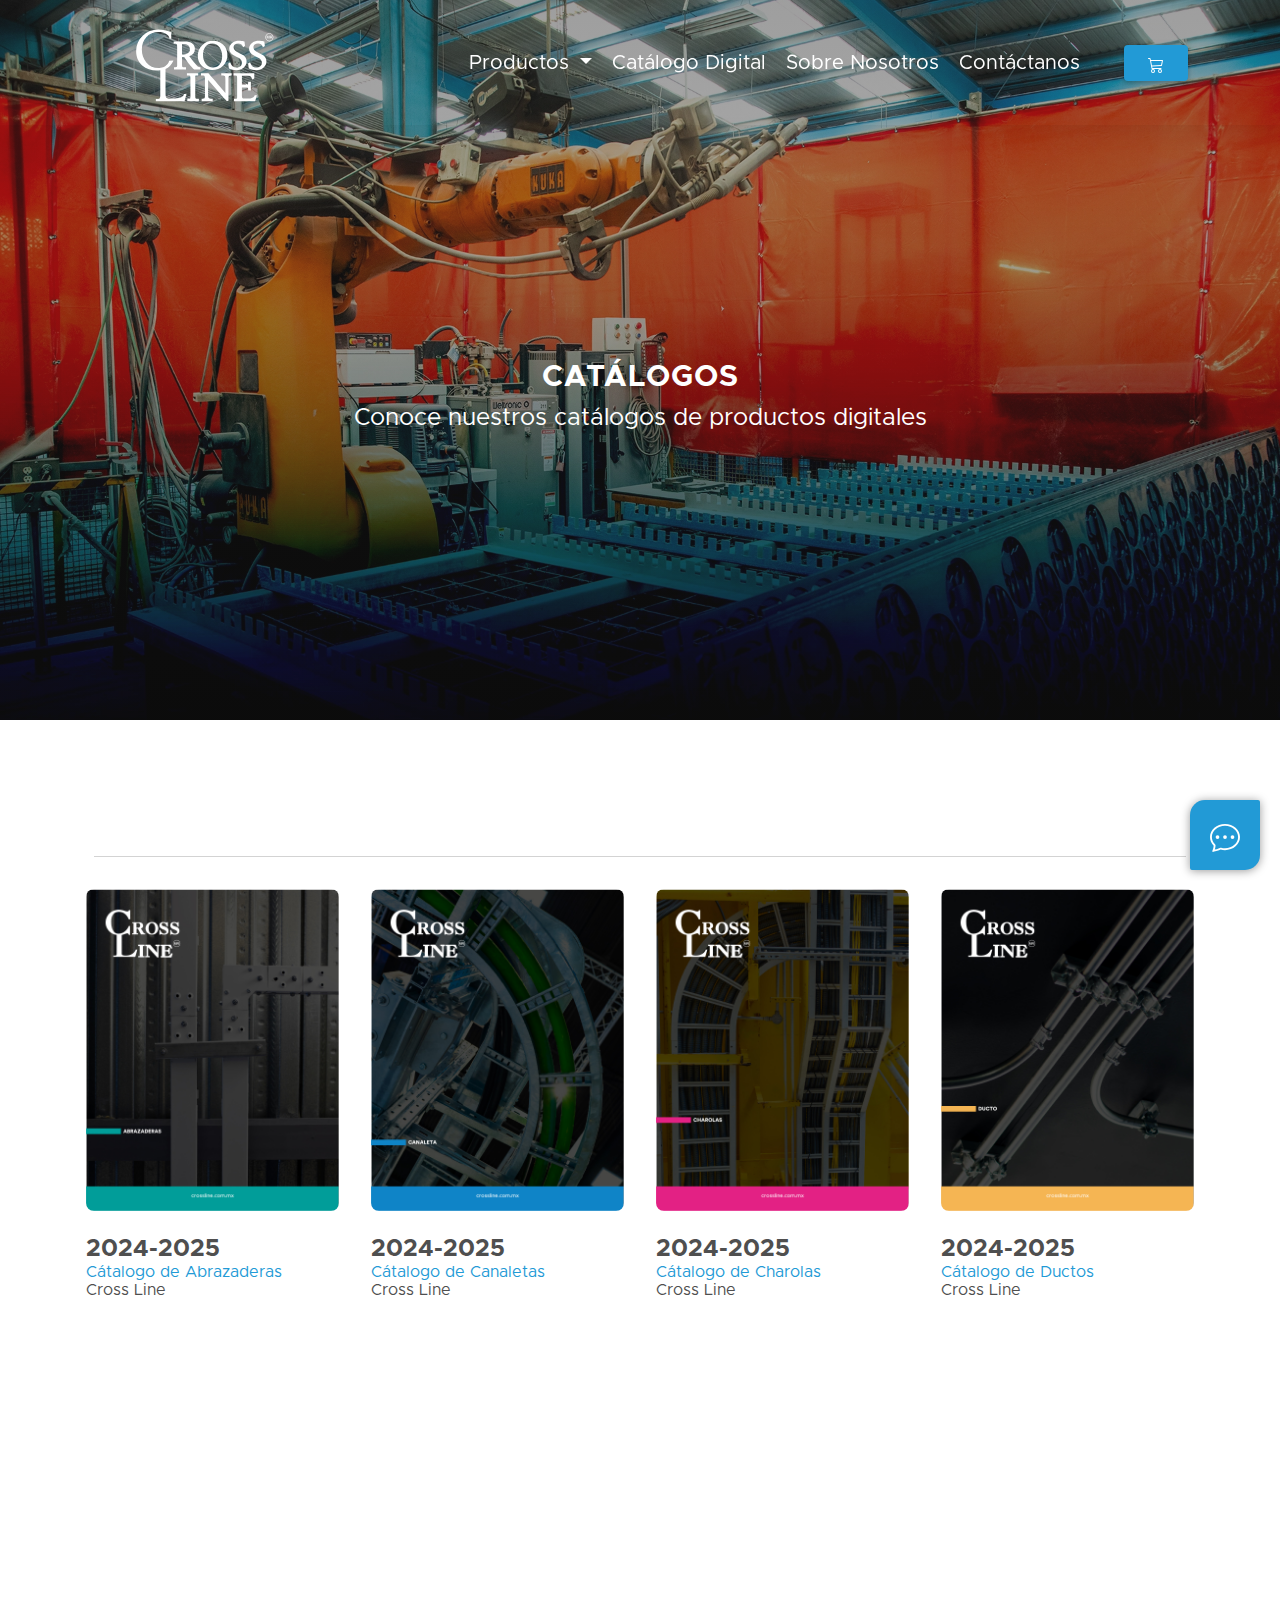
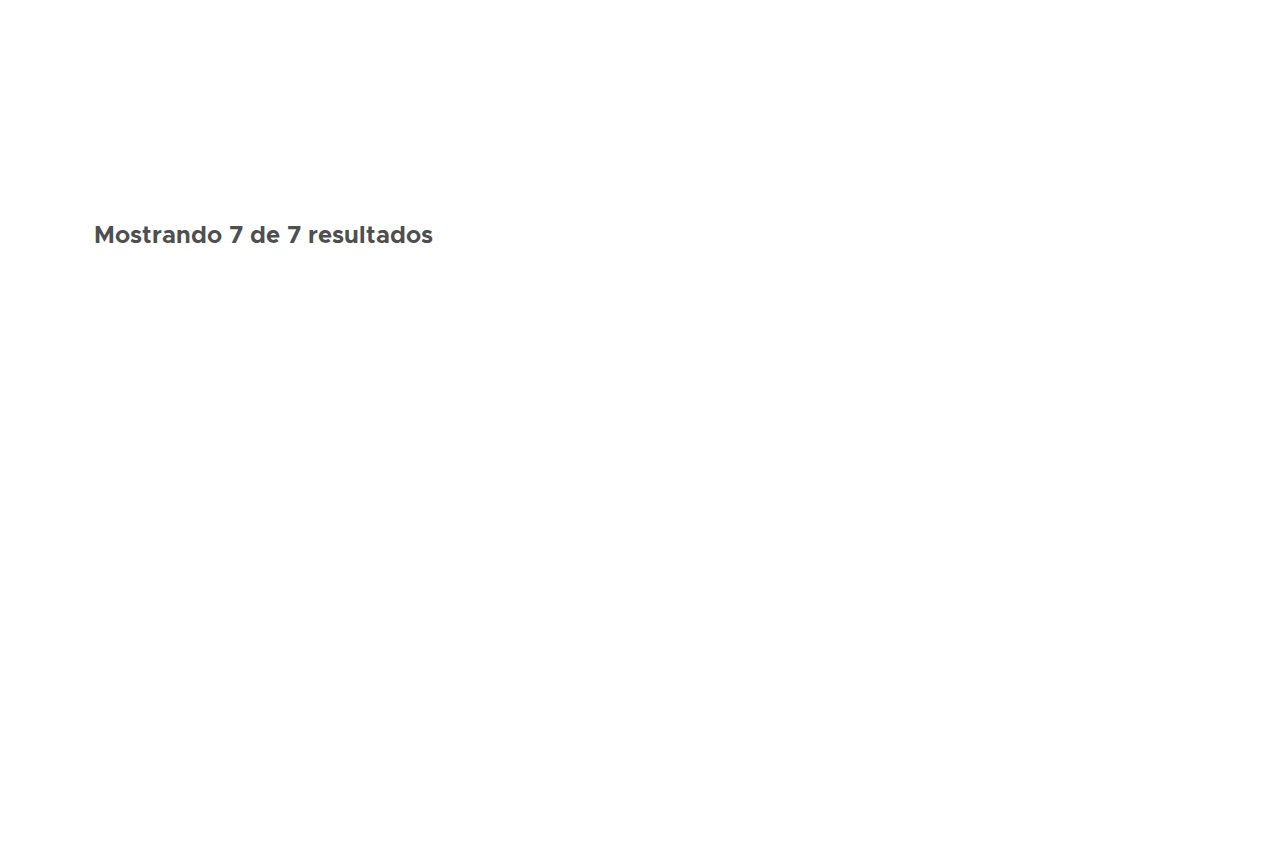
<file: catalogos/catalogos.html>
<!doctype html>
<html lang="es">

<head>

  <meta charset="utf-8">
  <meta http-equiv="X-UA-Compatible" content="IE=edge">
  <meta name="viewport" content="width=device-width, initial-scale=1.0">

  <meta name="description" content="Catálogos Digitales - [Descarga Gratuita] Soporteria, Ductos y Charolas Eléctricas">
  <meta name="robots" content="index,follow">

  <meta name="og:title" content="Cross Line - Cátalogos Digitales">
  <meta property="og:type" content="website">
  <meta property="og:url" content="https://crossline.com.mx/" />
  <meta property="og:image" content="" />
  <meta property="og:description"
    content="▷ Fabricantes de soporteria y Ductos desde hace más de 50 años en el mercado eléctrico.">

  <meta name="author" content="Create by PhynxMorales - Copyright Crossline">
  <meta property="og:locale" content="es_ES" />

  <link href="/css/bootstrap.min.css" rel="stylesheet">
  <link href="/css/mdb.min.css" rel="stylesheet" />
  <link rel="shortcut icon" href="/Assets/logotipo_CL_azul_Mesa de trabajo 1.svg" type="image/x-icon">
  <link rel="stylesheet" href="/css/style.css">
  <link rel="stylesheet" href="/css/animate.min.css" />
  <title>Cross Line | Catalogos</title>
</head>

<body>


   <!-- Navbar -->
   <header class="header">
    <nav class="navbar navbar-expand-lg navbar-dark fixed-top" id="menu">
      <!-- Container wrapper -->
      <div class="container">
        <!-- Navbar brand -->
        <a class="navbar-brand" href="/index.html">
          <img src="/Assets/logotipo_CL_blanco.svg" height="90" alt="Logo de Crossline" class="px-xl-5 px-lg-5 mt-2 logo" id="logo" loading="lazy" style="transition: all 300ms;">
        </a>
        <!-- Toggle button -->
        <button class="navbar-toggler" type="button" data-mdb-toggle="collapse" data-mdb-target="#navbarSupportedContent" aria-controls="navbarSupportedContent" aria-expanded="false" aria-label="Toggle navigation">
          <svg xmlns="http://www.w3.org/2000/svg" width="25" height="25" fill="currentColor" class="bi bi-list" viewBox="0 0 16 16">
            <path fill-rule="evenodd" d="M2.5 11.5A.5.5 0 0 1 3 11h10a.5.5 0 0 1 0 1H3a.5.5 0 0 1-.5-.5zm0-4A.5.5 0 0 1 3 7h10a.5.5 0 0 1 0 1H3a.5.5 0 0 1-.5-.5zm0-4A.5.5 0 0 1 3 3h10a.5.5 0 0 1 0 1H3a.5.5 0 0 1-.5-.5z"></path>
          </svg>
        </button>

        <!-- Collapsible wrapper -->
        <div class="collapse navbar-collapse" id="navbarSupportedContent">
          <!-- Left links -->

          <ul class="navbar-nav ml-auto navbar-end mb-2 mb-lg-0 px-4 font">
            <!-- Navbar dropdown -->
            <li class="nav-item dropdown">
              <a onclick="menu();" class="nav-link dropdown-toggle" href="#" id="navbarDropdown" role="button" data-mdb-toggle="dropdown" aria-expanded="false">
                Productos


              </a>
              <!-- Dropdown menu -->


              <ul class="dropdown-menu " aria-labelledby="navbarDropdown">
                <div class="row">

                  <div class="col-xl-6 col-md-12 col-sm-12 menu">
                    <a href="/productos/productos.html">
                      <li>
                        <button class="dropdown-item" type="button">Abrazaderas</button>
                      </li>
                    </a>
                    <a href="/productos/productos.html">
                      <li>
                        <button class="dropdown-item" type="button">Canal ventilado</button>
                      </li>
                    </a>
                    <a href="/productos/productos.html">
                      <li>
                        <button class="dropdown-item" type="button">Soporte tipo charola</button>
                      </li>
                    </a>
                    <a href="/productos/productos.html">
                      <li>
                        <button class="dropdown-item" type="button">Ductos</button>
                      </li>
                    </a>
                    <a href="/productos/productos.html">
                      <li>
                        <button class="dropdown-item" type="button">Unicanal</button>
                      </li>
                    </a>
                    <a href="/productos/productos.html">
                      <li>
                        <button class="dropdown-item" type="button">Tubería</button>
                      </li>
                    </a>
                    <a href="/productos/productos.html">
                      <li>
                        <button class="dropdown-item" type="button">Eléctroregistro</button>
                      </li>
                      </a><li class=" d-none d-sm-none d-md-none d-lg-block d-xl-block"><a href="/productos/productos.html">
                        </a><div class="row"><a href="/productos/productos.html">

                          </a><div class="col-1"><a href="/productos/productos.html"></a><a class="btn btn-outline-light btn-floating m-1" href="https://www.instagram.com/crosslinemex" role="button"><svg xmlns="http://www.w3.org/2000/svg" width="20" height="32" fill="currentColor" class="bi redes" viewBox="0 0 16 16">
                                <path d="M8 0C5.829 0 5.556.01 4.703.048 3.85.088 3.269.222 2.76.42a3.917 3.917 0 0 0-1.417.923A3.927 3.927 0 0 0 .42 2.76C.222 3.268.087 3.85.048 4.7.01 5.555 0 5.827 0 8.001c0 2.172.01 2.444.048 3.297.04.852.174 1.433.372 1.942.205.526.478.972.923 1.417.444.445.89.719 1.416.923.51.198 1.09.333 1.942.372C5.555 15.99 5.827 16 8 16s2.444-.01 3.298-.048c.851-.04 1.434-.174 1.943-.372a3.916 3.916 0 0 0 1.416-.923c.445-.445.718-.891.923-1.417.197-.509.332-1.09.372-1.942C15.99 10.445 16 10.173 16 8s-.01-2.445-.048-3.299c-.04-.851-.175-1.433-.372-1.941a3.926 3.926 0 0 0-.923-1.417A3.911 3.911 0 0 0 13.24.42c-.51-.198-1.092-.333-1.943-.372C10.443.01 10.172 0 7.998 0h.003zm-.717 1.442h.718c2.136 0 2.389.007 3.232.046.78.035 1.204.166 1.486.275.373.145.64.319.92.599.28.28.453.546.598.92.11.281.24.705.275 1.485.039.843.047 1.096.047 3.231s-.008 2.389-.047 3.232c-.035.78-.166 1.203-.275 1.485a2.47 2.47 0 0 1-.599.919c-.28.28-.546.453-.92.598-.28.11-.704.24-1.485.276-.843.038-1.096.047-3.232.047s-2.39-.009-3.233-.047c-.78-.036-1.203-.166-1.485-.276a2.478 2.478 0 0 1-.92-.598 2.48 2.48 0 0 1-.6-.92c-.109-.281-.24-.705-.275-1.485-.038-.843-.046-1.096-.046-3.233 0-2.136.008-2.388.046-3.231.036-.78.166-1.204.276-1.486.145-.373.319-.64.599-.92.28-.28.546-.453.92-.598.282-.11.705-.24 1.485-.276.738-.034 1.024-.044 2.515-.045v.002zm4.988 1.328a.96.96 0 1 0 0 1.92.96.96 0 0 0 0-1.92zm-4.27 1.122a4.109 4.109 0 1 0 0 8.217 4.109 4.109 0 0 0 0-8.217zm0 1.441a2.667 2.667 0 1 1 0 5.334 2.667 2.667 0 0 1 0-5.334z"></path>
                              </svg></a></div>
                          <div class="col-1"><a class="btn btn-outline-light btn-floating m-1" href="https://www.facebook.com/crosslinemx/" role="button"><svg xmlns="http://www.w3.org/2000/svg" width="20" height="33" fill="currentColor" class="bi redes" viewBox="0 0 16 16">
                                <path d="M16 8.049c0-4.446-3.582-8.05-8-8.05C3.58 0-.002 3.603-.002 8.05c0 4.017 2.926 7.347 6.75 7.951v-5.625h-2.03V8.05H6.75V6.275c0-2.017 1.195-3.131 3.022-3.131.876 0 1.791.157 1.791.157v1.98h-1.009c-.993 0-1.303.621-1.303 1.258v1.51h2.218l-.354 2.326H9.25V16c3.824-.604 6.75-3.934 6.75-7.951z"></path>
                              </svg></a></div>
                          <div class="col-1">
                            <a class="btn btn-outline-light btn-floating m-1" href="https://www.youtube.com/channel/UCWDmoGNaLzr-luP98msJFNw" role="button"><svg xmlns="http://www.w3.org/2000/svg" width="20" height="32" fill="currentColor" class="bi redes" viewBox="0 0 16 16">
                                <path d="M8.051 1.999h.089c.822.003 4.987.033 6.11.335a2.01 2.01 0 0 1 1.415 1.42c.101.38.172.883.22 1.402l.01.104.022.26.008.104c.065.914.073 1.77.074 1.957v.075c-.001.194-.01 1.108-.082 2.06l-.008.105-.009.104c-.05.572-.124 1.14-.235 1.558a2.007 2.007 0 0 1-1.415 1.42c-1.16.312-5.569.334-6.18.335h-.142c-.309 0-1.587-.006-2.927-.052l-.17-.006-.087-.004-.171-.007-.171-.007c-1.11-.049-2.167-.128-2.654-.26a2.007 2.007 0 0 1-1.415-1.419c-.111-.417-.185-.986-.235-1.558L.09 9.82l-.008-.104A31.4 31.4 0 0 1 0 7.68v-.122C.002 7.343.01 6.6.064 5.78l.007-.103.003-.052.008-.104.022-.26.01-.104c.048-.519.119-1.023.22-1.402a2.007 2.007 0 0 1 1.415-1.42c.487-.13 1.544-.21 2.654-.26l.17-.007.172-.006.086-.003.171-.007A99.788 99.788 0 0 1 7.858 2h.193zM6.4 5.209v4.818l4.157-2.408L6.4 5.209z"></path>
                              </svg>

                            </a>

                          </div>
                        </div>
                      </li>
                    
                  </div>
                  <div class="col-xl-6 col-md-0 col-sm-0 imagen-menu d-none d-sm-block d-md-block">
                    <img class="product-img" src="/Assets/Banner_Menu_Productos.webp" alt="Fabrica de cross line">
                  </div>
                </div>
              </ul>


            </li>
            <li class="nav-item">
              <a class="nav-link selected" aria-current="page" href="/catalogos/catalogos.html">
                <span>Catálogo Digital</span> </a>
            </li>
            <li class="nav-item">
              <a class="nav-link selected" aria-current="page" href="/sobre-nosotros/sobre-nosotros.html">Sobre Nosotros</a>
            </li>
            <li class="nav-item ">
              <a class="nav-link selected" href="/contactanos/contactanos.html" tabindex="-1" aria-disabled="true">Contáctanos</a>
            </li>
          </ul>
          <!-- Left links -->

          <!-- Search form -->

          <form class="d-flex">
            <ul class="navbar-nav icon-menu mb-lg-0">
              <li class="nav-item ml-3 ">
                <a href="/productos.html">
                  <button type="button" class="btn btn-carrito">
                    <svg xmlns="http://www.w3.org/2000/svg" width="16" height="16" fill="currentColor" class="bi bi-cart3" viewBox="0 0 16 16">
                      <path d="M0 1.5A.5.5 0 0 1 .5 1H2a.5.5 0 0 1 .485.379L2.89 3H14.5a.5.5 0 0 1 .49.598l-1 5a.5.5 0 0 1-.465.401l-9.397.472L4.415 11H13a.5.5 0 0 1 0 1H4a.5.5 0 0 1-.491-.408L2.01 3.607 1.61 2H.5a.5.5 0 0 1-.5-.5zM3.102 4l.84 4.479 9.144-.459L13.89 4H3.102zM5 12a2 2 0 1 0 0 4 2 2 0 0 0 0-4zm7 0a2 2 0 1 0 0 4 2 2 0 0 0 0-4zm-7 1a1 1 0 1 1 0 2 1 1 0 0 1 0-2zm7 0a1 1 0 1 1 0 2 1 1 0 0 1 0-2z"></path>
                    </svg>
                  </button>
                </a>
                <strong class="d-none d-sm-block ms-1"></strong>

              </li>

            </ul>
          </form>

        </div>
        <!-- Collapsible wrapper -->
      </div>
      <!-- Container wrapper -->
    </nav>
    <!-- Navbar -->
  </header>
  <!-- Navbar -->


  <main>


    <!--Banner-->
    <div class="container-fluid my-0 p-0">
      <div id="intro" class="bg-image banner-catalogos position-relative">
        <!-- Cortinilla negra con degradado en el overlay, usando RGBA -->
        <div class="position-absolute top-0 start-0 w-100 h-100" style="background: linear-gradient(to bottom, rgba(38, 38, 38, 0.445), rgba(38, 38, 38, 0.3)); z-index: 0;"></div>
    
        <!-- Contenedor con el texto -->
        <div class="container d-flex justify-content-center align-items-center h-100 mt-4 text-white position-relative z-index-6">
          <!--Row-->
          <div class="row mt-5 text-center">
            <!--Container-text-->
            <div class="col-lg-12 p-3">
              <h1 class="display-1 text-lowercase text-h1 wow animate__animated animate__fadeInDown" style="letter-spacing: 1px;">
                Catálogos
              </h1>
              <p class="mb-4 fs-4 wow animate__animated animate__fadeInUp animate__slow 2s">
                Conoce nuestros catálogos de productos digitales
              </p>
            </div>
            <!--Container-text-->
          </div>
          <!--Row-->
        </div>
      </div>
    </div>
    
    <!--Banner-->



    <!--Catalogo-->

    <div class="container mt-5 px-4 overflow-hidden">
      <div class="col-12">
        <h2 class="wow animate__animated  animate__fadeInLeft">Selecciona tu catálogo</h2>
        <hr class="wow animate__animated  animate__fadeInLeft animate__delay-1s">
      </div>
      <div class="row  gx-5">

        <div
          class="col-xs-12 col-sm-12 col-xl-3 catalogos p-3 wow animate__animated  animate__fadeInUp animate__slow	2s">
          <a target="_blank" href="/Assets/pdf/Catalogo_Abrazadera.pdf">
            <img src="/Assets/catalogos/portada_cat_abrazadera_Mesa de trabajo 1.jpg" alt="">
          </a>
          <div class="row">
            <div class="col-12 mt-4 text-catalogo">
              <h4>2024-2025</h4>
              <p class="title-catalogo">Cátalogo de Abrazaderas</p>
              <p>Cross Line</p>
            </div>
          </div>
        </div>

        <div
          class="col-xs-12 col-sm-12 col-xl-3  catalogos p-3 wow animate__animated  animate__fadeInUp animate__slow	2s">
          <a target="_blank" href="/Assets/pdf/Catalogo_Canaleta.pdf">
            <img src="/Assets/catalogos/portada_cat_canaleta_Mesa de trabajo 1.jpg" alt="">
          </a>
          <div class="row">
            <div class="col-12 mt-4 text-catalogo">
              <h4>2024-2025</h4>
              <p class="title-catalogo">Cátalogo de Canaletas</p>
              <p>Cross Line</p>
            </div>
          </div>
        </div>
        <div
          class=" col-xs-12 col-sm-12 col-xl-3 catalogos p-3 wow animate__animated  animate__fadeInUp animate__slow	2s">
          <a target="_blank" href="/Assets/pdf/Catalogo_Charola.pdf">
            <img src="/Assets/catalogos/portada_cat_charolas_Mesa de trabajo 1.jpg" alt="">
          </a>
          <div class="row">
            <div class="col-12 mt-4 text-catalogo">
              <h4>2024-2025</h4>
              <p class="title-catalogo">Cátalogo de Charolas</p>
              <p>Cross Line</p>
            </div>
          </div>
        </div>
        <div
          class=" col-xs-12 col-sm-12 col-xl-3  catalogos p-3 wow animate__animated  animate__fadeInUp animate__slow	2s">
          <a target="_blank" href="/Assets/pdf/Catalogo_Ducto.pdf">
            <img src="/Assets/catalogos/portada_cat_ducto_Mesa de trabajo 1.jpg" alt="">
          </a>
          <div class="row">
            <div class="col-12 mt-4 text-catalogo">
              <h4>2024-2025</h4>
              <p class="title-catalogo">Cátalogo de Ductos</p>
              <p>Cross Line</p>
            </div>
          </div>
        </div>

      </div>
    </div>
    <div class="container">
      <div class="row">
        <div
          class="col-xs-12 col-sm-12 col-xl-3 catalogos p-3 wow animate__animated  animate__fadeInUp animate__slow	2s">
          <a target="_blank" href="/Assets/pdf/Catalogo_Novedades.pdf">
            <img src="/Assets/catalogos/portada_cat_novedades_Mesa de trabajo 1.jpg" alt="">
          </a>
          <div class="row">
            <div class="col-12 mt-4 text-catalogo">
              <h4>2024-2025</h4>
              <p class="title-catalogo">Cátalogo de Novedades</p>
              <p>Cross Line</p>
            </div>
          </div>
        </div>
        <div
          class="col-xs-12 col-sm-12 col-xl-3  catalogos p-3 wow animate__animated  animate__fadeInUp animate__slow	2s">
          <a target="_blank" href="/Assets/pdf/Catalogo_Tuberia.pdf">
            <img src="/Assets/catalogos/portada_cat_tuberia_Mesa de trabajo 1.jpg" alt="">
          </a>
          <div class="row">
            <div class="col-12 mt-4 text-catalogo">
              <h4>2024-2025</h4>
              <p class="title-catalogo">Cátalogo de Tuberia</p>
              <p>Cross Line</p>
            </div>
          </div>
        </div>
        <div
          class=" col-xs-12 col-sm-12 col-xl-3 catalogos p-3 wow animate__animated  animate__fadeInUp animate__slow	2s">
          <a target="_blank" href="/Assets/pdf/Catalogo_Unicanal.pdf">
            <img src="/Assets/catalogos/portada_cat_unicanal_Mesa de trabajo 1.jpg" alt="">
          </a>
          <div class="row">
            <div class="col-12 mt-4 text-catalogo">
              <h4>2024-2025</h4>
              <p class="title-catalogo">Cátalogo de Unicanal</p>
              <p>Cross Line</p>
            </div>
          </div>
        </div>
        <div class="col-12 mt-5 mb-4 px-4">
          <h4>Mostrando 7 de 7 resultados</h4>
        </div>
      </div>
    </div>

    <div class="btn-container">
      <input type="checkbox" id="btn-mas">
      <div class="social">

        <a href="tel:+5215558701197">
          <svg xmlns="http://www.w3.org/2000/svg" width="20" height="20" fill="currentColor" class="bi bi-whatsapp"
            viewBox="0 0 16 16">
            <path
              d="M13.601 2.326A7.854 7.854 0 0 0 7.994 0C3.627 0 .068 3.558.064 7.926c0 1.399.366 2.76 1.057 3.965L0 16l4.204-1.102a7.933 7.933 0 0 0 3.79.965h.004c4.368 0 7.926-3.558 7.93-7.93A7.898 7.898 0 0 0 13.6 2.326zM7.994 14.521a6.573 6.573 0 0 1-3.356-.92l-.24-.144-2.494.654.666-2.433-.156-.251a6.56 6.56 0 0 1-1.007-3.505c0-3.626 2.957-6.584 6.591-6.584a6.56 6.56 0 0 1 4.66 1.931 6.557 6.557 0 0 1 1.928 4.66c-.004 3.639-2.961 6.592-6.592 6.592zm3.615-4.934c-.197-.099-1.17-.578-1.353-.646-.182-.065-.315-.099-.445.099-.133.197-.513.646-.627.775-.114.133-.232.148-.43.05-.197-.1-.836-.308-1.592-.985-.59-.525-.985-1.175-1.103-1.372-.114-.198-.011-.304.088-.403.087-.088.197-.232.296-.346.1-.114.133-.198.198-.33.065-.134.034-.248-.015-.347-.05-.099-.445-1.076-.612-1.47-.16-.389-.323-.335-.445-.34-.114-.007-.247-.007-.38-.007a.729.729 0 0 0-.529.247c-.182.198-.691.677-.691 1.654 0 .977.71 1.916.81 2.049.098.133 1.394 2.132 3.383 2.992.47.205.84.326 1.129.418.475.152.904.129 1.246.08.38-.058 1.171-.48 1.338-.943.164-.464.164-.86.114-.943-.049-.084-.182-.133-.38-.232z">
            </path>
          </svg>
        </a>
        <a href="mailto:ventasinternet@crossline.com.mx">
          <svg xmlns="http://www.w3.org/2000/svg" width="20" height="20" fill="currentColor" class="bi bi-envelope-fill"
            viewBox="0 0 16 16">
            <path
              d="M.05 3.555A2 2 0 0 1 2 2h12a2 2 0 0 1 1.95 1.555L8 8.414.05 3.555zM0 4.697v7.104l5.803-3.558L0 4.697zM6.761 8.83l-6.57 4.027A2 2 0 0 0 2 14h12a2 2 0 0 0 1.808-1.144l-6.57-4.027L8 9.586l-1.239-.757zm3.436-.586L16 11.801V4.697l-5.803 3.546z">
            </path>
          </svg>
        </a>
      </div>

      <div class="btn-mas">
        <label for="btn-mas" class="icon-mas"><svg xmlns="http://www.w3.org/2000/svg" width="30" height="30"
            fill="currentColor" class="bi bi-chat-dots" viewBox="0 0 16 16">
            <path
              d="M5 8a1 1 0 1 1-2 0 1 1 0 0 1 2 0zm4 0a1 1 0 1 1-2 0 1 1 0 0 1 2 0zm3 1a1 1 0 1 0 0-2 1 1 0 0 0 0 2z" />
            <path
              d="m2.165 15.803.02-.004c1.83-.363 2.948-.842 3.468-1.105A9.06 9.06 0 0 0 8 15c4.418 0 8-3.134 8-7s-3.582-7-8-7-8 3.134-8 7c0 1.76.743 3.37 1.97 4.6a10.437 10.437 0 0 1-.524 2.318l-.003.011a10.722 10.722 0 0 1-.244.637c-.079.186.074.394.273.362a21.673 21.673 0 0 0 .693-.125zm.8-3.108a1 1 0 0 0-.287-.801C1.618 10.83 1 9.468 1 8c0-3.192 3.004-6 7-6s7 2.808 7 6c0 3.193-3.004 6-7 6a8.06 8.06 0 0 1-2.088-.272 1 1 0 0 0-.711.074c-.387.196-1.24.57-2.634.893a10.97 10.97 0 0 0 .398-2z" />
          </svg></label>
      </div>
    </div>



    <!--Sucursales-->
  </main>

  <!-- Footer -->
  <footer class="footer bg-footer text-center text-custom ">
    <!-- Grid container -->
    <div class="container p-4">


      <!-- Section: Links -->
      <section>
        <!--Grid row-->
        <div class="row mt-4 mb-4">
          <!--Grid column-->
          <div class="col-lg-3 col-md-6 mb-4">
            <h5 class="text-uppercase text-start mb-3">
              <img width="150" src="/Assets/logotipo_CL_blanco.svg" alt="">
            </h5>
            <div class="col-12">
              <div class="text-footer">
                <p class="text-start text-white text-justify">Somos fabricantes de ductos y soportes para instalaciones
                  eléctricas, con los estándares más altos de calidad. Contamos con representación en todas las regiones
                  de México</p>
                <a class="btn btn-outline-light btn-floating m-1" href="#!" role="button"><svg
                    xmlns="http://www.w3.org/2000/svg" width="20" height="33" fill="currentColor" class="bi bi-facebook"
                    viewBox="0 0 16 16">
                    <path
                      d="M16 8.049c0-4.446-3.582-8.05-8-8.05C3.58 0-.002 3.603-.002 8.05c0 4.017 2.926 7.347 6.75 7.951v-5.625h-2.03V8.05H6.75V6.275c0-2.017 1.195-3.131 3.022-3.131.876 0 1.791.157 1.791.157v1.98h-1.009c-.993 0-1.303.621-1.303 1.258v1.51h2.218l-.354 2.326H9.25V16c3.824-.604 6.75-3.934 6.75-7.951z" />
                  </svg></a>

                <!-- Twitter -->
                <a class="btn btn-outline-light btn-floating m-1" href="#!" role="button">
                  <svg xmlns="http://www.w3.org/2000/svg" width="20" height="32" fill="currentColor"
                    class="bi bi-twitter" viewBox="0 0 16 16">
                    <path
                      d="M5.026 15c6.038 0 9.341-5.003 9.341-9.334 0-.14 0-.282-.006-.422A6.685 6.685 0 0 0 16 3.542a6.658 6.658 0 0 1-1.889.518 3.301 3.301 0 0 0 1.447-1.817 6.533 6.533 0 0 1-2.087.793A3.286 3.286 0 0 0 7.875 6.03a9.325 9.325 0 0 1-6.767-3.429 3.289 3.289 0 0 0 1.018 4.382A3.323 3.323 0 0 1 .64 6.575v.045a3.288 3.288 0 0 0 2.632 3.218 3.203 3.203 0 0 1-.865.115 3.23 3.23 0 0 1-.614-.057 3.283 3.283 0 0 0 3.067 2.277A6.588 6.588 0 0 1 .78 13.58a6.32 6.32 0 0 1-.78-.045A9.344 9.344 0 0 0 5.026 15z" />
                  </svg>
                </a>

                <!-- Google -->
                <a class="btn btn-outline-light btn-floating m-1" href="#!" role="button"><svg
                    xmlns="http://www.w3.org/2000/svg" width="20" height="32" fill="currentColor" class="bi bi-youtube"
                    viewBox="0 0 16 16">
                    <path
                      d="M8.051 1.999h.089c.822.003 4.987.033 6.11.335a2.01 2.01 0 0 1 1.415 1.42c.101.38.172.883.22 1.402l.01.104.022.26.008.104c.065.914.073 1.77.074 1.957v.075c-.001.194-.01 1.108-.082 2.06l-.008.105-.009.104c-.05.572-.124 1.14-.235 1.558a2.007 2.007 0 0 1-1.415 1.42c-1.16.312-5.569.334-6.18.335h-.142c-.309 0-1.587-.006-2.927-.052l-.17-.006-.087-.004-.171-.007-.171-.007c-1.11-.049-2.167-.128-2.654-.26a2.007 2.007 0 0 1-1.415-1.419c-.111-.417-.185-.986-.235-1.558L.09 9.82l-.008-.104A31.4 31.4 0 0 1 0 7.68v-.122C.002 7.343.01 6.6.064 5.78l.007-.103.003-.052.008-.104.022-.26.01-.104c.048-.519.119-1.023.22-1.402a2.007 2.007 0 0 1 1.415-1.42c.487-.13 1.544-.21 2.654-.26l.17-.007.172-.006.086-.003.171-.007A99.788 99.788 0 0 1 7.858 2h.193zM6.4 5.209v4.818l4.157-2.408L6.4 5.209z" />
                  </svg></a>
              </div>
            </div>
          </div>
          <!--Grid column-->

          <!--Grid column-->
          <div class="col-lg-3 col-md-6 mb-4 mx-auto text-lg-start">
            <h5 class="text-uppercase fw-bold">Nuestros Productos</h5>

            <ul class="list-unstyled ">
              <li>
                <a href="#!" class="text-custom"><svg xmlns="http://www.w3.org/2000/svg" width="16" height="16"
                    fill="currentColor" class="bi bi-chevron-compact-right" viewBox="0 0 16 16">
                    <path fill-rule="evenodd"
                      d="M6.776 1.553a.5.5 0 0 1 .671.223l3 6a.5.5 0 0 1 0 .448l-3 6a.5.5 0 1 1-.894-.448L9.44 8 6.553 2.224a.5.5 0 0 1 .223-.671z" />
                  </svg> Abrazaderas para tubería</a>
              </li>
              <li>
                <a href="#!" class="text-custom"><svg xmlns="http://www.w3.org/2000/svg" width="16" height="16"
                    fill="currentColor" class="bi bi-chevron-compact-right" viewBox="0 0 16 16">
                    <path fill-rule="evenodd"
                      d="M6.776 1.553a.5.5 0 0 1 .671.223l3 6a.5.5 0 0 1 0 .448l-3 6a.5.5 0 1 1-.894-.448L9.44 8 6.553 2.224a.5.5 0 0 1 .223-.671z" />
                  </svg> Canal ventilado</a>
              </li>
              <li>
                <a href="#!" class="text-custom"><svg xmlns="http://www.w3.org/2000/svg" width="16" height="16"
                    fill="currentColor" class="bi bi-chevron-compact-right" viewBox="0 0 16 16">
                    <path fill-rule="evenodd"
                      d="M6.776 1.553a.5.5 0 0 1 .671.223l3 6a.5.5 0 0 1 0 .448l-3 6a.5.5 0 1 1-.894-.448L9.44 8 6.553 2.224a.5.5 0 0 1 .223-.671z" />
                  </svg> Soporte tipo charola</a>
              </li>
              <li>
                <a href="#!" class="text-custom"><svg xmlns="http://www.w3.org/2000/svg" width="16" height="16"
                    fill="currentColor" class="bi bi-chevron-compact-right" viewBox="0 0 16 16">
                    <path fill-rule="evenodd"
                      d="M6.776 1.553a.5.5 0 0 1 .671.223l3 6a.5.5 0 0 1 0 .448l-3 6a.5.5 0 1 1-.894-.448L9.44 8 6.553 2.224a.5.5 0 0 1 .223-.671z" />
                  </svg> Ductos</a>
              </li>
              <li>
                <a href="#!" class="text-custom"><svg xmlns="http://www.w3.org/2000/svg" width="16" height="16"
                    fill="currentColor" class="bi bi-chevron-compact-right" viewBox="0 0 16 16">
                    <path fill-rule="evenodd"
                      d="M6.776 1.553a.5.5 0 0 1 .671.223l3 6a.5.5 0 0 1 0 .448l-3 6a.5.5 0 1 1-.894-.448L9.44 8 6.553 2.224a.5.5 0 0 1 .223-.671z" />
                  </svg> Unicanal</a>
              </li>
              <li>
                <a href="#!" class="text-custom"><svg xmlns="http://www.w3.org/2000/svg" width="16" height="16"
                    fill="currentColor" class="bi bi-chevron-compact-right" viewBox="0 0 16 16">
                    <path fill-rule="evenodd"
                      d="M6.776 1.553a.5.5 0 0 1 .671.223l3 6a.5.5 0 0 1 0 .448l-3 6a.5.5 0 1 1-.894-.448L9.44 8 6.553 2.224a.5.5 0 0 1 .223-.671z" />
                  </svg> Tubería</a>
              </li>
              <li>
                <a href="#!" class="text-custom"><svg xmlns="http://www.w3.org/2000/svg" width="16" height="16"
                    fill="currentColor" class="bi bi-chevron-compact-right" viewBox="0 0 16 16">
                    <path fill-rule="evenodd"
                      d="M6.776 1.553a.5.5 0 0 1 .671.223l3 6a.5.5 0 0 1 0 .448l-3 6a.5.5 0 1 1-.894-.448L9.44 8 6.553 2.224a.5.5 0 0 1 .223-.671z" />
                  </svg> Eléctroregistro</a>
              </li>

            </ul>
          </div>
          <!--Grid column-->

          <!--Grid column-->
          <div class="col-lg-3 col-md-6 mb-4 text-lg-start">
            <h5 class="text-uppercase fw-bold">Contáctanos
            </h5>

            <ul class="list-unstyled mb-0">
              <li>
                <a href="mailto:ventas.cdmx@siemsupply.com.mx" class="text-custom mb-2"><svg
                    xmlns="http://www.w3.org/2000/svg" width="16" height="16" fill="currentColor" class="bi bi-envelope"
                    viewBox="0 0 16 16">
                    <path
                      d="M0 4a2 2 0 0 1 2-2h12a2 2 0 0 1 2 2v8a2 2 0 0 1-2 2H2a2 2 0 0 1-2-2V4zm2-1a1 1 0 0 0-1 1v.217l7 4.2 7-4.2V4a1 1 0 0 0-1-1H2zm13 2.383l-4.758 2.855L15 11.114v-5.73zm-.034 6.878L9.271 8.82 8 9.583 6.728 8.82l-5.694 3.44A1 1 0 0 0 2 13h12a1 1 0 0 0 .966-.739zM1 11.114l4.758-2.876L1 5.383v5.73z" />
                  </svg> ventasinternet@crossline.com.mx</a>
              </li>
              <li>
                <a href="tel:3323885754" class="text-custom mb-2"><svg xmlns="http://www.w3.org/2000/svg" width="16"
                    height="16" fill="currentColor" class="bi bi-telephone" viewBox="0 0 16 16">
                    <path
                      d="M3.654 1.328a.678.678 0 0 0-1.015-.063L1.605 2.3c-.483.484-.661 1.169-.45 1.77a17.568 17.568 0 0 0 4.168 6.608 17.569 17.569 0 0 0 6.608 4.168c.601.211 1.286.033 1.77-.45l1.034-1.034a.678.678 0 0 0-.063-1.015l-2.307-1.794a.678.678 0 0 0-.58-.122l-2.19.547a1.745 1.745 0 0 1-1.657-.459L5.482 8.062a1.745 1.745 0 0 1-.46-1.657l.548-2.19a.678.678 0 0 0-.122-.58L3.654 1.328zM1.884.511a1.745 1.745 0 0 1 2.612.163L6.29 2.98c.329.423.445.974.315 1.494l-.547 2.19a.678.678 0 0 0 .178.643l2.457 2.457a.678.678 0 0 0 .644.178l2.189-.547a1.745 1.745 0 0 1 1.494.315l2.306 1.794c.829.645.905 1.87.163 2.611l-1.034 1.034c-.74.74-1.846 1.065-2.877.702a18.634 18.634 0 0 1-7.01-4.42 18.634 18.634 0 0 1-4.42-7.009c-.362-1.03-.037-2.137.703-2.877L1.885.511z" />
                  </svg> Lada Sin Costo 01800-CROSS LINE (27677 5463)</a>
              </li>
              <li>
                <a href="tel:3323885754" class="text-custom mb-2"><svg xmlns="http://www.w3.org/2000/svg" width="16"
                    height="16" fill="currentColor" class="bi bi-telephone" viewBox="0 0 16 16">
                    <path
                      d="M3.654 1.328a.678.678 0 0 0-1.015-.063L1.605 2.3c-.483.484-.661 1.169-.45 1.77a17.568 17.568 0 0 0 4.168 6.608 17.569 17.569 0 0 0 6.608 4.168c.601.211 1.286.033 1.77-.45l1.034-1.034a.678.678 0 0 0-.063-1.015l-2.307-1.794a.678.678 0 0 0-.58-.122l-2.19.547a1.745 1.745 0 0 1-1.657-.459L5.482 8.062a1.745 1.745 0 0 1-.46-1.657l.548-2.19a.678.678 0 0 0-.122-.58L3.654 1.328zM1.884.511a1.745 1.745 0 0 1 2.612.163L6.29 2.98c.329.423.445.974.315 1.494l-.547 2.19a.678.678 0 0 0 .178.643l2.457 2.457a.678.678 0 0 0 .644.178l2.189-.547a1.745 1.745 0 0 1 1.494.315l2.306 1.794c.829.645.905 1.87.163 2.611l-1.034 1.034c-.74.74-1.846 1.065-2.877.702a18.634 18.634 0 0 1-7.01-4.42 18.634 18.634 0 0 1-4.42-7.009c-.362-1.03-.037-2.137.703-2.877L1.885.511z" />
                  </svg> +52 5558701197</a>
              </li>
              <li>
                <a href="mailto:ventas1.cdmx@siemsupply.com.mx" class="text-custom mb-2">
                  <svg xmlns="http://www.w3.org/2000/svg" width="16" height="16" fill="currentColor"
                    class="bi bi-geo-alt-fill" viewBox="0 0 16 16">
                    <path d="M8 16s6-5.686 6-10A6 6 0 0 0 2 6c0 4.314 6 10 6 10zm0-7a3 3 0 1 1 0-6 3 3 0 0 1 0 6z" />
                  </svg>
                  Calle Alessandro Volta Lote. 1 y 2.
                  Parque Industrial Cuamatla Cuautitlan Izcalli, Estado de México. C.P. 54730</a>
              </li>
            </ul>
          </div>
          <!--Grid column-->

          <!--Grid column-->
          <div class="col-lg-3 col-md-6 mb-4 ">

            <h5 class="text-uppercase fw-bold">Ubicación
            </h5>
            <div class="ratio ratio-16x9">
              <iframe
                src="https://www.google.com/maps/embed?pb=!1m18!1m12!1m3!1d15029.583445947681!2d-99.21091937074729!3d19.653109745922315!2m3!1f0!2f0!3f0!3m2!1i1024!2i768!4f13.1!3m3!1m2!1s0x85d21e2bd27124b7%3A0xaf266c101060cd06!2sCross%20Line!5e0!3m2!1ses-419!2smx!4v1615924725611!5m2!1ses-419!2smx"
                width="400" height="300" style="border:0;" allowfullscreen="" loading="lazy"></iframe>
            </div>
          </div>
          <!--Grid column-->
        </div>
        <!--Grid row-->
      </section>
      <!-- Section: Links -->
      <!-- Section: Social media -->
      <section class="mb-4">
        <!-- Facebook -->


      </section>
      <!-- Section: Social media -->

    </div>
    <!-- Grid container -->

    <!-- Copyright -->
    <div class="text-center copyright p-4">
      © <span id="year"></span> Copyright:
      <a class="text-white" href="https://croosline.com/">Cross Line</a><br>
      <a href="http://crossline.com.mx/aviso-priva/">Consulta nuestro aviso de privacidad</a>
  </div>
    <!-- Copyright -->
  </footer>
  <!-- Footer -->

  <!-- JQuery -->
  <script src="/include/jquery-3.5.1.min.js"></script>
  <!-- Boostrap -->
  <script type="text/javascript" src="/js/mdb.min.js"></script>
  <script src="https://cdn.jsdelivr.net/npm/bootstrap@5.0.1/dist/js/bootstrap.bundle.min.js"
    integrity="sha384-gtEjrD/SeCtmISkJkNUaaKMoLD0//ElJ19smozuHV6z3Iehds+3Ulb9Bn9Plx0x4"
    crossorigin="anonymous"></script>
  <!-- Scripts CrossLine -->
  <script src="/include/scripts.js"></script>
  <!-- WOW Animation -->
  <script src="/js/wow.min.js"></script>
  <script>
    new WOW().init();
  </script>
  <script src="/js/main.js"></script>

</body>

</html>
</file>
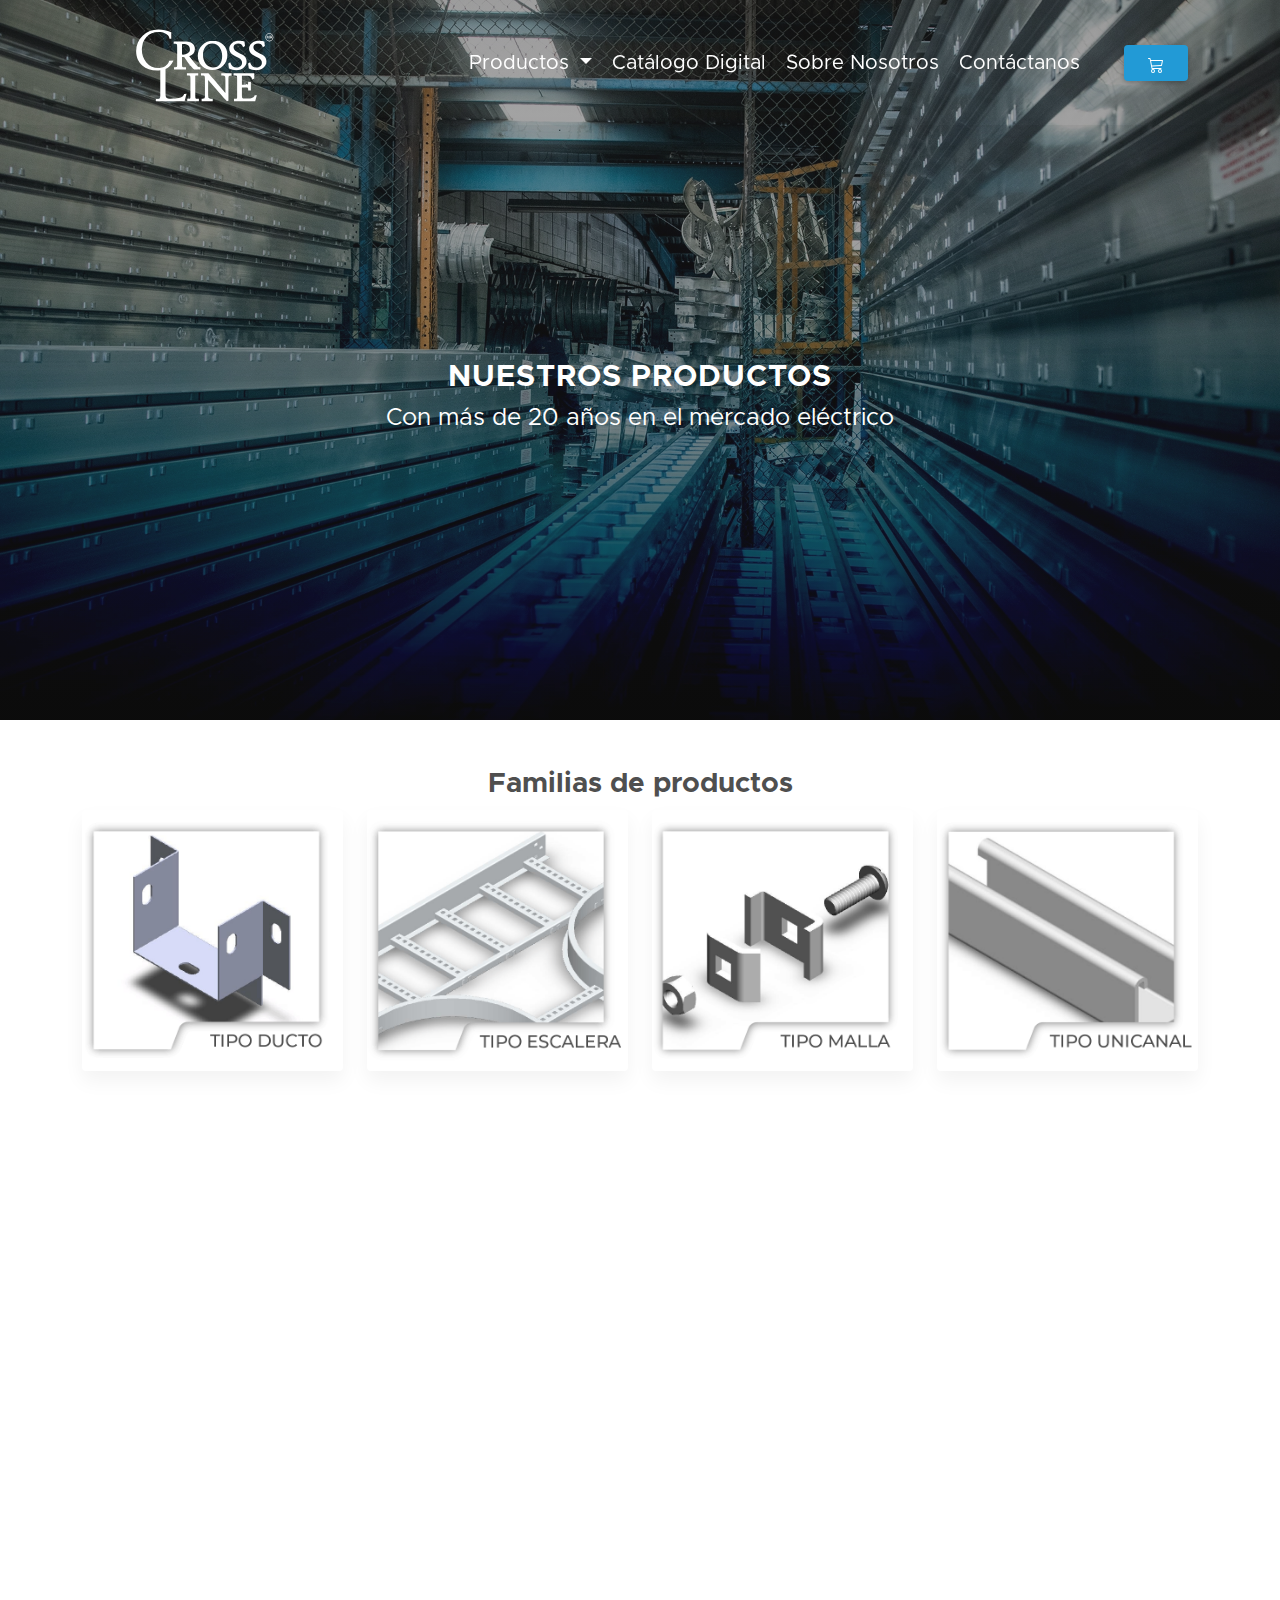
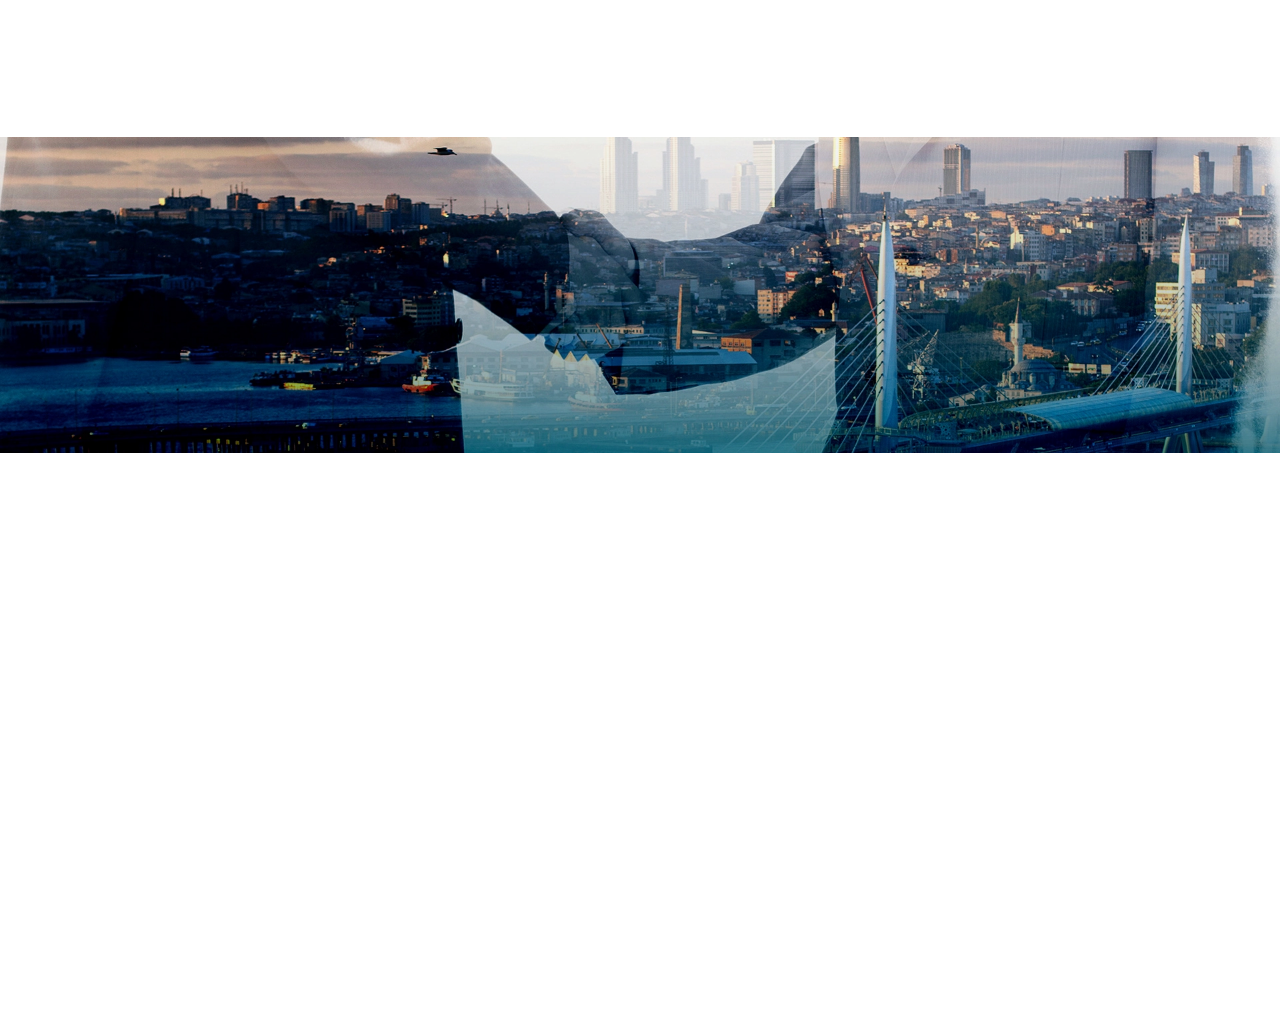
<file: productos/productos.html>
<!doctype html>
<html lang="es">

<head>

  <meta charset="utf-8">
  <meta http-equiv="X-UA-Compatible" content="IE=edge">
  <meta name="viewport" content="width=device-width, initial-scale=1.0">

  <meta name="description" content="Portafolio más completo de Soporteria y Ductos Eléctricos, dentro del mercado.">
  <meta name="robots" content="index,follow">

  <meta name="og:title" content="Cross Line - Productos">
  <meta property="og:type" content="website">
  <meta property="og:url" content="https://crossline.com.mx/" />
  <meta property="og:image" content="" />
  <meta property="og:description"
    content="▷ Fabricantes de soporteria y Ductos desde hace más de 50 años en el mercado eléctrico.">

  <meta name="author" content="Create by PhynxMorales - Copyright Crossline">
  <meta property="og:locale" content="es_ES" />

  <link href="/css/bootstrap.min.css" rel="stylesheet">
  <link href="/css/mdb.min.css" rel="stylesheet" />
  <link rel="shortcut icon" href="/Assets/logotipo_CL_azul_Mesa de trabajo 1.svg" type="image/x-icon">
  <link rel="stylesheet" href="/css/style.css">
  <link rel="stylesheet" href="/css/animate.min.css" />
  <title>Cross Line | Productos</title>
</head>

<body>


  <!-- Navbar -->
  <header class="header">
    <nav class="navbar navbar-expand-lg navbar-dark fixed-top" id="menu">
      <!-- Container wrapper -->
      <div class="container">
        <!-- Navbar brand -->
        <a class="navbar-brand" href="/index.html">
          <img src="/Assets/logotipo_CL_blanco.svg" height="90" alt="Logo de Crossline" class="px-xl-5 px-lg-5 mt-2 logo" id="logo" loading="lazy" style="transition: all 300ms;">
        </a>
        <!-- Toggle button -->
        <button class="navbar-toggler" type="button" data-mdb-toggle="collapse" data-mdb-target="#navbarSupportedContent" aria-controls="navbarSupportedContent" aria-expanded="false" aria-label="Toggle navigation">
          <svg xmlns="http://www.w3.org/2000/svg" width="25" height="25" fill="currentColor" class="bi bi-list" viewBox="0 0 16 16">
            <path fill-rule="evenodd" d="M2.5 11.5A.5.5 0 0 1 3 11h10a.5.5 0 0 1 0 1H3a.5.5 0 0 1-.5-.5zm0-4A.5.5 0 0 1 3 7h10a.5.5 0 0 1 0 1H3a.5.5 0 0 1-.5-.5zm0-4A.5.5 0 0 1 3 3h10a.5.5 0 0 1 0 1H3a.5.5 0 0 1-.5-.5z"></path>
          </svg>
        </button>

        <!-- Collapsible wrapper -->
        <div class="collapse navbar-collapse" id="navbarSupportedContent">
          <!-- Left links -->

          <ul class="navbar-nav ml-auto navbar-end mb-2 mb-lg-0 px-4 font">
            <!-- Navbar dropdown -->
            <li class="nav-item dropdown">
              <a onclick="menu();" class="nav-link dropdown-toggle" href="#" id="navbarDropdown" role="button" data-mdb-toggle="dropdown" aria-expanded="false">
                Productos


              </a>
              <!-- Dropdown menu -->


              <ul class="dropdown-menu " aria-labelledby="navbarDropdown">
                <div class="row">

                  <div class="col-xl-6 col-md-12 col-sm-12 menu">
                    <a href="/productos/productos.html">
                      <li>
                        <button class="dropdown-item" type="button">Abrazaderas</button>
                      </li>
                    </a>
                    <a href="/productos/productos.html">
                      <li>
                        <button class="dropdown-item" type="button">Canal ventilado</button>
                      </li>
                    </a>
                    <a href="/productos/productos.html">
                      <li>
                        <button class="dropdown-item" type="button">Soporte tipo charola</button>
                      </li>
                    </a>
                    <a href="/productos/productos.html">
                      <li>
                        <button class="dropdown-item" type="button">Ductos</button>
                      </li>
                    </a>
                    <a href="/productos/productos.html">
                      <li>
                        <button class="dropdown-item" type="button">Unicanal</button>
                      </li>
                    </a>
                    <a href="/productos/productos.html">
                      <li>
                        <button class="dropdown-item" type="button">Tubería</button>
                      </li>
                    </a>
                    <a href="/productos/productos.html">
                      <li>
                        <button class="dropdown-item" type="button">Eléctroregistro</button>
                      </li>
                      </a><li class=" d-none d-sm-none d-md-none d-lg-block d-xl-block"><a href="/productos/productos.html">
                        </a><div class="row"><a href="/productos/productos.html">

                          </a><div class="col-1"><a href="/productos/productos.html"></a><a class="btn btn-outline-light btn-floating m-1" href="https://www.instagram.com/crosslinemex" role="button"><svg xmlns="http://www.w3.org/2000/svg" width="20" height="32" fill="currentColor" class="bi redes" viewBox="0 0 16 16">
                                <path d="M8 0C5.829 0 5.556.01 4.703.048 3.85.088 3.269.222 2.76.42a3.917 3.917 0 0 0-1.417.923A3.927 3.927 0 0 0 .42 2.76C.222 3.268.087 3.85.048 4.7.01 5.555 0 5.827 0 8.001c0 2.172.01 2.444.048 3.297.04.852.174 1.433.372 1.942.205.526.478.972.923 1.417.444.445.89.719 1.416.923.51.198 1.09.333 1.942.372C5.555 15.99 5.827 16 8 16s2.444-.01 3.298-.048c.851-.04 1.434-.174 1.943-.372a3.916 3.916 0 0 0 1.416-.923c.445-.445.718-.891.923-1.417.197-.509.332-1.09.372-1.942C15.99 10.445 16 10.173 16 8s-.01-2.445-.048-3.299c-.04-.851-.175-1.433-.372-1.941a3.926 3.926 0 0 0-.923-1.417A3.911 3.911 0 0 0 13.24.42c-.51-.198-1.092-.333-1.943-.372C10.443.01 10.172 0 7.998 0h.003zm-.717 1.442h.718c2.136 0 2.389.007 3.232.046.78.035 1.204.166 1.486.275.373.145.64.319.92.599.28.28.453.546.598.92.11.281.24.705.275 1.485.039.843.047 1.096.047 3.231s-.008 2.389-.047 3.232c-.035.78-.166 1.203-.275 1.485a2.47 2.47 0 0 1-.599.919c-.28.28-.546.453-.92.598-.28.11-.704.24-1.485.276-.843.038-1.096.047-3.232.047s-2.39-.009-3.233-.047c-.78-.036-1.203-.166-1.485-.276a2.478 2.478 0 0 1-.92-.598 2.48 2.48 0 0 1-.6-.92c-.109-.281-.24-.705-.275-1.485-.038-.843-.046-1.096-.046-3.233 0-2.136.008-2.388.046-3.231.036-.78.166-1.204.276-1.486.145-.373.319-.64.599-.92.28-.28.546-.453.92-.598.282-.11.705-.24 1.485-.276.738-.034 1.024-.044 2.515-.045v.002zm4.988 1.328a.96.96 0 1 0 0 1.92.96.96 0 0 0 0-1.92zm-4.27 1.122a4.109 4.109 0 1 0 0 8.217 4.109 4.109 0 0 0 0-8.217zm0 1.441a2.667 2.667 0 1 1 0 5.334 2.667 2.667 0 0 1 0-5.334z"></path>
                              </svg></a></div>
                          <div class="col-1"><a class="btn btn-outline-light btn-floating m-1" href="https://www.facebook.com/crosslinemx/" role="button"><svg xmlns="http://www.w3.org/2000/svg" width="20" height="33" fill="currentColor" class="bi redes" viewBox="0 0 16 16">
                                <path d="M16 8.049c0-4.446-3.582-8.05-8-8.05C3.58 0-.002 3.603-.002 8.05c0 4.017 2.926 7.347 6.75 7.951v-5.625h-2.03V8.05H6.75V6.275c0-2.017 1.195-3.131 3.022-3.131.876 0 1.791.157 1.791.157v1.98h-1.009c-.993 0-1.303.621-1.303 1.258v1.51h2.218l-.354 2.326H9.25V16c3.824-.604 6.75-3.934 6.75-7.951z"></path>
                              </svg></a></div>
                          <div class="col-1">
                            <a class="btn btn-outline-light btn-floating m-1" href="https://www.youtube.com/channel/UCWDmoGNaLzr-luP98msJFNw" role="button"><svg xmlns="http://www.w3.org/2000/svg" width="20" height="32" fill="currentColor" class="bi redes" viewBox="0 0 16 16">
                                <path d="M8.051 1.999h.089c.822.003 4.987.033 6.11.335a2.01 2.01 0 0 1 1.415 1.42c.101.38.172.883.22 1.402l.01.104.022.26.008.104c.065.914.073 1.77.074 1.957v.075c-.001.194-.01 1.108-.082 2.06l-.008.105-.009.104c-.05.572-.124 1.14-.235 1.558a2.007 2.007 0 0 1-1.415 1.42c-1.16.312-5.569.334-6.18.335h-.142c-.309 0-1.587-.006-2.927-.052l-.17-.006-.087-.004-.171-.007-.171-.007c-1.11-.049-2.167-.128-2.654-.26a2.007 2.007 0 0 1-1.415-1.419c-.111-.417-.185-.986-.235-1.558L.09 9.82l-.008-.104A31.4 31.4 0 0 1 0 7.68v-.122C.002 7.343.01 6.6.064 5.78l.007-.103.003-.052.008-.104.022-.26.01-.104c.048-.519.119-1.023.22-1.402a2.007 2.007 0 0 1 1.415-1.42c.487-.13 1.544-.21 2.654-.26l.17-.007.172-.006.086-.003.171-.007A99.788 99.788 0 0 1 7.858 2h.193zM6.4 5.209v4.818l4.157-2.408L6.4 5.209z"></path>
                              </svg>

                            </a>

                          </div>
                        </div>
                      </li>
                    
                  </div>
                  <div class="col-xl-6 col-md-0 col-sm-0 imagen-menu d-none d-sm-block d-md-block">
                    <img class="product-img" src="/Assets/Banner_Menu_Productos.webp" alt="Fabrica de cross line">
                  </div>
                </div>
              </ul>


            </li>
            <li class="nav-item">
              <a class="nav-link selected" aria-current="page" href="/catalogos/catalogos.html">
                <span>Catálogo Digital</span> </a>
            </li>
            <li class="nav-item">
              <a class="nav-link selected" aria-current="page" href="/sobre-nosotros/sobre-nosotros.html">Sobre Nosotros</a>
            </li>
            <li class="nav-item ">
              <a class="nav-link selected" href="/contactanos/contactanos.html" tabindex="-1" aria-disabled="true">Contáctanos</a>
            </li>
          </ul>
          <!-- Left links -->

          <!-- Search form -->

          <form class="d-flex">
            <ul class="navbar-nav icon-menu mb-lg-0">
              <li class="nav-item ml-3 ">
                <a href="/productos.html">
                  <button type="button" class="btn btn-carrito">
                    <svg xmlns="http://www.w3.org/2000/svg" width="16" height="16" fill="currentColor" class="bi bi-cart3" viewBox="0 0 16 16">
                      <path d="M0 1.5A.5.5 0 0 1 .5 1H2a.5.5 0 0 1 .485.379L2.89 3H14.5a.5.5 0 0 1 .49.598l-1 5a.5.5 0 0 1-.465.401l-9.397.472L4.415 11H13a.5.5 0 0 1 0 1H4a.5.5 0 0 1-.491-.408L2.01 3.607 1.61 2H.5a.5.5 0 0 1-.5-.5zM3.102 4l.84 4.479 9.144-.459L13.89 4H3.102zM5 12a2 2 0 1 0 0 4 2 2 0 0 0 0-4zm7 0a2 2 0 1 0 0 4 2 2 0 0 0 0-4zm-7 1a1 1 0 1 1 0 2 1 1 0 0 1 0-2zm7 0a1 1 0 1 1 0 2 1 1 0 0 1 0-2z"></path>
                    </svg>
                  </button>
                </a>
                <strong class="d-none d-sm-block ms-1"></strong>

              </li>

            </ul>
          </form>

        </div>
        <!-- Collapsible wrapper -->
      </div>
      <!-- Container wrapper -->
    </nav>
    <!-- Navbar -->
  </header>
  <!-- Navbar -->





  <main>
    <!--Banner-->
    <div class="container-fluid my-0 p-0">
      <div id="intro" class="bg-image banner-productos position-relative">
        <!-- Cortinilla negra con degradado en el overlay, usando RGBA -->
        <div class="position-absolute top-0 start-0 w-100 h-100" style="background: linear-gradient(to bottom, rgba(38, 38, 38, 0.445), rgba(38, 38, 38, 0.3)); z-index: 0;"></div>
    
        <!-- Contenedor con el texto -->
        <div class="container d-flex justify-content-center align-items-center h-100 mt-4 text-white position-relative z-index-6">
          <!--Row-->
          <div class="row mt-5 text-center">
            <!--Container-text-->
            <div class="col-lg-12 col-xl-12 p-3">
              <h1 class="display-1 text-lowercase text-h1 wow animate__animated animate__fadeInDown" style="letter-spacing: 1px;">
                Nuestros Productos
              </h1>
              <p class="mb-4 fs-4 wow animate__animated animate__fadeInUp animate__slow 2s">
                Con más de 20 años en el mercado eléctrico
              </p>
            </div>
            <!--Container-text-->
          </div>
          <!--Row-->
        </div>
      </div>
    </div>
    
    <!--Banner-->





    <!--Productos-->
    <section>

      <div class="container my-5">
        <div class="col-12">
          <h3 class="text-center wow animate__animated animate__fadeInDown animate__slow">Familias de productos</h3>
        </div>
        <div class="row">
          <div class="col-lg-3">
            <div class="card wow animate__animated animate__flipInX">
              <div class="productos bg-image hover-overlay ripple" data-mdb-ripple-color="light">
                <img src="/Assets/tipo_ducto.png" class="img-fluid hover-zoom" />
                <a href="https://cross-line-soporteria.myshopify.com/collections/canalizacion-tipo-ducto">
                  <div class="mask" style="background-color: rgba(251, 251, 251, 0.15)"></div>
                </a>

              </div>
            </div>
          </div>
          <div class="col-lg-3">
            <div class="card wow animate__animated animate__flipInX ">
              <div class="bg-image hover-overlay ripple" data-mdb-ripple-color="light">
                <img src="/Assets/tipo_escalera.png" class="img-fluid" />
                <a href="https://cross-line-soporteria.myshopify.com/collections/charola-tipo-escalera">
                  <div class="mask" style="background-color: rgba(251, 251, 251, 0.15)"></div>
                </a>
              </div>
            </div>
          </div>
          <div class="col-lg-3">
            <div class="card wow animate__animated animate__flipInX ">
              <div class="bg-image hover-overlay ripple" data-mdb-ripple-color="light">
                <img src="/Assets/tipo_malla.png" class="img-fluid" />
                <a href="https://cross-line-soporteria.myshopify.com/collections/canalizacion-tipo-malla">
                  <div class="mask" style="background-color: rgba(251, 251, 251, 0.15)"></div>
                </a>
              </div>
            </div>
          </div>

          <div class="col-lg-3">
            <div class="card wow animate__animated animate__flipInX ">
              <div class="bg-image hover-overlay ripple" data-mdb-ripple-color="light">
                <img src="/Assets/tipo_unicanal.png" class="img-fluid" />
                <a href="https://cross-line-soporteria.myshopify.com/collections/canalizacion-tipo-unicanal">
                  <div class="mask" style="background-color: rgba(251, 251, 251, 0.15)"></div>
                </a>
              </div>
            </div>
          </div>

          <div class="col-lg-3 mt-5">
            <div class="card wow animate__animated  animate__flipInX">
              <div class="bg-image hover-overlay ripple" data-mdb-ripple-color="light">
                <img src="/Assets/ductos.png" class="img-fluid" />
                <a href="#!">
                  <div class="mask" style="background-color: rgba(251, 251, 251, 0.15)"></div>
                </a>
              </div>
            </div>
          </div>
          <div class="col-lg-3 mt-5">
            <div class="card wow animate__animated animate__flipInX ">
              <div class="bg-image hover-overlay ripple" data-mdb-ripple-color="light">
                <img src="/Assets/canaleta.png" class="img-fluid" />
                <a href="#!">
                  <div class="mask" style="background-color: rgba(251, 251, 251, 0.15)"></div>
                </a>
              </div>
            </div>
          </div>
          <div class="col-lg-3 mt-5">
            <div class="card wow animate__animated  animate__flipInX">
              <div class="bg-image hover-overlay ripple" data-mdb-ripple-color="light">
                <img src="/Assets/electroregistro.png" class="img-fluid" />
                <a href="#!">
                  <div class="mask" style="background-color: rgba(251, 251, 251, 0.15)"></div>
                </a>
              </div>
            </div>
          </div>
          <div class="col-lg-3 mt-5">
            <div class="card wow animate__animated animate__flipInX ">
              <div class="bg-image hover-overlay ripple" data-mdb-ripple-color="light">
                <img src="/Assets/abrazadera.png" class=" img-fluid" />
                <a href="#!">
                  <div class="mask" style="background-color: rgba(251, 251, 251, 0.15)"></div>
                </a>
              </div>
            </div>
          </div>
          <div class="col-lg-3 mt-5">
            <div class="card wow animate__animated  animate__flipInX">
              <div class="bg-image hover-overlay ripple" data-mdb-ripple-color="light">
                <img src="/Assets/tuberia.png" class="img-fluid" />
                <a href="#!">
                  <div class="mask" style="background-color: rgba(251, 251, 251, 0.15)"></div>
                </a>
              </div>
            </div>
          </div>
          <div class="col-lg-3 mt-5">
            <div class="card wow animate__animated animate__flipInX">
              <div class="bg-image hover-overlay ripple" data-mdb-ripple-color="light">
                <img src="/Assets/unicanal.png" class="img-fluid" />
                <a href="#!">
                  <div class="mask" style="background-color: rgba(251, 251, 251, 0.15)"></div>
                </a>
              </div>
            </div>
          </div>
          <div class="col-lg-3 mt-5">
            <div class="card wow animate__animated animate__flipInX">
              <div class="bg-image hover-overlay ripple" data-mdb-ripple-color="light">
                <img src="/Assets/escalera.png" class="img-fluid" />
                <a href="#!">
                  <div class="mask" style="background-color: rgba(251, 251, 251, 0.15)"></div>
                </a>
              </div>
            </div>
          </div>
        </div>
      </div>
    </section>
    <!--Productos-->



    <!--Call to action-->
    <div class="container-fluid mt-4 pd-0 bg-call" style=" background-color: #3d3a3a;">

      <section>

        <div class="container text-center   py-5">

          <h3 class="wow animate__animated animate__slideInUp text-white font-weight-bold text-left white-text pb-2  ">
            Solicita tu cotización</h3>
          <p class="wow animate__animated animate__slideInUp lead text-white text-left white-text pt-2 mb-5  ">
            Contactanos directamente de WhatsApp, <br> estamos listo para poder atenderte.</p>
          <div class="col-12 text-left ml-0 pl-0">
            <div class="col-12 btn-crossline wow animate__animated animate__pulse animate__repeat-3">

              <button type="button" class="btn-home "><a
                  href="https://api.whatsapp.com/send/?phone=%2B525569179117&text=Hola,%20me%20gustar%C3%ADa%20cotizar&type=phone_number&app_absent=0"><span>¡Compra
                    ahora!</span>
              </button></a>
            </div>
          </div>




        </div>

      </section>

    </div>
    <!--Call to action-->

    <div class="modal fade" id="boton1" tabindex="0" role="dialog" aria-labelledby="exampleModalLabel"
      aria-hidden="true">
      <div class="modal-dialog modal-lg modal-dialog-centered" role="document">
        <div class="modal-content">
          <div class="modal-header">
            <button type="button" class="close" data-dismiss="modal" aria-label="Close"><span
                aria-hidden="true">×</span></button>
            <div class="col-12">

              <p class=" modal-title text-center h3">Nuestro Objetivo</p>
            </div>
          </div>
          <div class="modal-body">
            <iframe width="100%" height="400" src="https://www.youtube.com/embed/tz4XMGTUzAY" frameborder="0"
              allowfullscreen=""></iframe>

            <div class="col-12">
              <p class="text-justify">La iluminación ha experimentado una gran transición con LED, pero no todo el mundo
                está preparado para emprender una transición tecnológica completa. Si bien Satco ofrece una de las
                selecciones más grandes y en crecimiento de tecnologías LED emergentes en accesorios y lámparas en la
                industria, también entendemos que la transición de tecnologías antiguas a tecnologías nuevas puede
                llevar
                tiempo y dinero</p>
            </div>
          </div>
        </div>
      </div>
    </div>




  </main>


  <!-- Footer -->
  <footer class="footer bg-footer text-center text-custom ">
    <!-- Grid container -->
    <div class="container p-4">


      <!-- Section: Links -->
      <section>
        <!--Grid row-->
        <div class="row mt-4 mb-4">
          <!--Grid column-->
          <div class="col-lg-3 col-md-6 mb-4">
            <h5 class="text-uppercase text-start mb-3">
              <img width="150" src="/Assets/logotipo_CL_blanco.svg" alt="">
            </h5>
            <div class="col-12">
              <div class="text-footer">
                <p class="text-start text-white text-justify">Somos fabricantes de ductos y soportes para instalaciones
                  eléctricas, con los estándares más altos de calidad. Contamos con representación en todas las regiones
                  de México</p>
                <a class="btn btn-outline-light btn-floating m-1" href="#!" role="button"><svg
                    xmlns="http://www.w3.org/2000/svg" width="20" height="33" fill="currentColor" class="bi bi-facebook"
                    viewBox="0 0 16 16">
                    <path
                      d="M16 8.049c0-4.446-3.582-8.05-8-8.05C3.58 0-.002 3.603-.002 8.05c0 4.017 2.926 7.347 6.75 7.951v-5.625h-2.03V8.05H6.75V6.275c0-2.017 1.195-3.131 3.022-3.131.876 0 1.791.157 1.791.157v1.98h-1.009c-.993 0-1.303.621-1.303 1.258v1.51h2.218l-.354 2.326H9.25V16c3.824-.604 6.75-3.934 6.75-7.951z" />
                  </svg></a>

                <!-- Twitter -->
                <a class="btn btn-outline-light btn-floating m-1" href="#!" role="button">
                  <svg xmlns="http://www.w3.org/2000/svg" width="20" height="32" fill="currentColor"
                    class="bi bi-twitter" viewBox="0 0 16 16">
                    <path
                      d="M5.026 15c6.038 0 9.341-5.003 9.341-9.334 0-.14 0-.282-.006-.422A6.685 6.685 0 0 0 16 3.542a6.658 6.658 0 0 1-1.889.518 3.301 3.301 0 0 0 1.447-1.817 6.533 6.533 0 0 1-2.087.793A3.286 3.286 0 0 0 7.875 6.03a9.325 9.325 0 0 1-6.767-3.429 3.289 3.289 0 0 0 1.018 4.382A3.323 3.323 0 0 1 .64 6.575v.045a3.288 3.288 0 0 0 2.632 3.218 3.203 3.203 0 0 1-.865.115 3.23 3.23 0 0 1-.614-.057 3.283 3.283 0 0 0 3.067 2.277A6.588 6.588 0 0 1 .78 13.58a6.32 6.32 0 0 1-.78-.045A9.344 9.344 0 0 0 5.026 15z" />
                  </svg>
                </a>

                <!-- Google -->
                <a class="btn btn-outline-light btn-floating m-1" href="#!" role="button"><svg
                    xmlns="http://www.w3.org/2000/svg" width="20" height="32" fill="currentColor" class="bi bi-youtube"
                    viewBox="0 0 16 16">
                    <path
                      d="M8.051 1.999h.089c.822.003 4.987.033 6.11.335a2.01 2.01 0 0 1 1.415 1.42c.101.38.172.883.22 1.402l.01.104.022.26.008.104c.065.914.073 1.77.074 1.957v.075c-.001.194-.01 1.108-.082 2.06l-.008.105-.009.104c-.05.572-.124 1.14-.235 1.558a2.007 2.007 0 0 1-1.415 1.42c-1.16.312-5.569.334-6.18.335h-.142c-.309 0-1.587-.006-2.927-.052l-.17-.006-.087-.004-.171-.007-.171-.007c-1.11-.049-2.167-.128-2.654-.26a2.007 2.007 0 0 1-1.415-1.419c-.111-.417-.185-.986-.235-1.558L.09 9.82l-.008-.104A31.4 31.4 0 0 1 0 7.68v-.122C.002 7.343.01 6.6.064 5.78l.007-.103.003-.052.008-.104.022-.26.01-.104c.048-.519.119-1.023.22-1.402a2.007 2.007 0 0 1 1.415-1.42c.487-.13 1.544-.21 2.654-.26l.17-.007.172-.006.086-.003.171-.007A99.788 99.788 0 0 1 7.858 2h.193zM6.4 5.209v4.818l4.157-2.408L6.4 5.209z" />
                  </svg></a>
              </div>
            </div>
          </div>
          <!--Grid column-->

          <!--Grid column-->
          <div class="col-lg-3 col-md-6 mb-4 mx-auto text-lg-start">
            <h5 class="text-uppercase fw-bold">Nuestros Productos</h5>

            <ul class="list-unstyled ">
              <li>
                <a href="#!" class="text-custom"><svg xmlns="http://www.w3.org/2000/svg" width="16" height="16"
                    fill="currentColor" class="bi bi-chevron-compact-right" viewBox="0 0 16 16">
                    <path fill-rule="evenodd"
                      d="M6.776 1.553a.5.5 0 0 1 .671.223l3 6a.5.5 0 0 1 0 .448l-3 6a.5.5 0 1 1-.894-.448L9.44 8 6.553 2.224a.5.5 0 0 1 .223-.671z" />
                  </svg> Abrazaderas para tubería</a>
              </li>
              <li>
                <a href="#!" class="text-custom"><svg xmlns="http://www.w3.org/2000/svg" width="16" height="16"
                    fill="currentColor" class="bi bi-chevron-compact-right" viewBox="0 0 16 16">
                    <path fill-rule="evenodd"
                      d="M6.776 1.553a.5.5 0 0 1 .671.223l3 6a.5.5 0 0 1 0 .448l-3 6a.5.5 0 1 1-.894-.448L9.44 8 6.553 2.224a.5.5 0 0 1 .223-.671z" />
                  </svg> Canal ventilado</a>
              </li>
              <li>
                <a href="#!" class="text-custom"><svg xmlns="http://www.w3.org/2000/svg" width="16" height="16"
                    fill="currentColor" class="bi bi-chevron-compact-right" viewBox="0 0 16 16">
                    <path fill-rule="evenodd"
                      d="M6.776 1.553a.5.5 0 0 1 .671.223l3 6a.5.5 0 0 1 0 .448l-3 6a.5.5 0 1 1-.894-.448L9.44 8 6.553 2.224a.5.5 0 0 1 .223-.671z" />
                  </svg> Soporte tipo charola</a>
              </li>
              <li>
                <a href="#!" class="text-custom"><svg xmlns="http://www.w3.org/2000/svg" width="16" height="16"
                    fill="currentColor" class="bi bi-chevron-compact-right" viewBox="0 0 16 16">
                    <path fill-rule="evenodd"
                      d="M6.776 1.553a.5.5 0 0 1 .671.223l3 6a.5.5 0 0 1 0 .448l-3 6a.5.5 0 1 1-.894-.448L9.44 8 6.553 2.224a.5.5 0 0 1 .223-.671z" />
                  </svg> Ductos</a>
              </li>
              <li>
                <a href="#!" class="text-custom"><svg xmlns="http://www.w3.org/2000/svg" width="16" height="16"
                    fill="currentColor" class="bi bi-chevron-compact-right" viewBox="0 0 16 16">
                    <path fill-rule="evenodd"
                      d="M6.776 1.553a.5.5 0 0 1 .671.223l3 6a.5.5 0 0 1 0 .448l-3 6a.5.5 0 1 1-.894-.448L9.44 8 6.553 2.224a.5.5 0 0 1 .223-.671z" />
                  </svg> Unicanal</a>
              </li>
              <li>
                <a href="#!" class="text-custom"><svg xmlns="http://www.w3.org/2000/svg" width="16" height="16"
                    fill="currentColor" class="bi bi-chevron-compact-right" viewBox="0 0 16 16">
                    <path fill-rule="evenodd"
                      d="M6.776 1.553a.5.5 0 0 1 .671.223l3 6a.5.5 0 0 1 0 .448l-3 6a.5.5 0 1 1-.894-.448L9.44 8 6.553 2.224a.5.5 0 0 1 .223-.671z" />
                  </svg> Tubería</a>
              </li>
              <li>
                <a href="#!" class="text-custom"><svg xmlns="http://www.w3.org/2000/svg" width="16" height="16"
                    fill="currentColor" class="bi bi-chevron-compact-right" viewBox="0 0 16 16">
                    <path fill-rule="evenodd"
                      d="M6.776 1.553a.5.5 0 0 1 .671.223l3 6a.5.5 0 0 1 0 .448l-3 6a.5.5 0 1 1-.894-.448L9.44 8 6.553 2.224a.5.5 0 0 1 .223-.671z" />
                  </svg> Eléctroregistro</a>
              </li>

            </ul>
          </div>
          <!--Grid column-->

          <!--Grid column-->
          <div class="col-lg-3 col-md-6 mb-4 text-lg-start">
            <h5 class="text-uppercase fw-bold">Contáctanos
            </h5>

            <ul class="list-unstyled mb-0">
              <li>
                <a href="mailto:ventas.cdmx@siemsupply.com.mx" class="text-custom mb-2"><svg
                    xmlns="http://www.w3.org/2000/svg" width="16" height="16" fill="currentColor" class="bi bi-envelope"
                    viewBox="0 0 16 16">
                    <path
                      d="M0 4a2 2 0 0 1 2-2h12a2 2 0 0 1 2 2v8a2 2 0 0 1-2 2H2a2 2 0 0 1-2-2V4zm2-1a1 1 0 0 0-1 1v.217l7 4.2 7-4.2V4a1 1 0 0 0-1-1H2zm13 2.383l-4.758 2.855L15 11.114v-5.73zm-.034 6.878L9.271 8.82 8 9.583 6.728 8.82l-5.694 3.44A1 1 0 0 0 2 13h12a1 1 0 0 0 .966-.739zM1 11.114l4.758-2.876L1 5.383v5.73z" />
                  </svg> ventasinternet@crossline.com.mx</a>
              </li>
              <li>
                <a href="tel:3323885754" class="text-custom mb-2"><svg xmlns="http://www.w3.org/2000/svg" width="16"
                    height="16" fill="currentColor" class="bi bi-telephone" viewBox="0 0 16 16">
                    <path
                      d="M3.654 1.328a.678.678 0 0 0-1.015-.063L1.605 2.3c-.483.484-.661 1.169-.45 1.77a17.568 17.568 0 0 0 4.168 6.608 17.569 17.569 0 0 0 6.608 4.168c.601.211 1.286.033 1.77-.45l1.034-1.034a.678.678 0 0 0-.063-1.015l-2.307-1.794a.678.678 0 0 0-.58-.122l-2.19.547a1.745 1.745 0 0 1-1.657-.459L5.482 8.062a1.745 1.745 0 0 1-.46-1.657l.548-2.19a.678.678 0 0 0-.122-.58L3.654 1.328zM1.884.511a1.745 1.745 0 0 1 2.612.163L6.29 2.98c.329.423.445.974.315 1.494l-.547 2.19a.678.678 0 0 0 .178.643l2.457 2.457a.678.678 0 0 0 .644.178l2.189-.547a1.745 1.745 0 0 1 1.494.315l2.306 1.794c.829.645.905 1.87.163 2.611l-1.034 1.034c-.74.74-1.846 1.065-2.877.702a18.634 18.634 0 0 1-7.01-4.42 18.634 18.634 0 0 1-4.42-7.009c-.362-1.03-.037-2.137.703-2.877L1.885.511z" />
                  </svg> Lada Sin Costo 01800-CROSS LINE (27677 5463)</a>
              </li>
              <li>
                <a href="tel:3323885754" class="text-custom mb-2"><svg xmlns="http://www.w3.org/2000/svg" width="16"
                    height="16" fill="currentColor" class="bi bi-telephone" viewBox="0 0 16 16">
                    <path
                      d="M3.654 1.328a.678.678 0 0 0-1.015-.063L1.605 2.3c-.483.484-.661 1.169-.45 1.77a17.568 17.568 0 0 0 4.168 6.608 17.569 17.569 0 0 0 6.608 4.168c.601.211 1.286.033 1.77-.45l1.034-1.034a.678.678 0 0 0-.063-1.015l-2.307-1.794a.678.678 0 0 0-.58-.122l-2.19.547a1.745 1.745 0 0 1-1.657-.459L5.482 8.062a1.745 1.745 0 0 1-.46-1.657l.548-2.19a.678.678 0 0 0-.122-.58L3.654 1.328zM1.884.511a1.745 1.745 0 0 1 2.612.163L6.29 2.98c.329.423.445.974.315 1.494l-.547 2.19a.678.678 0 0 0 .178.643l2.457 2.457a.678.678 0 0 0 .644.178l2.189-.547a1.745 1.745 0 0 1 1.494.315l2.306 1.794c.829.645.905 1.87.163 2.611l-1.034 1.034c-.74.74-1.846 1.065-2.877.702a18.634 18.634 0 0 1-7.01-4.42 18.634 18.634 0 0 1-4.42-7.009c-.362-1.03-.037-2.137.703-2.877L1.885.511z" />
                  </svg> +52 5558701197</a>
              </li>
              <li>
                <a href="mailto:ventas1.cdmx@siemsupply.com.mx" class="text-custom mb-2">
                  <svg xmlns="http://www.w3.org/2000/svg" width="16" height="16" fill="currentColor"
                    class="bi bi-geo-alt-fill" viewBox="0 0 16 16">
                    <path d="M8 16s6-5.686 6-10A6 6 0 0 0 2 6c0 4.314 6 10 6 10zm0-7a3 3 0 1 1 0-6 3 3 0 0 1 0 6z" />
                  </svg>
                  Calle Alessandro Volta Lote. 1 y 2.
                  Parque Industrial Cuamatla Cuautitlan Izcalli, Estado de México. C.P. 54730</a>
              </li>
            </ul>
          </div>
          <!--Grid column-->

          <!--Grid column-->
          <div class="col-lg-3 col-md-6 mb-4 ">

            <h5 class="text-uppercase fw-bold">Ubicación
            </h5>
            <div class="ratio ratio-16x9">
              <iframe
                src="https://www.google.com/maps/embed?pb=!1m18!1m12!1m3!1d15029.583445947681!2d-99.21091937074729!3d19.653109745922315!2m3!1f0!2f0!3f0!3m2!1i1024!2i768!4f13.1!3m3!1m2!1s0x85d21e2bd27124b7%3A0xaf266c101060cd06!2sCross%20Line!5e0!3m2!1ses-419!2smx!4v1615924725611!5m2!1ses-419!2smx"
                width="400" height="300" style="border:0;" allowfullscreen="" loading="lazy"></iframe>
            </div>
          </div>
          <!--Grid column-->
        </div>
        <!--Grid row-->
      </section>
      <!-- Section: Links -->
      <!-- Section: Social media -->
      <section class="mb-4">
        <!-- Facebook -->


      </section>
      <!-- Section: Social media -->

    </div>
    <!-- Grid container -->

    <!-- Copyright -->
    <div class="text-center copyright p-4">
      © <span id="year"></span> Copyright:
      <a class="text-white" href="https://croosline.com/">Cross Line</a><br>
      <a href="http://crossline.com.mx/aviso-priva/">Consulta nuestro aviso de privacidad</a>
  </div>
    <!-- Copyright -->
  </footer>
  <!-- Footer -->

  <!-- JQuery -->
  <script src="/include/jquery-3.5.1.min.js"></script>
  <!-- Boostrap -->
  <script type="text/javascript" src="/js/mdb.min.js"></script>
  <script src="https://cdn.jsdelivr.net/npm/bootstrap@5.0.1/dist/js/bootstrap.bundle.min.js"
    integrity="sha384-gtEjrD/SeCtmISkJkNUaaKMoLD0//ElJ19smozuHV6z3Iehds+3Ulb9Bn9Plx0x4"
    crossorigin="anonymous"></script>
  <!-- Scripts CrossLine -->
  <script src="/include/scripts.js"></script>
  <!-- WOW Animation -->
  <script src="/js/wow.min.js"></script>
  <script>
    new WOW().init();
  </script>
<script src="/js/main.js"></script>
</body>

</html>
</file>
<file: css/style.css>
:root {
  --color-crossline: #229ad6;
}

@font-face {
  font-family: Valmact_Regular;
  font-style: normal;
  font-weight: normal;
  src: url(../fonts/Metropoli/Metropolis-Regular.otf);
}

@font-face {
  font-family: Valmact_Bold;
  font-weight: normal;
  font-style: normal;
  src: url(../fonts/Metropoli/Metropolis-Bold.otf);
}
body {
  text-wrap: balance;
}
.card-with-bg {
  position: relative;
  overflow: hidden;
  height: 300px; /* Altura fija para las cards */
  border: none;
  border-radius: 10px;
  display: flex;
  align-items: center;
  justify-content: center;
}
.card-with-bg img {
  max-width: 80%; /* Ajusta el tamaño de la imagen PNG */
  max-height: 80%;
  z-index: 2;
}
.card-overlay {
  position: absolute;
  top: 0;
  left: 0;
  width: 100%;
  height: 100%;
  background: rgba(0, 0, 0, 0.3); /* Overlay semi-transparente */
  z-index: 1;
}
.card-text {
  position: absolute;
  bottom: 20px;
  left: 20px;
  color: white;
  font-size: 1.5rem;
  z-index: 3;
}

/* Fondos diferentes para cada card */
.card-1 {
  background: linear-gradient(135deg, #6a11cb, #2575fc); /* Fondo gradiente 1 */
  background: url('../Assets/MINERIA.webp');
  background-position: center center;
  background-repeat: no-repeat;
  background-size: cover;
}
.card-2 {
  background: url('../Assets/INDUSTRIAL_COMERCIAL.webp');
  background-position: center center;
  background-repeat: no-repeat;
  background-size: cover;
}
.card-3 {
  background: url('../Assets/INFRAESTRUCTURA.webp');
  background-position: center center;
  background-repeat: no-repeat;
  background-size: cover;
}
.card-4 {
  background: url('../Assets/PETROQUIMICO.webp');
  background-position: center center;
  background-repeat: no-repeat;
  background-size: cover;
}
.card-category{
  height: 400px;
  display: flex;
  flex-direction: column;
  justify-content: center;
  align-items: center;
  text-align: center;


}
        /* Efecto hover */
        .card-category:hover .card-with-bg {
          transform: scale(1.05); /* Escala la card ligeramente */
          box-shadow: 0 10px 20px rgba(0, 0, 0, 0.2); /* Sombra */
      }

      /* Quitar subrayado y color de enlace */
      a.card-link {
          text-decoration: none;
          color: inherit;
      }
#youtube {
  border-radius: 5px;
}
p,
a {
  font-family: Valmact_Regular, sans-serif;
}
h1,
h2,
h3,
h4,
h5 {
  font-family: Valmact_Bold, sans-serif;
}

.bg-footer {
  background-color: #229ad6;
  margin: 0px;
}
.text-cross {
  font-weight: bold;
  color: #0069a8;
}

.clientes {
  margin-bottom: 200px;
}
main {
  background: #fff;
  min-height: 100vh;
  position: relative;
  z-index: 1;
}
footer {
  position: sticky;
  bottom: 0;
  left: 0;
  width: 100%;
}
/* .banner{
  height: 100vh !important;
} */
.banner__content p,h1,h2{
  color: #fff;
}
.banner__content p{
font-size: 1rem;
letter-spacing: 10px;
}

.banner__content h1,h2{
  font-size: 2.5rem !important;
  padding-bottom: 1.5rem;
  }

.bg-footer a {
  text-decoration: none;
  color: #fff;
  transition: transform 0.1s;
}
.bg-footer li:hover {
  color: rgb(214, 214, 214);
}
.bg-footer li {
  margin: 10px;
}
.bg-footer li a .text-custom {
  text-decoration: none;
  color: #fff;
  position: relative;
}
.bg-footer a:hover {
  text-decoration: none;
  color: rgba(252, 252, 252, 0.836);
}

.bg-footer h5 {
  text-decoration: none;
  color: #fff;
}
.text-action p {
  padding: 0 10px 0 100px;
  text-align: justify;
}
.call-action .text-action {
  margin: 40px 0px 40px 40px;
}

.navbar {
  background-color: transparent !important;
}

/* .btn-crossline::after {
  display: block;
  text-decoration: none;
  font: 30px/1;
  transform: skew(-33deg);
  background-color: #f2f2f2;
} */

.bg-navbar-light {
  transition: linear 1s 9ms;
  background-color: var(--color-crossline) !important;
  transition: background-color 0.3s ease-in-out;
}
.nav-link {
  position: relative;
  padding: 0 !important;
}
.nav-item {
  padding: 10px;
}

.navbar-nav .nav-item .selected::after {
  content: "";
  position: absolute;
  background-color: #fff;
  left: 0;
  top: calc(100% + 1px);
  width: 0%;
  height: 3px;
  opacity: 0;
}
.navbar-nav .nav-item .selected:hover::after {
  opacity: 1;
  transition: ease 1s;
  width: 100%;
}

.redes {
  fill: var(--color-crossline) !important;
}

.logo-collapse {
  width: 200px;
  height: 70px;
  margin-bottom: 10px;
  transition: all 300ms;
}

#btn-span {
  color: #fff;
  background-color: #02080a;
  padding: 10px 15px 10px 15px;
  transform: skew(-33deg);
  border: 0px;
}

.colaborador {
}
.view {
  position: relative;
}
.overlay-video {
  position: absolute;
  bottom: 0;
  left: 0;
  width: 100%;
  height: 100%;

  display: flex;
  justify-content: center;
  align-items: center;
}
.overlay-video button {
  background-color: var(--color-crossline);
  border: 0;
  width: 70px;
  height: 50px;
  border-radius: 5px;
}

.img-colaborador {
  width: 100%;
}

.navbar-dark .navbar-nav .nav-link {
  color: hsl(0deg 0% 100%);
}

.navbar-nav {
  margin-left: auto;
  color: #fff;
}

.fixed-custom {
  /* position: fixed; */
  right: 0;
  left: 0;
  z-index: 1;
}

li svg {
  fill: #fff;
}
.btn-carrito {
  background-color: #229ad6;
}

.text-h1 {
  font-size: 30px;
  text-transform: uppercase !important;
  font-weight: 600;
}

.navbar:not(.top-nav-collapse) {
  background: var(--color-crossline);
}

#mainNav.navbar-shrink .nav-custom {
  color: black !important;
}

#mainNav.navbar-shrink a {
  color: white !important;
}

@media (max-width: 991px) {
  #mainNav {
    padding-top: 1.5rem;
    padding-bottom: 1.5rem;
    border: none;
    background-color: #ffffff00 !important;
    transition: padding-top 0.3s ease-in-out, padding-bottom 0.3s ease-in-out;
  }

  .navbar-nav .nav-item a {
    color: #ffffff !important;
  }
}

@media (max-width: 991px) {
  .call-action .text-action {
    margin: 0px;
  }
}

@media (max-width: 576px) {
  .row .menu {
    margin-top: 0px;
  }

  .btn-position-3 {
    justify-content: center;
  }
  .btn-position-4 {
    margin-bottom: 30px;
  }

  .text-info p {
    text-align: justify;
    padding: 0;
    margin: 10px;
  }
  .text-info h3,
  hr {
    margin: 10px;
  }

  .text-info-1 {
    padding-right: 0px !important;
  }
  .text-info button {
    text-align: center;
  }

  .call-action .text-action {
    margin: 0px;
    justify-content: center;
    margin-top: 15px;
  }
  .lead {
    text-align: left;
  }
  .navbar-nav {
    text-align: center;
    color: #fff;
  }
  .navbar-nav .dropdown-menu {
    position: relative;
  }
  .text-start {
    text-align: left !important;
  }
  .btn-position:nth-child(3) {
    justify-content: center;
  }
  .btn-position:nth-child(2) {
    margin-left: 10px;
  }
  .btn-crossline {
    display: flex;
    justify-content: center;
  }
  .btn .btn-crossline {
    color: #fff;
    background-color: var(--color-crossline) !important;
  }
  .btn-2 {
    justify-content: center;
    display: flex;
  }
  .btn-about {
    width: 70%;
    margin-bottom: 13px;
  }
}

.font {
  font-size: 17px;
}

.fixed-bottom,
.fixed-top {
  position: fixed;
  right: 0;
  left: 0;
  z-index: 10;
}

.dropdown-menu {
  background-color: #fdfdfd;
}

.product-img {
  width: 100%;
  height: 450px;
}

.dropdown {
  position: static !important;
}

.dropdown-menu {
  box-shadow: 0 0.5rem 1rem rgba(0, 0, 0, 0.15) !important;
  margin-top: 0px !important;
  width: 100% !important;
}

svg {
  fill: #fff !important;
}

.flecha svg {
  fill: #7a7a7a !important;
  color: #0069a8;
}

.flecha svg {
  fill: #0069a8 !important;
  color: #0069a8;
}

.carousel-control-next {
  right: 0px;
  width: 6%;
}

.carousel-control-prev {
  left: 0px;
  width: 6%;
}

.btn-home {
  z-index: 1;
  color: #fff;
  border-radius: 12px 8px 12px 8px;
  font-weight: 700;
  text-align: center;
  text-decoration: none;
  border: none;
  outline: 0;
  font-size: 1.1rem;
  padding: 12px 20px;
  transform: skew(-26deg);
  box-shadow: inset 300px 0 0 0 var(--color-crossline);
  transition: linear 0.5s;
}
.btn-home:hover {
  filter: drop-shadow(0 0 1.5px var(--color-crossline));
  box-shadow: inset 300px 0px 0px 0px #ffffff;
  color: var(--color-crossline);
}

.btn-home span {
  display: inline-block;
  transform: skew(26deg);
  color: #fff;
}
.btn-home:hover span {
  color: var(--color-crossline);
}
.btn-home:hover svg {
  fill: var(--color-crossline) !important;
}
/* .banner {
  background-image: url("./Assets/Banner_principal_CrossLine_001.web");
  background-attachment: fixed;
} */
.carousel-item:nth-child(1) .banner {
  background-image: url('../Assets/Banner_principal_CrossLine_001.webp'); /* Reemplaza con tu imagen */
}

.carousel-item:nth-child(2) .banner {
  background-image: url('../Assets/Banner_principal_CrossLine_002.webp'); /* Reemplaza con tu imagen */
}

.carousel-item:nth-child(3) .banner {
  background-image: url('../Assets/Banner_principal_CrossLine_003.webp'); /* Reemplaza con tu imagen */
}

.container-fluid .banner-productos {
  background-image: url("../Assets/Banner_NuestrosProductos.webp");
  height: 80vh;
  /* background-attachment: fixed; */
}
.container-fluid .banner-about {
  background-image: url("../Assets/Banner_SobreNosotros.webp");
  height: 80vh;
}
.container-fluid .banner-contactanos {
  background-image: url("../Assets/Banner_Contactanos.webp");
  height: 80vh;
}
.container-fluid .banner-catalogos {
  background-image: url("../Assets/Banner_NuestroCatalogo.webp");
  height: 80vh;
}
@media (max-width: 576px) {
  .banner-productos {
    height: 100vh !important;
  }
  footer {
    height: 100vh;
    background-color: #0069a8;
  }

  footer .container {
    background-color: var(--color-crossline);
  }

  footer .copyright {
    background-color: rgb(7 0 0 / 75%) !important;
  }
  .redes {
    justify-content: center;
  }
  .text-about-us {
    padding: 30px 30px 30px 30px !important;
    text-align: center;
  }
}

@media screen and (min-width: 300px) and (max-width: 576px) {
  #youtube {
    width: 300px;
    height: 200px;
    margin-bottom: 10px;
  }
  .text-info {
    text-align: justify;
  }
  .call-action .text-action {
    padding: 20px 20px;
  }
  .navbar:not(.top-nav-collapse) {
    background: var(--color-crossline) !important;
  }

  .navbar-nav {
    background: var(--color-crossline) !important;
  }
  .nav-item {
    font-size: 20px;
    margin-top: 24px;
  }
  .logo {
    width: 120px;
    height: 50px;
    padding-left: 0;
    top: 0;
    transition: all 200ms;
  }
  .icon-menu {
    text-align: center;
    margin: 5px auto;
    color: #fff;
  }
}
@media screen and (min-width: 576px) and (max-width: 767px) {
  #youtube {
    width: 300px;
    height: 300px;
    margin-bottom: 10px;
  }
  .text-info {
    text-align: justify;
  }
  .navbar:not(.top-nav-collapse) {
    background: var(--color-crossline) !important;
  }
  .navbar-nav {
    background: var(--color-crossline) !important;
  }
  .nav-item {
    font-size: 20px;
  }
  .logo {
    width: 120px;
    height: 50px;
    padding-left: 20px;
  }
  .icon-menu {
    text-align: left;
    margin-left: 1.5rem;
    color: #fff;
  }
}

@media screen and (min-width: 768px) and (max-width: 991px) {
  #youtube {
    width: 300px;
    height: 350px;
    margin-bottom: 10px;
  }
  .text-info-1 {
    padding-right: 0px !important;
  }
  .text-info {
    text-align: start;
  }
  .navbar:not(.top-nav-collapse) {
    background: var(--color-crossline) !important;
  }
  .navbar-nav {
    background: var(--color-crossline) !important;
  }
  .nav-item {
    font-size: 20px;
  }
  .icon-menu {
    text-align: left;
    margin-left: 1.5rem;
    color: #fff;
  }
}
@media screen and (min-width: 850px) and (max-width: 1250px) {
  #youtube {
    width: 380px !important;
    height: 330px;
    position: relative;
    margin-bottom: 10px;
  }
}
@media screen and (min-width: 1251px) and (max-width: 1600px) {
  #youtube {
    width: 600px;
    height: 330px;
    position: relative;
    margin-bottom: 10px;
  }

  .text-info-1 {
    padding-right: 49px !important;
  }
  .text-info {
    text-align: start;
  }
}
@media (min-width: 992px) {
  .dropdown-menu {
    padding-left: 100px;
  }
  .nav-item {
    font-size: 20px;
  }
}

@media (min-width: 1200px) {
  .dropdown-menu {
    padding-left: 100px;
  }
}
@media (min-width: 1200px) {
  .banner-productos {
    height: 400px;
  }
}

.bg-call {
  background: url("../Assets/Banner_Contactanos.webp");
  background-size: cover;
  background-position: center;
  background-repeat: no-repeat;
  
}

.my-element {
  --animate-repeat: 2;
}
.productos .hover {
  width: 0%;
  height: 50vh;
  background-color: rgba(34, 33, 33, 0.15);
  position: absolute;
  top: 0;
  display: flex;
  justify-content: center;
  align-items: center;
  overflow: hidden;
}
.productos {
  position: relative;
}

#svgMap {
  width: 100%;
  padding-top: 5px;
}

.cls-1 {
  transition: transform 0.1s;
}
.cls-1:hover {
  transform: scale(1.005);
}

.bg-sucursales {
  background-color: #f6f6f6;
}
.bg-sucursales h5 {
  color: #fff;
}
.bg-sucursales p,
a {
  color: rgb(223, 223, 223);
}

.text-info h3 {
  color: #282c2c;
}
.row .menu {
  margin-top: 20px;
}

.nav-link .dropdown-toggle show .conatiner {
  background-color: #fff;
}

.navbar-down {
  background-color: #fff !important;
}
.text-about-us {
  padding: 60px 65px 60px 70px;
  height: auto;
}

.text-about-us h3,
p,
button {
  line-height: 30px;
}
.text-about-us svg {
  fill: var(--color-crossline);
}
.img-about-us {
  padding: 100px 100px 0px 0px;
  background: url("../Assets/Historia_Crossline.jpeg");
  background-size: cover;
  background-repeat: no-repeat;
}
.mission p,
h4 {
  text-align: justify;
}
.catalogos {
  overflow: hidden;
  border-radius: 10px;
  padding: 0px;
}
.catalogos img {
  width: 100%;
  border-radius: 8px;
}

.text-catalogo p {
  line-height: 2px;
}

.title-catalogo {
  color: var(--color-crossline);
}
.catalogos img:hover {
  transform: scale(1.05);
  transform-origin: 50% 50%;
  transition: ease 1s;
}

.copyright {
  background-color: rgba(213, 213, 213, 0.2);
  color: #f2f2f2;
}
.text-banner h1 {
  letter-spacing: 2px;
  font-size: 0.9375rem;
}

.dropdown-item {
  font-size: 18px;
  margin-bottom: 5px;
}

#btn-mas {
  display: none;
}
.btn-container {
  position: fixed;
  bottom: 20px;
  right: 20px;
  z-index: 1;
}
.social a,
.icon-mas {
  display: block;
  text-decoration: none;
  background: var(--color-crossline);
  color: #fff;
  width: 70px;
  height: 70px;
  line-height: 70px;
  text-align: center;
  border-radius: 15px 2px 15px 2px;
  box-shadow: 0px 1px 10px rgb(0, 0, 0, 0.4);
  transition: all 500ms ease;
}
.social a:hover {
  background: #fff;
  color: #0069a8;
}
.social a:hover svg {
  fill: var(--color-crossline) !important;
}

.social a {
  margin-bottom: -110px;
  opacity: 0;
  visibility: hidden;
}
#btn-mas:checked ~ .social a {
  margin-bottom: 18px;
  opacity: 1;
  visibility: visible;
}
.btn-mas {
  cursor: pointer;
  background: #102649;
  font-size: 23px;
  border-radius: 50%;
}

#btn-mas:checked ~ .btn-mas .icon-mas {
  transform: rotate(360deg);
  font-size: 23px;
}
.dropdown-item:hover {
  background-color: var(--color-crossline);
  color: #fff;
  padding: 10px;
  border-radius: 10px 0 10px 0;
  transition: ease-out 0.5s;
}
.accordion-button:after {
  font-weight: 700;
  font-family: Font awesome\5 Pro, Font awesome\5 Free;
  content: "▾";
}
textarea {
  max-height: 150px;
  min-height: 100px;
}
.accordion-body h5 {
  color: var(--color-crossline);
}
.accordion-body p {
  color: #282c2c;
}
</file>
